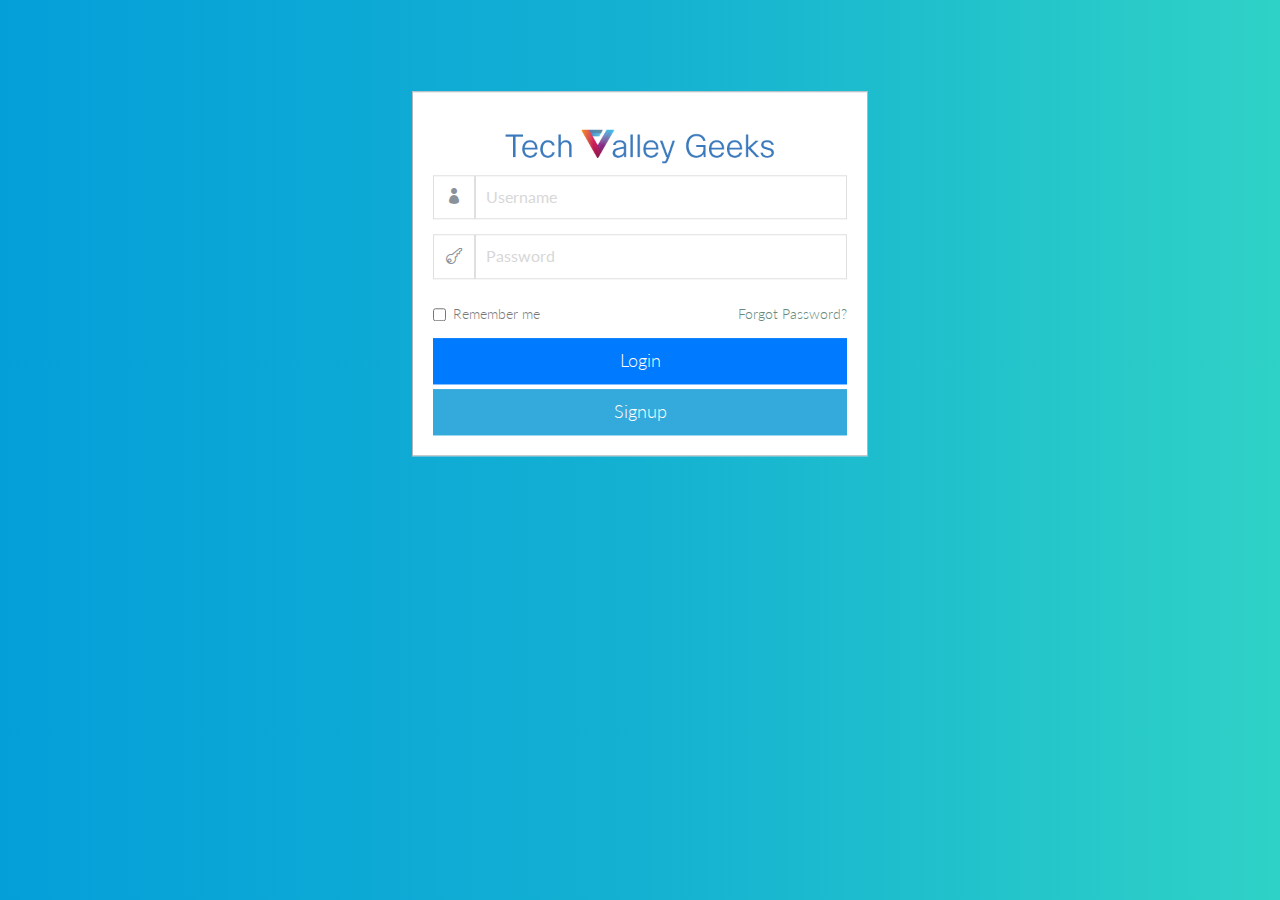
<file: public_html/index.html>
<!DOCTYPE html>
<html>
<head>
<meta http-equiv="refresh" content="0;url=pages/login.html">
<title></title>
<script language="javascript">
    window.location.href = "pages/login.html"
</script>
<noscript>Javascript is disabled in your browser. Kindly enable it.</script>
</head>
</html>
</file>
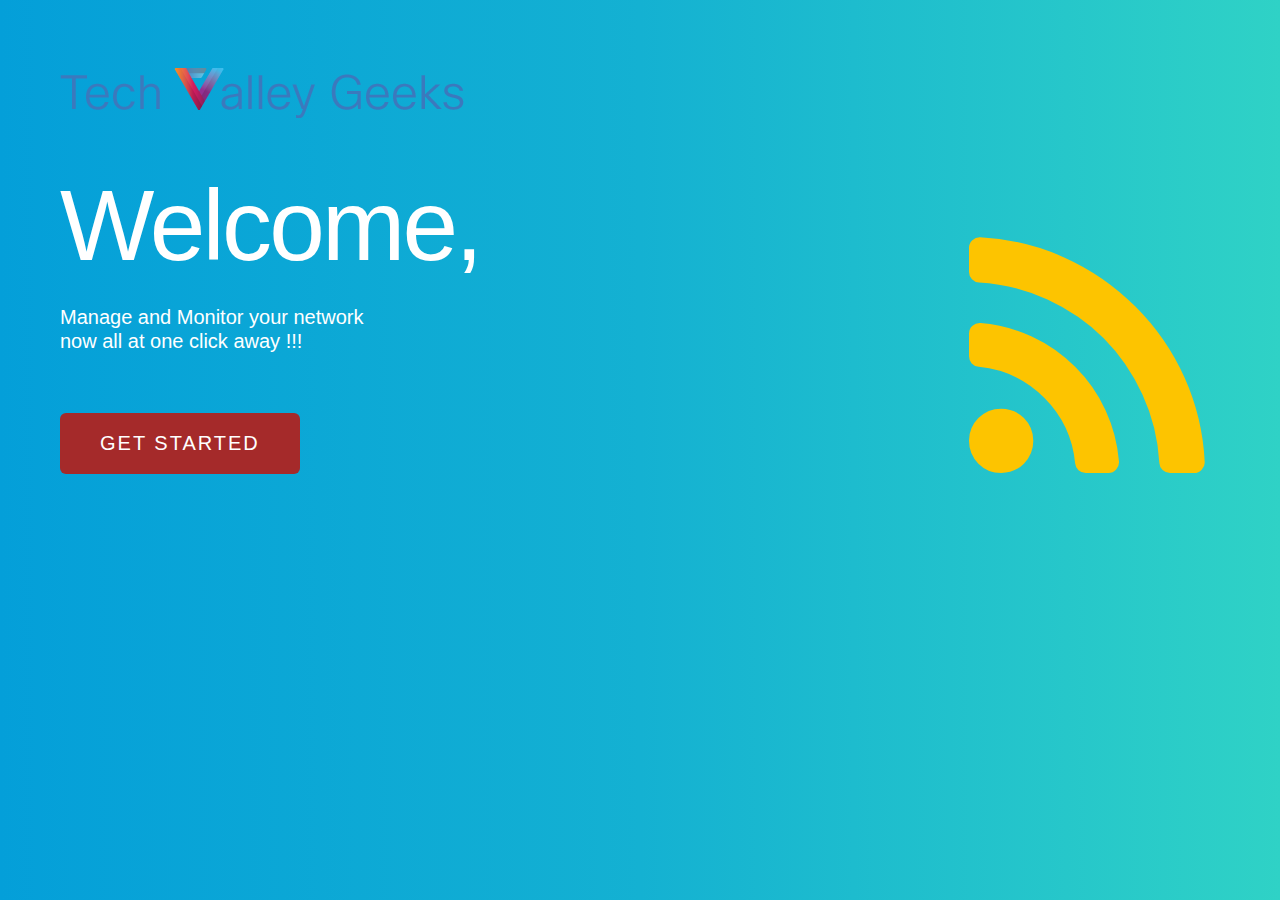
<file: public_html/pages/getting-started.html>
<!DOCTYPE html>

<html lang="en">

<head>

    <meta charset="utf-8">

    <meta http-equiv="X-UA-Compatible" content="IE=edge">

    <meta name="viewport" content="width=device-width, initial-scale=1">

    <title>Getting Started</title>
        <link rel="icon" href="../lib/css/images/fav-icon.png" type="image/png">
    <link href="../lib/css/bootstrap.min.css" rel="stylesheet">
	<link href="../lib/css/bootstrap-theme.css" rel="stylesheet">
	<link href="../lib/css/getting-started.css" rel="stylesheet">
	

    <link href="../lib/css/sb-admin-2.css" rel="stylesheet">

    <link href="../lib/font-awesome/css/font-awesome.min.css" rel="stylesheet" type="text/css">
	
	<script type = "text/javascript">
		window.onload = function() {
                document.getElementById("username").innerHTML = localStorage.getItem("username");
        }
	</script>

</head>



<body>

<!--

    <div class="container container-getstarted">

        <div class="text-color">

            <h3>tech v<i class="fa fa-wifi"></i>lley geeks</h3>

        </div>

        <div class="text-color">

            <div style="font-size: 55px;">Welcome Geeks</div>

        </div>

        <div class="text-color">

            <div style="font-size: 27px;">You are connected through Airtel <br> Modem Name is D-Link</div>

        </div>

        <div>

            <input class="btn btn-block btn-started" onclick="window.location.href='index.html'" type="button" name="get-started" value="Get Started ..." />

        </div>

    </div> -->
	
	
<div class="slide-in" style="height:100%">
   <section class="bg-red pb-0" overlay-popup="" style="min-height: 100%">
      <article mobile-class="pl-20 pr-20">
         <div class="col-sm-9 p-0">
            <div class="title" style = "font-size: 30px;margin-top: 60px;margin-right: 60px;margin-bottom: 60px;">
                    <img src="../lib/css/images/tech-valley-logo.png" class = "techValley" />
            </div>
            <h1 class="hidden-xs">Welcome,<br><span id = "username" class="color-yellow" ></span></h1>
            <div class="row">
               <div class="col-sm-9">
                  <p class="fs-20 pt-30 font-light">Manage and Monitor your network&nbsp;<br class="hidden-xs">now all at one click away !!!</p>
               </div>
            </div>
            <div class="action mt-60"><button class="btn btn-lg btn-black" onclick="window.location.href='index.html'">GET STARTED</button></div>
            <div class="visible-xs">&nbsp;</div>
         </div>
         <div class="col-sm-3 hidden-xs"><br><br><br><br><br><br><br><br><br><i class="fa fa-feed verticle-align-bottom icon-xxxxxlarge color-yellow pull-right"></i></div>
      </article>
   </section>
</div>




    <script src="../lib/jquery.min.js"></script>

    <script src="../lib/bootstrap.min.js"></script>

    <script src="../lib/sb-admin-2.js"></script>



</body>



</html>
</file>
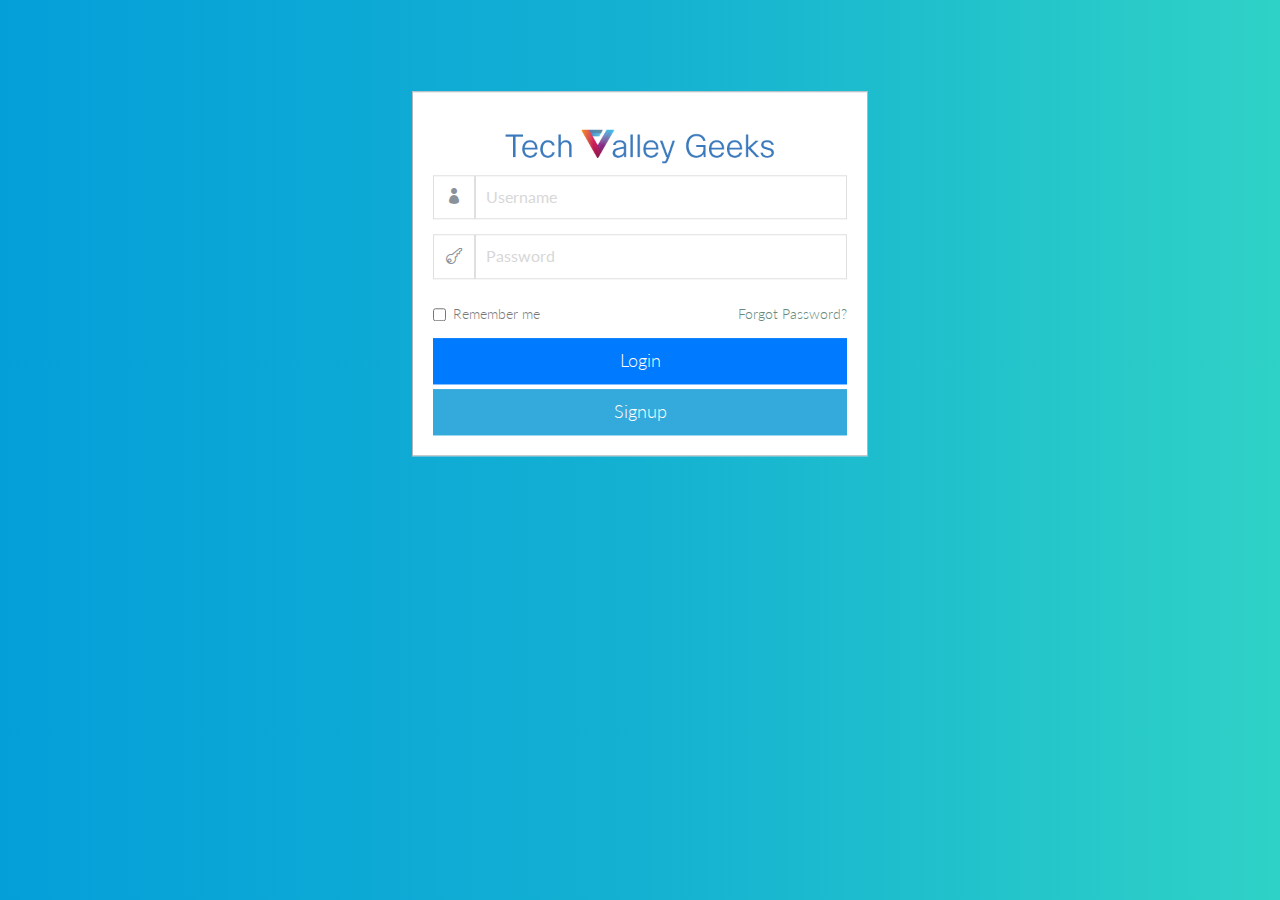
<file: public_html/pages/login.html>
<!DOCTYPE html>
<html lang="en">
<head>
    <meta charset="utf-8">
    <meta http-equiv="X-UA-Compatible" content="IE=edge">
    <meta name="viewport" content="width=device-width, initial-scale=1">

    <title>Tech Valley Geeks</title>
        <link rel="icon" href="../lib/css/images/fav-icon.png" type="image/png">
    <link href="../lib/css/bootstrap.min.css" rel="stylesheet">
	<link href="../lib/css/bootstrap-theme.css" rel="stylesheet">
	<link href="../lib/css/elegant-icons-style.css" rel="stylesheet" />
    <link href="../lib/font-awesome/css/font-awesome.min.css" rel="stylesheet" type="text/css">
	<link href="../lib/css/sb-admin-2.css" rel="stylesheet">
	<link href="../lib/css/style.css" rel="stylesheet">
	<link href="../lib/css/style-responsive.css" rel="stylesheet">
	<script language="javascript">


	function signup(){
			document.getElementsByClassName("signup")[0].classList.remove("hide");
			document.getElementsByClassName("login")[0].classList.add("hide");				
			
	}

        function setUserName(){
		localStorage.setItem('username', document.getElementById("loggedUsername").value);
	}
	
	function createAccount(){
			var isNameValid = document.getElementById("name").checkValidity();
			var isEmailValid = document.getElementById("email").checkValidity();
			var isMobileValid = document.getElementById("mobile").checkValidity();
			var isOtpValid = document.getElementById("otp").checkValidity();
			var ispassValid = document.getElementById("passwordSignUp").checkValidity();
			var isConfPassValid = document.getElementById("confirmpasswordSignUp").checkValidity();
			if(isNameValid && isEmailValid && isMobileValid && isOtpValid && ispassValid && isConfPassValid){
                                document.getElementsByClassName("signup")[0].reset();
				document.getElementsByClassName("signup")[0].classList.add("hide");
				document.getElementsByClassName("alert-success")[0].classList.remove("hide");
				document.getElementsByClassName("login")[0].classList.remove("hide");				
			}
			else{
				document.getElementsByClassName("alert-danger")[0].classList.remove("hide");
			}
			
			
	}
	</script>

</head>

<!--<body>

    <div class="container">
        <div class="row">
            <div class="col-md-4 col-md-offset-4 login-container">
                <div class="title">
                    <h3>tech v<i class="fa fa-wifi"></i>lley geeks</h3>
                </div>
                <div class="login-panel panel panel-default">
                    <div class="panel-body login-body">



                        <form role="form" action="getting-started.html" onsubmit="return setUserName(this)">
                            <fieldset>
                                <div class="form-group">
                                    <input class="form-control" placeholder="E-mail" name="email" type="email" autofocus required>
                                </div>
                                <div class="form-group">
                                    <input class="form-control" placeholder="Password" name="password" type="password" value="" required>
                                </div>
                                <div class="checkbox">
                                    <label>
                                        <input name="remember" type="checkbox" value="Remember Me">Remember Me
                                    </label>
                                </div>
                                <!-- Change this to a button or input when using this as a form
                                <!-- <a href="index.html" class="btn btn-lg btn-success btn-block">Login</a>
                                <input class="btn btn-success btn-block btn-submit" type="submit" value="Login">
                            </fieldset>
                        </form>
                    </div>
                </div>
            </div>
        </div>
    </div>

    <!-- jQuery 
    <script src="../lib/jquery.min.js"></script>

    <!-- Bootstrap Core JavaScript
    <script src="../lib/bootstrap.min.js"></script>

    <!-- Custom Theme JavaScript 
    <script src="../lib/sb-admin-2.js"></script>
	

</body>  -->


<body class="login-img3-body">

    <div class="container" >

      <form class="login-form login" action="getting-started.html" onsubmit="return setUserName(this)">        
        <div class="login-wrap">
		   <div style="text-align:center;padding:12px 0;"><img style="width:65%;" src="../lib/css/images/tech-valley-logo.png" title="Tech valley Geeks"></div>
			<div class="alert alert-success hide">
					<button class="close" data-close="alert"></button>
						Your account creation is successful! please login below.
					</div>
            <div class="input-group">
              <span class="input-group-addon" style="border:1px solid #dfdfdf"><i class="icon_profile"></i></span>
              <input type="text" id = "loggedUsername" class="form-control" placeholder="Username" required style="border:1px solid #dfdfdf">
            </div>
            <div class="input-group">
                <span class="input-group-addon" style="border:1px solid #dfdfdf"><i class="icon_key_alt"></i></span>
                <input type="password" class="form-control" placeholder="Password" required style="border:1px solid #dfdfdf">
            </div>
            <label class="checkbox">
                <input type="checkbox" value="remember-me"> Remember me
                <span class="pull-right"> <a href="#"> Forgot Password?</a></span>
            </label>
            <button class="btn btn-primary btn-lg btn-block" type="submit">Login</button>
            <button class="btn btn-info btn-lg btn-block" onclick = "signup()">Signup</button>
        </div>
		</form>
		
		<form class="login-form signup hide">
		<div class = "login-wrap">
					<div class="alert alert-danger hide margin-top-10 margin-bottom-0">
					<button class="close" data-close="alert"></button>
					  <div id="msg">Please fill out all fields.</div>
				    </div>
					
					
                    <fieldset>
                      <legend>Your Account details</legend>
					  
					  <div class="input-group">
						<span class="input-group-addon"><i class="icon_profile"></i></span>
						<input id = "name" type="text" class="form-control" placeholder="Name" required>
					  </div>
					  
					  <div class="input-group">
						<span class="input-group-addon"><i class="icon_mail"></i></span>
						<input id = "email" type="text" class="form-control" placeholder="Email ID" required>
					  </div>
					  
					  <div class="input-group">
					  <div style = "display : inline-flex; width :140%;">
						<span style = "width: 42px;" class="input-group-addon"><i class="icon_mobile"></i></span>
						<input id = "mobile" type="text" class="form-control" placeholder="Enter 10 digit mobile no." required maxlength="10">
									<button style="margin-right: 0px" type="button" class="btn btn-primary" id="mobileno_otp">
										<i class="fa fa-envelope"></i> Get OTP
									</button>
						</div>
					  </div>
					  
					  <div class="input-group">
						<span class="input-group-addon"><i class="icon_pin_alt"></i></span>
						<input id = "otp" type="text" class="form-control" placeholder="Enter OTP received" required>
					  </div>

				</fieldset>
                    <fieldset>
                      <legend>Your password</legend>
					  <div class="input-group">
						<span class="input-group-addon"><i class="icon_key_alt"></i></span>
						<input id = "passwordSignUp" type="password" class="form-control" placeholder="Password" required maxlength="15">
					  </div>
					  
					  <div class="input-group">
						<span class="input-group-addon"><i class="icon_key_alt"></i></span>
						<input id = "confirmpasswordSignUp" type="password" class="form-control" placeholder="Confirm Password" required maxlength="15">
					  </div>
                    </fieldset>
                   
                    <div class="row">
                      <div class="col-lg-10 col-md-offset-2 padding-left-0 padding-top-20">                        
                        <button type="button" id="create-btn" class="btn btn-primary" onclick = "createAccount()">Create an account</button>
                        <button type="button" class="btn btn-default" id="reset-btn">Reset</button>
                        <a href="login.html">Already have an account ?</a>
                      </div>
                    </div>
		</div>
	
      </form>


  </body>


</html>
</file>
<file: public_html/lib/css/getting-started.css>
html {
    font-size: 10px;
    -webkit-tap-highlight-color: transparent
}
body {
    font-family: Tondo, Helvetica Neue, Helvetica, Arial, sans-serif;
    font-size: 16px;
    line-height: 24px;
    color: #000;
    background-color: #f6f6f6
}
button,
input,
select,
textarea {
    font-family: inherit;
    font-size: inherit;
    line-height: inherit
}
a {
    color: #e40000
}
a,
a:focus,
a:hover {
    text-decoration: none
}
a:focus,
a:hover {
    color: #a30000
}
a:focus {
    outline: 0 none
}
figure {
    margin: 0
}
img {
    vertical-align: middle;
    max-width: 100%
}
.img-responsive {
    display: block;
    max-width: 100%;
    height: auto
}
.img-rounded {
    border-radius: 6px
}
.img-thumbnail {
    padding: 4px;
    line-height: 1.5;
    background-color: #f6f6f6;
    border: 1px solid #ddd;
    border-radius: 0;
    -webkit-transition: all .2s ease-in-out;
    transition: all .2s ease-in-out;
    display: inline-block;
    max-width: 100%;
    height: auto
}
.img-circle {
    border-radius: 50%
}
hr {
    border: 0;
    border-top: 1px solid #e6e6e6
}
hr,
hr.wide {
    margin-top: 24px;
    margin-bottom: 24px
}
hr.wide {
    border: 0;
    border-top: 4px solid #f6f6f6
}
.sr-only {
    position: absolute;
    width: 1px;
    height: 1px;
    margin: -1px;
    padding: 0;
    overflow: hidden;
    clip: rect(0, 0, 0, 0);
    border: 0
}
.sr-only-focusable:active,
.sr-only-focusable:focus {
    position: static;
    width: auto;
    height: auto;
    margin: 0;
    overflow: visible;
    clip: auto
}
[role=button] {
    cursor: pointer
}
.h1,
.h2,
.h3,
.h4,
.h5,
.h6,
h1,
h2,
h3,
h4,
h5,
h6 {
    font-family: inherit;
    font-weight: 100;
    line-height: 1.1;
    color: inherit
}
.h1,
.h2,
.h3,
h1,
h2,
h3 {
    margin-top: 24px;
    margin-bottom: 12px
}
.h4,
.h5,
.h6,
h4,
h5,
h6 {
    margin-top: 12px;
    margin-bottom: 12px
}
.h1,
h1 {
    font-size: 100px;
    line-height: 94px;
    letter-spacing: -2.8px
}
.h2,
h2 {
    font-size: 80px;
    line-height: 80px;
    letter-spacing: -.8px
}
.h3,
h3 {
    font-size: 48px;
    line-height: 50px;
    letter-spacing: -.4px
}
.h4,
h4 {
    font-size: 36px;
    line-height: 40px;
    letter-spacing: -.1px
}
.h5,
h5 {
    font-size: 24px;
    line-height: 28px;
    letter-spacing: 0
}
.h6,
h6 {
    font-size: 20px;
    line-height: 24px;
    letter-spacing: .2px
}

p {
    margin: 0 0 12px
}
.lead {
    margin-bottom: 24px;
    font-size: 18px;
    font-weight: 300;
    line-height: 1.4
}
@media (min-width: 768px) {
    .lead {
        font-size: 24px
    }
}
.small,
small {
    font-size: 12px!important;
    line-height: 1.58;
    letter-spacing: .8px
}
.mark,
mark {
    background-color: #fcf8e3;
    padding: .2em
}
.text-left {
    text-align: left
}
.text-right {
    text-align: right
}
.text-center {
    text-align: center!important
}
.text-justify {
    text-align: justify
}
.text-nowrap {
    white-space: nowrap
}
.text-lowercase {
    text-transform: lowercase!important
}
.initialism,
.text-uppercase {
    text-transform: uppercase!important
}
.text-capitalize {
    text-transform: capitalize!important
}
.text-muted {
    color: #ebebeb
}
.text-primary {
    color: #e40000
}
a.text-primary:focus,
a.text-primary:hover {
    color: #b10000
}
.text-success {
    color: #3c763d
}
a.text-success:focus,
a.text-success:hover {
    color: #2b542c
}
.text-info {
    color: #31708f
}
a.text-info:focus,
a.text-info:hover {
    color: #245269
}
.text-warning {
    color: #8a6d3b
}
a.text-warning:focus,
a.text-warning:hover {
    color: #66512c
}
.text-danger {
    color: #a94442
}
a.text-danger:focus,
a.text-danger:hover {
    color: #843534
}
.bg-primary {
    color: #fff;
    background-color: #e40000
}
a.bg-primary:focus,
a.bg-primary:hover {
    background-color: #b10000
}
.bg-success {
    background-color: #dff0d8
}
a.bg-success:focus,
a.bg-success:hover {
    background-color: #c1e2b3
}
.bg-info {
    background-color: #d9edf7
}
a.bg-info:focus,
a.bg-info:hover {
    background-color: #afd9ee
}
.bg-warning {
    background-color: #fcf8e3
}
a.bg-warning:focus,
a.bg-warning:hover {
    background-color: #f7ecb5
}
.bg-danger {
    background-color: #f2dede
}
a.bg-danger:focus,
a.bg-danger:hover {
    background-color: #e4b9b9
}
.page-header {
    padding-bottom: 11px;
    margin: 48px 0 24px;
    border-bottom: 1px solid #fbfbfb
}
ol,
ul {
    margin-top: 0;
    margin-bottom: 12px
}
ol ol,
ol ul,
ul ol,
ul ul {
    margin-bottom: 0
}
.list-inline,
.list-unstyled {
    padding-left: 0;
    list-style: none
}
.list-inline {
    margin-left: -5px
}
.list-inline>li {
    display: inline-block;
    padding-left: 5px;
    padding-right: 5px
}
dl {
    margin-top: 0;
    margin-bottom: 24px
}
dd,
dt {
    line-height: 1.5
}
dt {
    font-weight: 700
}
dd {
    margin-left: 0
}
.dl-horizontal dd:after,
.dl-horizontal dd:before {
    content: " ";
    display: table
}
.dl-horizontal dd:after {
    clear: both
}
@media (min-width: 768px) {
    .dl-horizontal dt {
        float: left;
        width: 160px;
        clear: left;
        text-align: right;
        overflow: hidden;
        text-overflow: ellipsis;
        white-space: nowrap
    }
    .dl-horizontal dd {
        margin-left: 180px
    }
}
abbr[data-original-title],
abbr[title] {
    cursor: help;
    border-bottom: 1px dotted #ebebeb
}
.initialism {
    font-size: 90%
}
blockquote {
    padding: 12px 24px;
    margin: 0 0 24px;
    font-size: 20px;
    border-left: 5px solid #fbfbfb
}
blockquote ol:last-child,
blockquote p:last-child,
blockquote ul:last-child {
    margin-bottom: 0
}
.blockquote-reverse,
blockquote.pull-right {
    padding-right: 15px;
    padding-left: 0;
    border-right: 5px solid #fbfbfb;
    border-left: 0;
    text-align: right
}
address {
    margin-bottom: 24px;
    font-style: normal;
    line-height: 1.5
}
.font-size-inherit {
    font-size: inherit!important
}
.font-size-9,
.fs-9 {
    font-size: 9px!important
}
.font-size-10,
.fs-10 {
    font-size: 10px!important;
    line-height: 14px
}
.font-size-11,
.fs-11 {
    font-size: 11px!important;
    line-height: 15px
}
.font-size-12,
.fs-12 {
    font-size: 12px!important;
    line-height: 15px;
    letter-spacing: .5px
}
.font-size-14,
.fs-14 {
    font-size: 14px!important;
    line-height: 17px;
    letter-spacing: 1.2px
}
.font-size-15,
.fs-15 {
    font-size: 15px!important
}
.font-size-16,
.fs-16 {
    font-size: 16px!important
}
.font-size-18,
.fs-18 {
    font-size: 18px!important
}
.font-size-20,
.fs-20 {
    font-size: 20px!important;
    line-height: 24px
}
.font-size-24,
.fs-24 {
    font-size: 24px!important
}
.font-size-26,
.fs-26 {
    font-size: 26px!important
}
.font-size-30,
.fs-30 {
    font-size: 30px!important
}
.font-size-36,
.fs-36 {
    font-size: 36px!important;
    line-height: 40px
}
.font-size-40,
.fs-40 {
    font-size: 40px!important
}
.font-size-50,
.fs-50 {
    font-size: 50px!important
}
.font-size-60,
.fs-60 {
    font-size: 60px!important
}
.font-size-70,
.fs-70 {
    font-size: 70px!important;
    line-height: 72px!important
}
.font-light {
    font-weight: 100!important
}
@media (max-width: 767px) {
    p.p-m {
        font-size: 14px!important;
        line-height: 21px!important;
        letter-spacing: .1px
    }
    .fs-xs-20 {
        font-size: 20px!important;
        line-height: 26px
    }
    .fs-xs-16 {
        font-size: 16px!important;
        line-height: 21px
    }
    .fs-xs-14 {
        font-size: 14px!important;
        line-height: 21px
    }
    .fs-xs-12 {
        font-size: 12px!important;
        line-height: 16px
    }
    .fs-xs-10 {
        font-size: 10px!important;
        line-height: 14px
    }
}
code,
kbd,
pre,
samp {
    font-family: Menlo, Monaco, Consolas, Courier New, monospace
}
code {
    color: #c7254e;
    background-color: #f9f2f4;
    border-radius: 0
}
code,
kbd {
    padding: 2px 4px;
    font-size: 90%
}
kbd {
    color: #fff;
    background-color: #333;
    border-radius: 3px;
    box-shadow: inset 0 -1px 0 rgba(0, 0, 0, .25)
}
kbd kbd {
    padding: 0;
    font-size: 100%;
    font-weight: 700;
    box-shadow: none
}
pre {
    display: block;
    padding: 11.5px;
    margin: 0 0 12px;
    font-size: 15px;
    line-height: 1.5;
    word-break: break-all;
    word-wrap: break-word;
    color: #d4d4d4;
    background-color: #f5f5f5;
    border: 1px solid #ccc;
    border-radius: 0
}
pre code {
    padding: 0;
    font-size: inherit;
    color: inherit;
    white-space: pre-wrap;
    background-color: transparent;
    border-radius: 0
}
.pre-scrollable {
    max-height: 340px;
    overflow-y: scroll
}
.container {
    margin-right: auto;
    margin-left: auto;
    padding-left: 15px;
    padding-right: 15px
}
.container:after,
.container:before {
    content: " ";
    display: table
}
.container:after {
    clear: both
}
@media (min-width: 1200px) {
    .container {
        width: 1190px
    }
}
@media (min-width: 768px) {
    .container {
        width: 96%
    }
}
.container-fluid {
    margin-right: auto;
    margin-left: auto;
    padding-left: 15px;
    padding-right: 15px
}
.container-fluid:after,
.container-fluid:before {
    content: " ";
    display: table
}
.container-fluid:after {
    clear: both
}
.row {
    margin-left: -15px;
    margin-right: -15px
}
.row:after,
.row:before {
    content: " ";
    display: table
}
.row:after {
    clear: both
}
.col-lg-1,
.col-lg-2,
.col-lg-3,
.col-lg-4,
.col-lg-5,
.col-lg-6,
.col-lg-7,
.col-lg-8,
.col-lg-9,
.col-lg-10,
.col-lg-11,
.col-lg-12,
.col-md-1,
.col-md-2,
.col-md-3,
.col-md-4,
.col-md-5,
.col-md-6,
.col-md-7,
.col-md-8,
.col-md-9,
.col-md-10,
.col-md-11,
.col-md-12,
.col-sm-1,
.col-sm-2,
.col-sm-3,
.col-sm-4,
.col-sm-5,
.col-sm-6,
.col-sm-7,
.col-sm-8,
.col-sm-9,
.col-sm-10,
.col-sm-11,
.col-sm-12,
.col-xs-1,
.col-xs-2,
.col-xs-3,
.col-xs-4,
.col-xs-5,
.col-xs-6,
.col-xs-7,
.col-xs-8,
.col-xs-9,
.col-xs-10,
.col-xs-11,
.col-xs-12 {
    position: relative;
    min-height: 1px;
    padding-left: 15px;
    padding-right: 15px
}
.col-xs-1,
.col-xs-2,
.col-xs-3,
.col-xs-4,
.col-xs-5,
.col-xs-6,
.col-xs-7,
.col-xs-8,
.col-xs-9,
.col-xs-10,
.col-xs-11,
.col-xs-12 {
    float: left
}
.col-xs-1 {
    width: 8.3333333333%
}
.col-xs-2 {
    width: 16.6666666667%
}
.col-xs-3 {
    width: 25%
}
.col-xs-4 {
    width: 33.3333333333%
}
.col-xs-5 {
    width: 41.6666666667%
}
.col-xs-6 {
    width: 50%
}
.col-xs-7 {
    width: 58.3333333333%
}
.col-xs-8 {
    width: 66.6666666667%
}
.col-xs-9 {
    width: 75%
}
.col-xs-10 {
    width: 83.3333333333%
}
.col-xs-11 {
    width: 91.6666666667%
}
.col-xs-12 {
    width: 100%
}
.col-xs-pull-0 {
    right: auto
}
.col-xs-pull-1 {
    right: 8.3333333333%
}
.col-xs-pull-2 {
    right: 16.6666666667%
}
.col-xs-pull-3 {
    right: 25%
}
.col-xs-pull-4 {
    right: 33.3333333333%
}
.col-xs-pull-5 {
    right: 41.6666666667%
}
.col-xs-pull-6 {
    right: 50%
}
.col-xs-pull-7 {
    right: 58.3333333333%
}
.col-xs-pull-8 {
    right: 66.6666666667%
}
.col-xs-pull-9 {
    right: 75%
}
.col-xs-pull-10 {
    right: 83.3333333333%
}
.col-xs-pull-11 {
    right: 91.6666666667%
}
.col-xs-pull-12 {
    right: 100%
}
.col-xs-push-0 {
    left: auto
}
.col-xs-push-1 {
    left: 8.3333333333%
}
.col-xs-push-2 {
    left: 16.6666666667%
}
.col-xs-push-3 {
    left: 25%
}
.col-xs-push-4 {
    left: 33.3333333333%
}
.col-xs-push-5 {
    left: 41.6666666667%
}
.col-xs-push-6 {
    left: 50%
}
.col-xs-push-7 {
    left: 58.3333333333%
}
.col-xs-push-8 {
    left: 66.6666666667%
}
.col-xs-push-9 {
    left: 75%
}
.col-xs-push-10 {
    left: 83.3333333333%
}
.col-xs-push-11 {
    left: 91.6666666667%
}
.col-xs-push-12 {
    left: 100%
}
.col-xs-offset-0 {
    margin-left: 0
}
.col-xs-offset-1 {
    margin-left: 8.3333333333%
}
.col-xs-offset-2 {
    margin-left: 16.6666666667%
}
.col-xs-offset-3 {
    margin-left: 25%
}
.col-xs-offset-4 {
    margin-left: 33.3333333333%
}
.col-xs-offset-5 {
    margin-left: 41.6666666667%
}
.col-xs-offset-6 {
    margin-left: 50%
}
.col-xs-offset-7 {
    margin-left: 58.3333333333%
}
.col-xs-offset-8 {
    margin-left: 66.6666666667%
}
.col-xs-offset-9 {
    margin-left: 75%
}
.col-xs-offset-10 {
    margin-left: 83.3333333333%
}
.col-xs-offset-11 {
    margin-left: 91.6666666667%
}
.col-xs-offset-12 {
    margin-left: 100%
}
@media (min-width: 768px) {
    .col-sm-1,
    .col-sm-2,
    .col-sm-3,
    .col-sm-4,
    .col-sm-5,
    .col-sm-6,
    .col-sm-7,
    .col-sm-8,
    .col-sm-9,
    .col-sm-10,
    .col-sm-11,
    .col-sm-12 {
        float: left
    }
    .col-sm-1 {
        width: 8.3333333333%
    }
    .col-sm-2 {
        width: 16.6666666667%
    }
    .col-sm-3 {
        width: 25%
    }
    .col-sm-4 {
        width: 33.3333333333%
    }
    .col-sm-5 {
        width: 41.6666666667%
    }
    .col-sm-6 {
        width: 50%
    }
    .col-sm-7 {
        width: 58.3333333333%
    }
    .col-sm-8 {
        width: 66.6666666667%
    }
    .col-sm-9 {
        width: 75%
    }
    .col-sm-10 {
        width: 83.3333333333%
    }
    .col-sm-11 {
        width: 91.6666666667%
    }
    .col-sm-12 {
        width: 100%
    }
    .col-sm-pull-0 {
        right: auto
    }
    .col-sm-pull-1 {
        right: 8.3333333333%
    }
    .col-sm-pull-2 {
        right: 16.6666666667%
    }
    .col-sm-pull-3 {
        right: 25%
    }
    .col-sm-pull-4 {
        right: 33.3333333333%
    }
    .col-sm-pull-5 {
        right: 41.6666666667%
    }
    .col-sm-pull-6 {
        right: 50%
    }
    .col-sm-pull-7 {
        right: 58.3333333333%
    }
    .col-sm-pull-8 {
        right: 66.6666666667%
    }
    .col-sm-pull-9 {
        right: 75%
    }
    .col-sm-pull-10 {
        right: 83.3333333333%
    }
    .col-sm-pull-11 {
        right: 91.6666666667%
    }
    .col-sm-pull-12 {
        right: 100%
    }
    .col-sm-push-0 {
        left: auto
    }
    .col-sm-push-1 {
        left: 8.3333333333%
    }
    .col-sm-push-2 {
        left: 16.6666666667%
    }
    .col-sm-push-3 {
        left: 25%
    }
    .col-sm-push-4 {
        left: 33.3333333333%
    }
    .col-sm-push-5 {
        left: 41.6666666667%
    }
    .col-sm-push-6 {
        left: 50%
    }
    .col-sm-push-7 {
        left: 58.3333333333%
    }
    .col-sm-push-8 {
        left: 66.6666666667%
    }
    .col-sm-push-9 {
        left: 75%
    }
    .col-sm-push-10 {
        left: 83.3333333333%
    }
    .col-sm-push-11 {
        left: 91.6666666667%
    }
    .col-sm-push-12 {
        left: 100%
    }
    .col-sm-offset-0 {
        margin-left: 0
    }
    .col-sm-offset-1 {
        margin-left: 8.3333333333%
    }
    .col-sm-offset-2 {
        margin-left: 16.6666666667%
    }
    .col-sm-offset-3 {
        margin-left: 25%
    }
    .col-sm-offset-4 {
        margin-left: 33.3333333333%
    }
    .col-sm-offset-5 {
        margin-left: 41.6666666667%
    }
    .col-sm-offset-6 {
        margin-left: 50%
    }
    .col-sm-offset-7 {
        margin-left: 58.3333333333%
    }
    .col-sm-offset-8 {
        margin-left: 66.6666666667%
    }
    .col-sm-offset-9 {
        margin-left: 75%
    }
    .col-sm-offset-10 {
        margin-left: 83.3333333333%
    }
    .col-sm-offset-11 {
        margin-left: 91.6666666667%
    }
    .col-sm-offset-12 {
        margin-left: 100%
    }
}
@media (min-width: 992px) {
    .col-md-1,
    .col-md-2,
    .col-md-3,
    .col-md-4,
    .col-md-5,
    .col-md-6,
    .col-md-7,
    .col-md-8,
    .col-md-9,
    .col-md-10,
    .col-md-11,
    .col-md-12 {
        float: left
    }
    .col-md-1 {
        width: 8.3333333333%
    }
    .col-md-2 {
        width: 16.6666666667%
    }
    .col-md-3 {
        width: 25%
    }
    .col-md-4 {
        width: 33.3333333333%
    }
    .col-md-5 {
        width: 41.6666666667%
    }
    .col-md-6 {
        width: 50%
    }
    .col-md-7 {
        width: 58.3333333333%
    }
    .col-md-8 {
        width: 66.6666666667%
    }
    .col-md-9 {
        width: 75%
    }
    .col-md-10 {
        width: 83.3333333333%
    }
    .col-md-11 {
        width: 91.6666666667%
    }
    .col-md-12 {
        width: 100%
    }
    .col-md-pull-0 {
        right: auto
    }
    .col-md-pull-1 {
        right: 8.3333333333%
    }
    .col-md-pull-2 {
        right: 16.6666666667%
    }
    .col-md-pull-3 {
        right: 25%
    }
    .col-md-pull-4 {
        right: 33.3333333333%
    }
    .col-md-pull-5 {
        right: 41.6666666667%
    }
    .col-md-pull-6 {
        right: 50%
    }
    .col-md-pull-7 {
        right: 58.3333333333%
    }
    .col-md-pull-8 {
        right: 66.6666666667%
    }
    .col-md-pull-9 {
        right: 75%
    }
    .col-md-pull-10 {
        right: 83.3333333333%
    }
    .col-md-pull-11 {
        right: 91.6666666667%
    }
    .col-md-pull-12 {
        right: 100%
    }
    .col-md-push-0 {
        left: auto
    }
    .col-md-push-1 {
        left: 8.3333333333%
    }
    .col-md-push-2 {
        left: 16.6666666667%
    }
    .col-md-push-3 {
        left: 25%
    }
    .col-md-push-4 {
        left: 33.3333333333%
    }
    .col-md-push-5 {
        left: 41.6666666667%
    }
    .col-md-push-6 {
        left: 50%
    }
    .col-md-push-7 {
        left: 58.3333333333%
    }
    .col-md-push-8 {
        left: 66.6666666667%
    }
    .col-md-push-9 {
        left: 75%
    }
    .col-md-push-10 {
        left: 83.3333333333%
    }
    .col-md-push-11 {
        left: 91.6666666667%
    }
    .col-md-push-12 {
        left: 100%
    }
    .col-md-offset-0 {
        margin-left: 0
    }
    .col-md-offset-1 {
        margin-left: 8.3333333333%
    }
    .col-md-offset-2 {
        margin-left: 16.6666666667%
    }
    .col-md-offset-3 {
        margin-left: 25%
    }
    .col-md-offset-4 {
        margin-left: 33.3333333333%
    }
    .col-md-offset-5 {
        margin-left: 41.6666666667%
    }
    .col-md-offset-6 {
        margin-left: 50%
    }
    .col-md-offset-7 {
        margin-left: 58.3333333333%
    }
    .col-md-offset-8 {
        margin-left: 66.6666666667%
    }
    .col-md-offset-9 {
        margin-left: 75%
    }
    .col-md-offset-10 {
        margin-left: 83.3333333333%
    }
    .col-md-offset-11 {
        margin-left: 91.6666666667%
    }
    .col-md-offset-12 {
        margin-left: 100%
    }
}
@media (min-width: 1200px) {
    .col-lg-1,
    .col-lg-2,
    .col-lg-3,
    .col-lg-4,
    .col-lg-5,
    .col-lg-6,
    .col-lg-7,
    .col-lg-8,
    .col-lg-9,
    .col-lg-10,
    .col-lg-11,
    .col-lg-12 {
        float: left
    }
    .col-lg-1 {
        width: 8.3333333333%
    }
    .col-lg-2 {
        width: 16.6666666667%
    }
    .col-lg-3 {
        width: 25%
    }
    .col-lg-4 {
        width: 33.3333333333%
    }
    .col-lg-5 {
        width: 41.6666666667%
    }
    .col-lg-6 {
        width: 50%
    }
    .col-lg-7 {
        width: 58.3333333333%
    }
    .col-lg-8 {
        width: 66.6666666667%
    }
    .col-lg-9 {
        width: 75%
    }
    .col-lg-10 {
        width: 83.3333333333%
    }
    .col-lg-11 {
        width: 91.6666666667%
    }
    .col-lg-12 {
        width: 100%
    }
    .col-lg-pull-0 {
        right: auto
    }
    .col-lg-pull-1 {
        right: 8.3333333333%
    }
    .col-lg-pull-2 {
        right: 16.6666666667%
    }
    .col-lg-pull-3 {
        right: 25%
    }
    .col-lg-pull-4 {
        right: 33.3333333333%
    }
    .col-lg-pull-5 {
        right: 41.6666666667%
    }
    .col-lg-pull-6 {
        right: 50%
    }
    .col-lg-pull-7 {
        right: 58.3333333333%
    }
    .col-lg-pull-8 {
        right: 66.6666666667%
    }
    .col-lg-pull-9 {
        right: 75%
    }
    .col-lg-pull-10 {
        right: 83.3333333333%
    }
    .col-lg-pull-11 {
        right: 91.6666666667%
    }
    .col-lg-pull-12 {
        right: 100%
    }
    .col-lg-push-0 {
        left: auto
    }
    .col-lg-push-1 {
        left: 8.3333333333%
    }
    .col-lg-push-2 {
        left: 16.6666666667%
    }
    .col-lg-push-3 {
        left: 25%
    }
    .col-lg-push-4 {
        left: 33.3333333333%
    }
    .col-lg-push-5 {
        left: 41.6666666667%
    }
    .col-lg-push-6 {
        left: 50%
    }
    .col-lg-push-7 {
        left: 58.3333333333%
    }
    .col-lg-push-8 {
        left: 66.6666666667%
    }
    .col-lg-push-9 {
        left: 75%
    }
    .col-lg-push-10 {
        left: 83.3333333333%
    }
    .col-lg-push-11 {
        left: 91.6666666667%
    }
    .col-lg-push-12 {
        left: 100%
    }
    .col-lg-offset-0 {
        margin-left: 0
    }
    .col-lg-offset-1 {
        margin-left: 8.3333333333%
    }
    .col-lg-offset-2 {
        margin-left: 16.6666666667%
    }
    .col-lg-offset-3 {
        margin-left: 25%
    }
    .col-lg-offset-4 {
        margin-left: 33.3333333333%
    }
    .col-lg-offset-5 {
        margin-left: 41.6666666667%
    }
    .col-lg-offset-6 {
        margin-left: 50%
    }
    .col-lg-offset-7 {
        margin-left: 58.3333333333%
    }
    .col-lg-offset-8 {
        margin-left: 66.6666666667%
    }
    .col-lg-offset-9 {
        margin-left: 75%
    }
    .col-lg-offset-10 {
        margin-left: 83.3333333333%
    }
    .col-lg-offset-11 {
        margin-left: 91.6666666667%
    }
    .col-lg-offset-12 {
        margin-left: 100%
    }
}
table {
    background-color: transparent
}
caption {
    padding-top: 8px;
    padding-bottom: 8px;
    color: #ebebeb
}
caption,
th {
    text-align: left
}
.table {
    width: 100%;
    max-width: 100%;
    margin-bottom: 24px
}
.table>tbody>tr>td,
.table>tbody>tr>th,
.table>tfoot>tr>td,
.table>tfoot>tr>th,
.table>thead>tr>td,
.table>thead>tr>th {
    padding: 8px;
    line-height: 1.5;
    vertical-align: top;
    border-top: 1px solid #ddd
}
.table>thead>tr>th {
    vertical-align: bottom;
    border-bottom: 2px solid #ddd
}
.table>caption+thead>tr:first-child>td,
.table>caption+thead>tr:first-child>th,
.table>colgroup+thead>tr:first-child>td,
.table>colgroup+thead>tr:first-child>th,
.table>thead:first-child>tr:first-child>td,
.table>thead:first-child>tr:first-child>th {
    border-top: 0
}
.table>tbody+tbody {
    border-top: 2px solid #ddd
}
.table .table {
    background-color: #f6f6f6
}
.table-condensed>tbody>tr>td,
.table-condensed>tbody>tr>th,
.table-condensed>tfoot>tr>td,
.table-condensed>tfoot>tr>th,
.table-condensed>thead>tr>td,
.table-condensed>thead>tr>th {
    padding: 5px
}
.table-bordered.table,
.table-bordered.table>tbody>tr>td,
.table-bordered.table>tbody>tr>th,
.table-bordered.table>tfoot>tr>td,
.table-bordered.table>tfoot>tr>th,
.table-bordered.table>thead>tr>td,
.table-bordered.table>thead>tr>th {
    border: 1px solid #ddd
}
.table-bordered.table>thead>tr>td,
.table-bordered.table>thead>tr>th {
    border-bottom-width: 2px
}
.table-striped>tbody>tr:nth-of-type(odd) {
    background-color: #f9f9f9
}
.table-hover>tbody>tr:hover {
    background-color: #f5f5f5
}
table col[class*=col-] {
    position: static;
    float: none;
    display: table-column
}
table td[class*=col-],
table th[class*=col-] {
    position: static;
    float: none;
    display: table-cell
}
.table>tbody>tr.active>td,
.table>tbody>tr.active>th,
.table>tbody>tr>td.active,
.table>tbody>tr>th.active,
.table>tfoot>tr.active>td,
.table>tfoot>tr.active>th,
.table>tfoot>tr>td.active,
.table>tfoot>tr>th.active,
.table>thead>tr.active>td,
.table>thead>tr.active>th,
.table>thead>tr>td.active,
.table>thead>tr>th.active {
    background-color: #f5f5f5
}
.table-hover>tbody>tr.active:hover>td,
.table-hover>tbody>tr.active:hover>th,
.table-hover>tbody>tr:hover>.active,
.table-hover>tbody>tr>td.active:hover,
.table-hover>tbody>tr>th.active:hover {
    background-color: #e8e8e8
}
.table>tbody>tr.success>td,
.table>tbody>tr.success>th,
.table>tbody>tr>td.success,
.table>tbody>tr>th.success,
.table>tfoot>tr.success>td,
.table>tfoot>tr.success>th,
.table>tfoot>tr>td.success,
.table>tfoot>tr>th.success,
.table>thead>tr.success>td,
.table>thead>tr.success>th,
.table>thead>tr>td.success,
.table>thead>tr>th.success {
    background-color: #dff0d8
}
.table-hover>tbody>tr.success:hover>td,
.table-hover>tbody>tr.success:hover>th,
.table-hover>tbody>tr:hover>.success,
.table-hover>tbody>tr>td.success:hover,
.table-hover>tbody>tr>th.success:hover {
    background-color: #d0e9c6
}
.table>tbody>tr.info>td,
.table>tbody>tr.info>th,
.table>tbody>tr>td.info,
.table>tbody>tr>th.info,
.table>tfoot>tr.info>td,
.table>tfoot>tr.info>th,
.table>tfoot>tr>td.info,
.table>tfoot>tr>th.info,
.table>thead>tr.info>td,
.table>thead>tr.info>th,
.table>thead>tr>td.info,
.table>thead>tr>th.info {
    background-color: #d9edf7
}
.table-hover>tbody>tr.info:hover>td,
.table-hover>tbody>tr.info:hover>th,
.table-hover>tbody>tr:hover>.info,
.table-hover>tbody>tr>td.info:hover,
.table-hover>tbody>tr>th.info:hover {
    background-color: #c4e3f3
}
.table>tbody>tr.warning>td,
.table>tbody>tr.warning>th,
.table>tbody>tr>td.warning,
.table>tbody>tr>th.warning,
.table>tfoot>tr.warning>td,
.table>tfoot>tr.warning>th,
.table>tfoot>tr>td.warning,
.table>tfoot>tr>th.warning,
.table>thead>tr.warning>td,
.table>thead>tr.warning>th,
.table>thead>tr>td.warning,
.table>thead>tr>th.warning {
    background-color: #fcf8e3
}
.table-hover>tbody>tr.warning:hover>td,
.table-hover>tbody>tr.warning:hover>th,
.table-hover>tbody>tr:hover>.warning,
.table-hover>tbody>tr>td.warning:hover,
.table-hover>tbody>tr>th.warning:hover {
    background-color: #faf2cc
}
.table>tbody>tr.danger>td,
.table>tbody>tr.danger>th,
.table>tbody>tr>td.danger,
.table>tbody>tr>th.danger,
.table>tfoot>tr.danger>td,
.table>tfoot>tr.danger>th,
.table>tfoot>tr>td.danger,
.table>tfoot>tr>th.danger,
.table>thead>tr.danger>td,
.table>thead>tr.danger>th,
.table>thead>tr>td.danger,
.table>thead>tr>th.danger {
    background-color: #f2dede
}
.table-hover>tbody>tr.danger:hover>td,
.table-hover>tbody>tr.danger:hover>th,
.table-hover>tbody>tr:hover>.danger,
.table-hover>tbody>tr>td.danger:hover,
.table-hover>tbody>tr>th.danger:hover {
    background-color: #ebcccc
}
.table-responsive {
    overflow-x: auto;
    min-height: .01%
}
@media screen and (max-width: 767px) {
    .table-responsive {
        width: 100%;
        margin-bottom: 18px;
        overflow-y: hidden;
        -ms-overflow-style: -ms-autohiding-scrollbar;
        border: 1px solid #ddd
    }
    .table-responsive>.table {
        margin-bottom: 0
    }
    .table-responsive>.table>tbody>tr>td,
    .table-responsive>.table>tbody>tr>th,
    .table-responsive>.table>tfoot>tr>td,
    .table-responsive>.table>tfoot>tr>th,
    .table-responsive>.table>thead>tr>td,
    .table-responsive>.table>thead>tr>th {
        white-space: nowrap
    }
    .table-responsive>.table-bordered {
        border: 0
    }
    .table-responsive>.table-bordered>tbody>tr>td:first-child,
    .table-responsive>.table-bordered>tbody>tr>th:first-child,
    .table-responsive>.table-bordered>tfoot>tr>td:first-child,
    .table-responsive>.table-bordered>tfoot>tr>th:first-child,
    .table-responsive>.table-bordered>thead>tr>td:first-child,
    .table-responsive>.table-bordered>thead>tr>th:first-child {
        border-left: 0
    }
    .table-responsive>.table-bordered>tbody>tr>td:last-child,
    .table-responsive>.table-bordered>tbody>tr>th:last-child,
    .table-responsive>.table-bordered>tfoot>tr>td:last-child,
    .table-responsive>.table-bordered>tfoot>tr>th:last-child,
    .table-responsive>.table-bordered>thead>tr>td:last-child,
    .table-responsive>.table-bordered>thead>tr>th:last-child {
        border-right: 0
    }
    .table-responsive>.table-bordered>tbody>tr:last-child>td,
    .table-responsive>.table-bordered>tbody>tr:last-child>th,
    .table-responsive>.table-bordered>tfoot>tr:last-child>td,
    .table-responsive>.table-bordered>tfoot>tr:last-child>th {
        border-bottom: 0
    }
}
@media screen and (max-width: 767px) {
    .btn {
        width: 100%
    }
}
.btn {
    display: inline-block;
    margin-bottom: 0;
    font-weight: 100;
    text-align: center;
    text-transform: uppercase;
    font-smoothing: antialiased;
    -webkit-font-smoothing: antialiased;
    -moz-osx-font-smoothing: grayscale;
    transition: .5s;
    letter-spacing: 2px;
    vertical-align: middle;
    border: none;
    touch-action: manipulation;
    cursor: pointer;
    background-image: none;
    white-space: nowrap;
    padding: 17px 40px;
    font-size: 20px;
    line-height: 1.3333333;
    color: #fff;
    background-color: #e40000;
    border-color: #df0000;
    -webkit-user-select: none;
    -moz-user-select: none;
    -ms-user-select: none;
    user-select: none
}
.btn.focus,
.btn:focus {
    border-color: #5f0000
}
.btn.focus,
.btn:focus,
.btn:hover {
    color: #fff;
    background-color: #b10000
}
.btn:hover {
    border-color: #a20000
}
.btn.active,
.btn:active,
.open>.btn.dropdown-toggle {
    color: #fff;
    background-color: #b10000;
    border-color: #a20000
}
.btn.active.focus,
.btn.active:focus,
.btn.active:hover,
.btn:active.focus,
.btn:active:focus,
.btn:active:hover,
.open>.btn.dropdown-toggle.focus,
.open>.btn.dropdown-toggle:focus,
.open>.btn.dropdown-toggle:hover {
    color: #fff;
    background-color: #8d0000;
    border-color: #5f0000
}
.btn.active,
.btn:active,
.open>.btn.dropdown-toggle {
    background-image: none
}
.btn.disabled.focus,
.btn.disabled:focus,
.btn.disabled:hover,
.btn[disabled].focus,
.btn[disabled]:focus,
.btn[disabled]:hover,
fieldset[disabled] .btn.focus,
fieldset[disabled] .btn:focus,
fieldset[disabled] .btn:hover {
    background-color: #e40000;
    border-color: #df0000
}
.btn .badge {
    color: #e40000;
    background-color: #fff
}
.btn.active.focus,
.btn.active:focus,
.btn.focus,
.btn:active.focus,
.btn:active:focus,
.btn:focus {
    outline: 0 none
}
.btn.focus,
.btn:focus,
.btn:hover {
    color: #333;
    text-decoration: none;
    outline: none
}
.btn.active,
.btn:active {
    outline: 0;
    background-image: none;
    box-shadow: inset 0 3px 5px rgba(0, 0, 0, .125)
}
.btn.disabled,
.btn[disabled],
fieldset[disabled] .btn {
    cursor: not-allowed;
    opacity: .65;
    filter: alpha(opacity=65);
    box-shadow: none
}
a.btn.disabled,
fieldset[disabled] a.btn {
    pointer-events: none
}
.btn-default {
    color: #333;
    background-color: #fff;
    border-color: #ccc
}
.btn-default.focus,
.btn-default:focus {
    color: #333;
    background-color: #e6e6e6;
    border-color: #8c8c8c
}
.btn-default.active,
.btn-default:active,
.btn-default:hover,
.open>.btn-default.dropdown-toggle {
    color: #333;
    background-color: #e6e6e6;
    border-color: #adadad
}
.btn-default.active.focus,
.btn-default.active:focus,
.btn-default.active:hover,
.btn-default:active.focus,
.btn-default:active:focus,
.btn-default:active:hover,
.open>.btn-default.dropdown-toggle.focus,
.open>.btn-default.dropdown-toggle:focus,
.open>.btn-default.dropdown-toggle:hover {
    color: #333;
    background-color: #d4d4d4;
    border-color: #8c8c8c
}
.btn-default.active,
.btn-default:active,
.open>.btn-default.dropdown-toggle {
    background-image: none
}
.btn-default.disabled.focus,
.btn-default.disabled:focus,
.btn-default.disabled:hover,
.btn-default[disabled].focus,
.btn-default[disabled]:focus,
.btn-default[disabled]:hover,
fieldset[disabled] .btn-default.focus,
fieldset[disabled] .btn-default:focus,
fieldset[disabled] .btn-default:hover {
    background-color: #fff;
    border-color: #ccc
}
.btn-default .badge {
    color: #fff;
    background-color: #333
}
.btn-primary {
    color: #fff;
    background-color: #e40000;
    border-color: #df0000
}
.btn-primary.focus,
.btn-primary:focus {
    color: #fff;
    background-color: #b10000;
    border-color: #5f0000
}
.btn-primary.active,
.btn-primary:active,
.btn-primary:hover,
.open>.btn-primary.dropdown-toggle {
    color: #fff;
    background-color: #b10000;
    border-color: #a20000
}
.btn-primary.active.focus,
.btn-primary.active:focus,
.btn-primary.active:hover,
.btn-primary:active.focus,
.btn-primary:active:focus,
.btn-primary:active:hover,
.open>.btn-primary.dropdown-toggle.focus,
.open>.btn-primary.dropdown-toggle:focus,
.open>.btn-primary.dropdown-toggle:hover {
    color: #fff;
    background-color: #8d0000;
    border-color: #5f0000
}
.btn-primary.active,
.btn-primary:active,
.open>.btn-primary.dropdown-toggle {
    background-image: none
}
.btn-primary.disabled.focus,
.btn-primary.disabled:focus,
.btn-primary.disabled:hover,
.btn-primary[disabled].focus,
.btn-primary[disabled]:focus,
.btn-primary[disabled]:hover,
fieldset[disabled] .btn-primary.focus,
fieldset[disabled] .btn-primary:focus,
fieldset[disabled] .btn-primary:hover {
    background-color: #e40000;
    border-color: #df0000
}
.btn-primary .badge {
    color: #e40000;
    background-color: #fff
}
.btn-success {
    color: #fff;
    background-color: #5cb85c;
    border-color: #4cae4c
}
.btn-success.focus,
.btn-success:focus {
    color: #fff;
    background-color: #449d44;
    border-color: #255625
}
.btn-success.active,
.btn-success:active,
.btn-success:hover,
.open>.btn-success.dropdown-toggle {
    color: #fff;
    background-color: #449d44;
    border-color: #398439
}
.btn-success.active.focus,
.btn-success.active:focus,
.btn-success.active:hover,
.btn-success:active.focus,
.btn-success:active:focus,
.btn-success:active:hover,
.open>.btn-success.dropdown-toggle.focus,
.open>.btn-success.dropdown-toggle:focus,
.open>.btn-success.dropdown-toggle:hover {
    color: #fff;
    background-color: #398439;
    border-color: #255625
}
.btn-success.active,
.btn-success:active,
.open>.btn-success.dropdown-toggle {
    background-image: none
}
.btn-success.disabled.focus,
.btn-success.disabled:focus,
.btn-success.disabled:hover,
.btn-success[disabled].focus,
.btn-success[disabled]:focus,
.btn-success[disabled]:hover,
fieldset[disabled] .btn-success.focus,
fieldset[disabled] .btn-success:focus,
fieldset[disabled] .btn-success:hover {
    background-color: #5cb85c;
    border-color: #4cae4c
}
.btn-success .badge {
    color: #5cb85c;
    background-color: #fff
}
.btn-info {
    color: #fff;
    background-color: #5bc0de;
    border-color: #46b8da
}
.btn-info.focus,
.btn-info:focus {
    color: #fff;
    background-color: #31b0d5;
    border-color: #1b6d85
}
.btn-info.active,
.btn-info:active,
.btn-info:hover,
.open>.btn-info.dropdown-toggle {
    color: #fff;
    background-color: #31b0d5;
    border-color: #269abc
}
.btn-info.active.focus,
.btn-info.active:focus,
.btn-info.active:hover,
.btn-info:active.focus,
.btn-info:active:focus,
.btn-info:active:hover,
.open>.btn-info.dropdown-toggle.focus,
.open>.btn-info.dropdown-toggle:focus,
.open>.btn-info.dropdown-toggle:hover {
    color: #fff;
    background-color: #269abc;
    border-color: #1b6d85
}
.btn-info.active,
.btn-info:active,
.open>.btn-info.dropdown-toggle {
    background-image: none
}
.btn-info.disabled.focus,
.btn-info.disabled:focus,
.btn-info.disabled:hover,
.btn-info[disabled].focus,
.btn-info[disabled]:focus,
.btn-info[disabled]:hover,
fieldset[disabled] .btn-info.focus,
fieldset[disabled] .btn-info:focus,
fieldset[disabled] .btn-info:hover {
    background-color: #5bc0de;
    border-color: #46b8da
}
.btn-info .badge {
    color: #5bc0de;
    background-color: #fff
}
.btn-warning {
    color: #fff;
    background-color: #f0ad4e;
    border-color: #eea236
}
.btn-warning.focus,
.btn-warning:focus {
    color: #fff;
    background-color: #ec971f;
    border-color: #985f0d
}
.btn-warning.active,
.btn-warning:active,
.btn-warning:hover,
.open>.btn-warning.dropdown-toggle {
    color: #fff;
    background-color: #ec971f;
    border-color: #d58512
}
.btn-warning.active.focus,
.btn-warning.active:focus,
.btn-warning.active:hover,
.btn-warning:active.focus,
.btn-warning:active:focus,
.btn-warning:active:hover,
.open>.btn-warning.dropdown-toggle.focus,
.open>.btn-warning.dropdown-toggle:focus,
.open>.btn-warning.dropdown-toggle:hover {
    color: #fff;
    background-color: #d58512;
    border-color: #985f0d
}
.btn-warning.active,
.btn-warning:active,
.open>.btn-warning.dropdown-toggle {
    background-image: none
}
.btn-warning.disabled.focus,
.btn-warning.disabled:focus,
.btn-warning.disabled:hover,
.btn-warning[disabled].focus,
.btn-warning[disabled]:focus,
.btn-warning[disabled]:hover,
fieldset[disabled] .btn-warning.focus,
fieldset[disabled] .btn-warning:focus,
fieldset[disabled] .btn-warning:hover {
    background-color: #f0ad4e;
    border-color: #eea236
}
.btn-warning .badge {
    color: #f0ad4e;
    background-color: #fff
}
.btn-danger {
    color: #fff;
    background-color: #d9534f;
    border-color: #d43f3a
}
.btn-danger.focus,
.btn-danger:focus {
    color: #fff;
    background-color: #c9302c;
    border-color: #761c19
}
.btn-danger.active,
.btn-danger:active,
.btn-danger:hover,
.open>.btn-danger.dropdown-toggle {
    color: #fff;
    background-color: #c9302c;
    border-color: #ac2925
}
.btn-danger.active.focus,
.btn-danger.active:focus,
.btn-danger.active:hover,
.btn-danger:active.focus,
.btn-danger:active:focus,
.btn-danger:active:hover,
.open>.btn-danger.dropdown-toggle.focus,
.open>.btn-danger.dropdown-toggle:focus,
.open>.btn-danger.dropdown-toggle:hover {
    color: #fff;
    background-color: #ac2925;
    border-color: #761c19
}
.btn-danger.active,
.btn-danger:active,
.open>.btn-danger.dropdown-toggle {
    background-image: none
}
.btn-danger.disabled.focus,
.btn-danger.disabled:focus,
.btn-danger.disabled:hover,
.btn-danger[disabled].focus,
.btn-danger[disabled]:focus,
.btn-danger[disabled]:hover,
fieldset[disabled] .btn-danger.focus,
fieldset[disabled] .btn-danger:focus,
fieldset[disabled] .btn-danger:hover {
    background-color: #d9534f;
    border-color: #d43f3a
}
.btn-danger .badge {
    color: #d9534f;
    background-color: #fff
}
.btn-black {
    background:  brown !important;
}
.btn-link {
    color: #e40000;
    font-weight: 400;
    border-radius: 0;
    cursor: pointer
}
.btn-link,
.btn-link.active,
.btn-link:active,
.btn-link[disabled],
fieldset[disabled] .btn-link {
    background-color: transparent;
    box-shadow: none
}
.btn-link,
.btn-link:active,
.btn-link:focus,
.btn-link:hover {
    border-color: transparent
}
.btn-link:focus,
.btn-link:hover {
    color: #a30000;
    text-decoration: none;
    background-color: transparent
}
.btn-link[disabled]:focus,
.btn-link[disabled]:hover,
fieldset[disabled] .btn-link:focus,
fieldset[disabled] .btn-link:hover {
    color: #ebebeb;
    text-decoration: none
}
.btn-text,
.btn-text:focus,
.btn-text:hover {
    background: transparent;
    color: #e40000
}
.btn-group-lg>.btn-text.btn,
.btn-text.btn-lg {
    margin: 16px 30px!important
}
.btn-group-lg>.btn,
.btn-large,
.btn-lg {
    padding: 17px 40px;
    font-size: 20px;
    line-height: 1.3333333
}
.btn-group-sm>.btn,
.btn-sm,
.btn.small .btn-small {
    padding: 14px 25px;
    font-size: 14px;
    line-height: 16px
}
.btn-group-xs>.btn,
.btn-xs {
    padding: 2px 8px;
    font-size: 12px;
    line-height: 1.58
}
.btn-block {
    display: block;
    width: 100%
}
.btn-block+.btn-block {
    margin-top: 5px
}
input[type=button].btn-block,
input[type=reset].btn-block,
input[type=submit].btn-block {
    width: 100%
}
.btn.ok {
    background: #7c4d9e;
    border-color: #7c4d9e
}
.btn.ok:hover {
    background: #4a2e5e;
    border-color: #4a2e5e
}
.btn:focus,
.btn:hover,
.button:focus,
.button:hover {
    background: #a30000;
    border-color: #a30000;
    color: #fff
}
.button,
.form-group label {
    font-family: Tondo
}
.red-hover:hover {
    color: #e40000!important
}
.btn.xsmall {
    padding: 3px 6px 2px;
    font-size: 11px;
    letter-spacing: .4px;
    min-width: 0;
    width: auto
}
.btn-purple-thin-stroked {
    box-shadow: inset 0 0 0 1px #7c4d9e!important;
    color: #000;
    background: 0 0!important
}
.btn-red-thin-stroked {
    box-shadow: inset 0 0 0 1px #e40000!important;
    color: #000;
    background: 0 0!important
}
.btn-orange-thin-stroked {
    box-shadow: inset 0 0 0 1px orange!important;
    color: #000;
    background: 0 0!important
}
.btn.xsmall:hover {
    color: #000!important
}
.input-group .btn {
    float: none
}
.btn [class^=icon-] {
    vertical-align: middle;
    font-size: 85%;
    margin-top: -4px
}
.input-group+.btn {
    float: none;
    margin-right: 0;
    margin-top: 8px
}
.btn-stroked,
.btn-stroked:focus {
    background: 0 0!important;
    box-shadow: inset 0 0 0 2px #e40000!important;
    color: #e40000
}
.btn-stroked:hover {
    box-shadow: inset 0 0 0 3px #a30000!important;
    color: #a30000
}
.navbar .btn-stroked {
    margin-top: 17px;
    margin-right: 95px
}
.btn-purple-stroked {
    box-shadow: inset 0 0 0 3px #7c4d9e!important;
    color: #7c4d9e;
    background: 0 0!important
}
.btn-purple-stroked:focus,
.btn-purple-stroked:hover {
    box-shadow: inset 0 0 0 4px #662d8f!important;
    color: #662d8f
}
.btn-purple {
    background: #7c4d9e;
    border-color: #7c4d9e;
    color: #fff
}
.btn-purple:focus,
.btn-purple:hover {
    background: #662d8f;
    color: #fff
}
.btn-text,
.btn-text:active:focus,
.btn-text:active:hover,
.btn-text:focus,
.btn-text:hover {
    background: transparent;
    color: #e40000;
    outline: none
}
.btn-text {
    padding: 0;
    margin: 12px 30px;
    box-shadow: none!important
}
.btn-group-lg>.btn-text.btn,
.btn-text.btn-lg {
    margin: 16px 30px
}
.btn-stroked-white,
.btn-stroked-white:focus {
    background: 0 0!important;
    box-shadow: inset 0 0 0 2px #fff!important;
    color: #fff
}
.btn-stroked-white:hover {
    box-shadow: inset 0 0 0 3px #a30000!important;
    color: #a30000
}

.input-group-lg>.input-group-btn>select[multiple].btn,
.input-group-lg>.input-group-btn>textarea.btn,
.input-group-lg>select[multiple].form-control,
.input-group-lg>select[multiple].input-group-addon,
.input-group-lg>textarea.form-control,
.input-group-lg>textarea.input-group-addon,
select[multiple].input-lg,
textarea.input-lg {
    height: auto
}
.form-group-lg .form-control {
    height: 63px;
    padding: 17px 40px;
    font-size: 20px;
    line-height: 1.3333333;
    border-radius: 6px
}
.form-group-lg select.form-control {
    height: 63px;
    line-height: 63px
}
.form-group-lg select[multiple].form-control,
.form-group-lg textarea.form-control {
    height: auto
}
.form-group-lg .form-control-static {
    height: 63px;
    min-height: 44px;
    padding: 18px 40px;
    font-size: 20px;
    line-height: 1.3333333
}
.has-feedback {
    position: relative
}
.has-feedback .form-control {
    padding-right: 62.5px
}
.form-control-feedback {
    position: absolute;
    top: 0;
    right: 0;
    z-index: 2;
    display: block;
    width: 50px;
    height: 50px;
    line-height: 50px;
    text-align: center;
    pointer-events: none
}
.form-group-lg .form-control+.form-control-feedback,
.input-group-lg+.form-control-feedback,
.input-group-lg>.form-control+.form-control-feedback,
.input-group-lg>.input-group-addon+.form-control-feedback,
.input-group-lg>.input-group-btn>.btn+.form-control-feedback,
.input-lg+.form-control-feedback {
    width: 63px;
    height: 63px;
    line-height: 63px
}
.form-group-sm .form-control+.form-control-feedback,
.input-group-sm+.form-control-feedback,
.input-group-sm>.form-control+.form-control-feedback,
.input-group-sm>.input-group-addon+.form-control-feedback,
.input-group-sm>.input-group-btn>.btn+.form-control-feedback,
.input-sm+.form-control-feedback {
    width: 48px;
    height: 48px;
    line-height: 48px
}
.has-success .checkbox,
.has-success .checkbox-inline,
.has-success.checkbox-inline label,
.has-success.checkbox label,
.has-success .control-label,
.has-success .help-block,
.has-success .radio,
.has-success .radio-inline,
.has-success.radio-inline label,
.has-success.radio label {
    color: #3c763d
}
.has-success .form-control {
    border-color: #3c763d;
    box-shadow: inset 0 1px 1px rgba(0, 0, 0, .075)
}
.has-success .form-control:focus {
    border-color: #2b542c;
    box-shadow: inset 0 1px 1px rgba(0, 0, 0, .075), 0 0 6px #67b168
}
.has-success .input-group-addon {
    color: #3c763d;
    border-color: #3c763d;
    background-color: #dff0d8
}
.has-success .form-control-feedback {
    color: #3c763d
}
.has-warning .checkbox,
.has-warning .checkbox-inline,
.has-warning.checkbox-inline label,
.has-warning.checkbox label,
.has-warning .control-label,
.has-warning .help-block,
.has-warning .radio,
.has-warning .radio-inline,
.has-warning.radio-inline label,
.has-warning.radio label {
    color: #8a6d3b
}
.has-warning .form-control {
    border-color: #8a6d3b;
    box-shadow: inset 0 1px 1px rgba(0, 0, 0, .075)
}
.has-warning .form-control:focus {
    border-color: #66512c;
    box-shadow: inset 0 1px 1px rgba(0, 0, 0, .075), 0 0 6px #c0a16b
}
.has-warning .input-group-addon {
    color: #8a6d3b;
    border-color: #8a6d3b;
    background-color: #fcf8e3
}
.has-warning .form-control-feedback {
    color: #8a6d3b
}
.has-error .checkbox,
.has-error .checkbox-inline,
.has-error.checkbox-inline label,
.has-error.checkbox label,
.has-error .control-label,
.has-error .help-block,
.has-error .radio,
.has-error .radio-inline,
.has-error.radio-inline label,
.has-error.radio label {
    color: #a94442
}
.has-error .form-control {
    border-color: #a94442;
    box-shadow: inset 0 1px 1px rgba(0, 0, 0, .075)
}
.has-error .form-control:focus {
    border-color: #843534;
    box-shadow: inset 0 1px 1px rgba(0, 0, 0, .075), 0 0 6px #ce8483
}
.has-error .input-group-addon {
    color: #a94442;
    border-color: #a94442;
    background-color: #f2dede
}
.has-error .form-control-feedback {
    color: #a94442
}
.has-feedback label~.form-control-feedback {
    top: 29px
}
.has-feedback label.sr-only~.form-control-feedback {
    top: 0
}
.help-block {
    display: block;
    margin-top: 5px;
    margin-bottom: 10px;
    color: #404040
}
@media (min-width: 768px) {
    .form-inline .form-group {
        display: inline-block;
        margin-bottom: 0;
        vertical-align: middle
    }
    .form-inline .form-control {
        display: inline-block;
        width: auto;
        vertical-align: middle
    }
    .form-inline .form-control-static {
        display: inline-block
    }
    .form-inline .input-group {
        display: inline-table;
        vertical-align: middle
    }
    .form-inline .input-group .form-control,
    .form-inline .input-group .input-group-addon,
    .form-inline .input-group .input-group-btn {
        width: auto
    }
    .form-inline .input-group>.form-control {
        width: 100%
    }
    .form-inline .control-label {
        margin-bottom: 0;
        vertical-align: middle
    }
    .form-inline .checkbox,
    .form-inline .radio {
        display: inline-block;
        margin-top: 0;
        margin-bottom: 0;
        vertical-align: middle
    }
    .form-inline .checkbox label,
    .form-inline .radio label {
        padding-left: 0
    }
    .form-inline .checkbox input[type=checkbox],
    .form-inline .radio input[type=radio] {
        position: relative;
        margin-left: 0
    }
    .form-inline .has-feedback .form-control-feedback {
        top: 0
    }
}
.form-horizontal .checkbox,
.form-horizontal .checkbox-inline,
.form-horizontal .radio,
.form-horizontal .radio-inline {
    margin-top: 0;
    margin-bottom: 0;
    padding-top: 13px
}
.form-horizontal .checkbox,
.form-horizontal .radio {
    min-height: 37px
}
.form-horizontal .form-group {
    margin-left: -15px;
    margin-right: -15px
}
.form-horizontal .form-group:after,
.form-horizontal .form-group:before {
    content: " ";
    display: table
}
.form-horizontal .form-group:after {
    clear: both
}
@media (min-width: 768px) {
    .form-horizontal .control-label {
        text-align: right;
        margin-bottom: 0;
        padding-top: 13px
    }
}
.form-horizontal .has-feedback .form-control-feedback {
    right: 15px
}
@media (min-width: 768px) {
    .form-horizontal .form-group-lg .control-label {
        padding-top: 18px;
        font-size: 20px
    }
}
@media (min-width: 768px) {
    .form-horizontal .form-group-sm .control-label {
        padding-top: 15px;
        font-size: 12px
    }
}
.switches .switch {
    overflow: visible;
    position: relative;
    width: 45px;
    height: 10px;
    display: block;
    border-radius: 10px;
    background: #ccc
}
.switches input {
    position: absolute;
    opacity: 0;
    z-index: 3
}
.switches .switch:before {
    content: "";
    position: absolute;
    right: 50%;
    top: -8px;
    width: 25px;
    height: 25px;
    border-radius: 50%;
    z-index: 1;
    box-shadow: 0 0 0 2px #fff;
    background: #afafaf;
    -webkit-transition: right .28s cubic-bezier(.4, 0, .2, 1);
    transition: right .28s cubic-bezier(.4, 0, .2, 1);
    padding: 0
}
.switches input:checked~.switch {
    background: #4fc14f
}
.switches input:checked~.switch:before {
    right: 0;
    left: inherit;
    background: green
}
.error label.field-title:after,
.success label.field-title:after,
.warning label.field-title:after,
label.warning:before {
    content: "\F158";
    font-family: airtel-icons;
    font-size: 17px;
    height: 16px;
    width: 16px;
    line-height: 10px;
    color: #ef8d07;
    vertical-align: top;
    margin-left: 10px
}
.message {
    font-size: 12px;
    text-align: left
}
.warning .message {
    color: #b55808
}
.success .message {
    color: #01ab00
}
.error .message {
    color: #e40000
}
input,
input:active,
input:active:focus,
input:focus {
    outline: none;
    box-shadow: none!important
}
input:blur {
    display: none
}
input,
input:active,
input:focus {
    outline: none;
    box-shadow: none!important;
    border-bottom: 0
}


.tooltip-arrow {
    position: absolute;
    width: 0;
    height: 0;
    border-color: transparent;
    border-style: solid
}
.tooltip.top .tooltip-arrow {
    bottom: 0;
    left: 50%;
    margin-left: -5px;
    border-width: 5px 5px 0;
    border-top-color: #000
}
.tooltip.top-left .tooltip-arrow {
    right: 5px
}
.tooltip.top-left .tooltip-arrow,
.tooltip.top-right .tooltip-arrow {
    bottom: 0;
    margin-bottom: -5px;
    border-width: 5px 5px 0;
    border-top-color: #000
}
.tooltip.top-right .tooltip-arrow {
    left: 5px
}
.tooltip.right .tooltip-arrow {
    top: 50%;
    left: 0;
    margin-top: -5px;
    border-width: 5px 5px 5px 0;
    border-right-color: #000
}
.tooltip.left .tooltip-arrow {
    top: 50%;
    right: 0;
    margin-top: -5px;
    border-width: 5px 0 5px 5px;
    border-left-color: #000
}
.tooltip.bottom .tooltip-arrow {
    top: 0;
    left: 50%;
    margin-left: -5px;
    border-width: 0 5px 5px;
    border-bottom-color: #000
}
.tooltip.bottom-left .tooltip-arrow {
    top: 0;
    right: 5px;
    margin-top: -5px;
    border-width: 0 5px 5px;
    border-bottom-color: #000
}
.tooltip.bottom-right .tooltip-arrow {
    top: 0;
    left: 5px;
    margin-top: -5px;
    border-width: 0 5px 5px;
    border-bottom-color: #000
}
.popover {
    position: absolute;
    top: 0;
    left: 0;
    z-index: 1060;
    display: none;
    max-width: 276px;
    padding: 1px;
    font-family: Tondo, Helvetica Neue, Helvetica, Arial, sans-serif;
    font-style: normal;
    font-weight: 400;
    letter-spacing: normal;
    line-break: auto;
    line-height: 1.5;
    text-align: left;
    text-align: start;
    text-decoration: none;
    text-shadow: none;
    text-transform: none;
    white-space: normal;
    word-break: normal;
    word-spacing: normal;
    word-wrap: normal;
    font-size: 16px;
    background-color: #fff;
    background-clip: padding-box;
    border: 1px solid #ccc;
    border: 1px solid rgba(0, 0, 0, .2);
    border-radius: 6px;
    box-shadow: 0 5px 10px rgba(0, 0, 0, .2)
}
.popover.top {
    margin-top: -10px
}
.popover.right {
    margin-left: 10px
}
.popover.bottom {
    margin-top: 10px
}
.popover.left {
    margin-left: -10px
}
.popover-title {
    margin: 0;
    padding: 8px 14px;
    font-size: 16px;
    background-color: #f7f7f7;
    border-bottom: 1px solid #ebebeb;
    border-radius: 5px 5px 0 0
}
.popover-content {
    padding: 9px 14px
}
.popover>.arrow,
.popover>.arrow:after {
    position: absolute;
    display: block;
    width: 0;
    height: 0;
    border-color: transparent;
    border-style: solid
}
.popover>.arrow {
    border-width: 11px
}
.popover>.arrow:after {
    border-width: 10px;
    content: ""
}
.popover.top>.arrow {
    left: 50%;
    margin-left: -11px;
    border-bottom-width: 0;
    border-top-color: #999;
    border-top-color: rgba(0, 0, 0, .25);
    bottom: -11px
}
.popover.top>.arrow:after {
    content: " ";
    bottom: 1px;
    margin-left: -10px;
    border-bottom-width: 0;
    border-top-color: #fff
}
.popover.right>.arrow {
    top: 50%;
    left: -11px;
    margin-top: -11px;
    border-left-width: 0;
    border-right-color: #999;
    border-right-color: rgba(0, 0, 0, .25)
}
.popover.right>.arrow:after {
    content: " ";
    left: 1px;
    bottom: -10px;
    border-left-width: 0;
    border-right-color: #fff
}
.popover.bottom>.arrow {
    left: 50%;
    margin-left: -11px;
    border-top-width: 0;
    border-bottom-color: #999;
    border-bottom-color: rgba(0, 0, 0, .25);
    top: -11px
}
.popover.bottom>.arrow:after {
    content: " ";
    top: 1px;
    margin-left: -10px;
    border-top-width: 0;
    border-bottom-color: #fff
}
.popover.left>.arrow {
    top: 50%;
    right: -11px;
    margin-top: -11px;
    border-right-width: 0;
    border-left-color: #999;
    border-left-color: rgba(0, 0, 0, .25)
}
.popover.left>.arrow:after {
    content: " ";
    right: 1px;
    border-right-width: 0;
    border-left-color: #fff;
    bottom: -10px
}
.carousel,
.carousel-inner {
    position: relative
}
.carousel-inner {
    overflow: hidden;
    width: 100%
}
.carousel-inner>.item {
    display: none;
    position: relative;
    -webkit-transition: left .6s ease-in-out;
    transition: left .6s ease-in-out
}
.carousel-inner>.item>a>img,
.carousel-inner>.item>img {
    display: block;
    max-width: 100%;
    height: auto;
    line-height: 1
}
@media (-webkit-transform-3d),
(transform-3d) {
    .carousel-inner>.item {
        -webkit-transition: -webkit-transform .6s ease-in-out;
        transition: transform .6s ease-in-out;
        -webkit-backface-visibility: hidden;
        backface-visibility: hidden;
        -webkit-perspective: 1000px;
        perspective: 1000px
    }
    .carousel-inner>.item.active.right,
    .carousel-inner>.item.next {
        -webkit-transform: translate3d(100%, 0, 0);
        transform: translate3d(100%, 0, 0);
        left: 0
    }
    .carousel-inner>.item.active.left,
    .carousel-inner>.item.prev {
        -webkit-transform: translate3d(-100%, 0, 0);
        transform: translate3d(-100%, 0, 0);
        left: 0
    }
    .carousel-inner>.item.active,
    .carousel-inner>.item.next.left,
    .carousel-inner>.item.prev.right {
        -webkit-transform: translateZ(0);
        transform: translateZ(0);
        left: 0
    }
}
.carousel-inner>.active,
.carousel-inner>.next,
.carousel-inner>.prev {
    display: block
}
.carousel-inner>.active {
    left: 0
}
.carousel-inner>.next,
.carousel-inner>.prev {
    position: absolute;
    top: 0;
    width: 100%
}
.carousel-inner>.next {
    left: 100%
}
.carousel-inner>.prev {
    left: -100%
}
.carousel-inner>.next.left,
.carousel-inner>.prev.right {
    left: 0
}
.carousel-inner>.active.left {
    left: -100%
}
.carousel-inner>.active.right {
    left: 100%
}
.carousel-control {
    position: absolute;
    top: 0;
    left: 0;
    bottom: 0;
    width: 15%;
    opacity: .5;
    filter: alpha(opacity=50);
    font-size: 20px;
    color: #fff;
    text-align: center;
    text-shadow: 0 1px 2px rgba(0, 0, 0, .6);
    background-color: transparent
}
.carousel-control.left {
    background-image: -webkit-linear-gradient(left, rgba(0, 0, 0, .5), rgba(0, 0, 0, .0001));
    background-image: linear-gradient(90deg, rgba(0, 0, 0, .5) 0, rgba(0, 0, 0, .0001));
    background-repeat: repeat-x;
    filter: progid: DXImageTransform.Microsoft.gradient(startColorstr="#80000000", endColorstr="#00000000", GradientType=1)
}
.carousel-control.right {
    left: auto;
    right: 0;
    background-image: -webkit-linear-gradient(left, rgba(0, 0, 0, .0001), rgba(0, 0, 0, .5));
    background-image: linear-gradient(90deg, rgba(0, 0, 0, .0001) 0, rgba(0, 0, 0, .5));
    background-repeat: repeat-x;
    filter: progid: DXImageTransform.Microsoft.gradient(startColorstr="#00000000", endColorstr="#80000000", GradientType=1)
}
.carousel-control:focus,
.carousel-control:hover {
    outline: 0;
    color: #fff;
    text-decoration: none;
    opacity: .9;
    filter: alpha(opacity=90)
}
.carousel-control .glyphicon-chevron-left,
.carousel-control .glyphicon-chevron-right,
.carousel-control .icon-next,
.carousel-control .icon-prev {
    position: absolute;
    top: 50%;
    margin-top: -10px;
    z-index: 5;
    display: inline-block
}
.carousel-control .glyphicon-chevron-left,
.carousel-control .icon-prev {
    left: 50%;
    margin-left: -10px
}
.carousel-control .glyphicon-chevron-right,
.carousel-control .icon-next {
    right: 50%;
    margin-right: -10px
}
.carousel-control .icon-next,
.carousel-control .icon-prev {
    width: 20px;
    height: 20px;
    line-height: 1;
    font-family: serif
}
.carousel-control .icon-prev:before {
    content: "\2039"
}
.carousel-control .icon-next:before {
    content: "\203a"
}
.carousel-indicators {
    position: absolute;
    bottom: 10px;
    left: 50%;
    z-index: 15;
    width: 60%;
    margin-left: -30%;
    padding-left: 0;
    list-style: none;
    text-align: center
}
.carousel-indicators li {
    display: inline-block;
    width: 10px;
    height: 10px;
    margin: 1px;
    text-indent: -999px;
    border: 1px solid #fff;
    border-radius: 10px;
    cursor: pointer;
    background-color: #000\9;
    background-color: transparent
}
.carousel-indicators .active {
    margin: 0;
    width: 12px;
    height: 12px;
    background-color: #fff
}
.carousel-caption {
    position: absolute;
    left: 15%;
    right: 15%;
    bottom: 20px;
    z-index: 10;
    padding-top: 20px;
    padding-bottom: 20px;
    color: #fff;
    text-align: center;
    text-shadow: 0 1px 2px rgba(0, 0, 0, .6)
}
.carousel-caption .btn {
    text-shadow: none
}
@media screen and (min-width: 768px) {
    .carousel-control .glyphicon-chevron-left,
    .carousel-control .glyphicon-chevron-right,
    .carousel-control .icon-next,
    .carousel-control .icon-prev {
        width: 30px;
        height: 30px;
        margin-top: -10px;
        font-size: 30px
    }
    .carousel-control .glyphicon-chevron-left,
    .carousel-control .icon-prev {
        margin-left: -10px
    }
    .carousel-control .glyphicon-chevron-right,
    .carousel-control .icon-next {
        margin-right: -10px
    }
    .carousel-caption {
        left: 20%;
        right: 20%;
        padding-bottom: 30px
    }
    .carousel-indicators {
        bottom: 20px
    }
}
.clearfix:after,
.clearfix:before {
    content: " ";
    display: table
}
.clearfix:after {
    clear: both
}
.center-block {
    display: block;
    margin-left: auto;
    margin-right: auto
}
.pull-right {
    float: right!important
}
.pull-left {
    float: left!important
}
.clear {
    clear: both
}
.clear:after,
.clear:before {
    content: "";
    display: block;
    clear: both
}
@media (max-width: 767px) {
    .clear-xs {
        clear: both
    }
    .clear-xs:after,
    .clear-xs:before {
        content: "";
        display: block;
        clear: both
    }
}
.hide {
    display: none!important
}
.show {
    display: block!important
}
.invisible {
    visibility: hidden
}
.text-hide {
    font: 0/0 a;
    color: transparent;
    text-shadow: none;
    background-color: transparent;
    border: 0
}
.hidden {
    display: none!important
}
.affix {
    position: fixed
}
.icon-xxxxxlarge,
.icon-xxxxxlarge [class*=icon-] {
    font-size: 200px
}
.icon-xxxxlarge,
.icon-xxxxlarge [class*=icon-] {
    font-size: 170px
}
.icon-xxxlarge,
.icon-xxxlarge [class*=icon-] {
    font-size: 150px
}
.icon-xxlarge,
.icon-xxlarge [class*=icon-] {
    font-size: 120px
}
.icon-100,
.icon-100 [class*=icon-] {
    font-size: 100px
}
.icon-xlarge,
.icon-xlarge [class*=icon-] {
    font-size: 80px
}
@media (max-width: 768px) {
    .icon-xlarge,
    .icon-xlarge [class*=icon-] {
        font-size: 40px
    }
}
.icon-large,
.icon-large [class*=icon-] {
    font-size: 68px
}
.icon-medium,
.icon-medium [class*=icon-] {
    font-size: 50px
}
.icon-size-240,
.icon-size-240 [class*=icon-] {
    font-size: 240px!important
}
.icon-size-40,
.icon-size-40 [class*=icon-] {
    font-size: 40px!important
}
.icon-size-20,
.icon-size-20 [class*=icon-] {
    font-size: 20px!important
}
.icnfontsmall,
.icnfontsmall [class*=icon-] {
    font-size: 30px!important;
    margin-bottom: 10px
}
.icnfontxsmall,
.icnfontxsmall [class*=icon-] {
    font-size: 20px!important
}
.icnfontxxsmall,
.icnfontxxsmall [class*=icon-] {
    font-size: 15px!important
}
.icncolorpurple [class*=icon-] {
    color: #7c4d9e
}
.icncolorskyblue [class*=icon-] {
    color: #a8d4ee
}
.icncolorgreen [class*=icon-] {
    color: #96ba3a
}
.icncolorwarning [class*=icon-] {
    color: #ef8d07
}
.col-margin-20 [class^=col-] {
    margin-top: 20px;
    margin-bottom: 20px
}
.col-margin-10 [class^=col-] {
    margin-top: 10px;
    margin-bottom: 10px
}
.opacity-0 {
    opacity: 0!important
}
.opacity-4 {
    opacity: .4!important
}
.opacity-6 {
    opacity: .6!important
}
.opacity-7 {
    opacity: .7!important
}
.opacity-8 {
    opacity: .8!important
}
.opacity-9 {
    opacity: .9!important
}
.text-none {
    text-transform: none
}
.bg-white:after {
    content: ""
}
.width-100 {
    width: 100px!important
}
.width-full {
    width: 100%!important
}
.cursor-pointer {
    cursor: pointer
}
.display-inline-block {
    display: inline-block
}
.valign-middle,
.verticle-align-middle {
    vertical-align: middle
}
.valign-top,
.verticle-align-top {
    vertical-align: top!important
}
.display-table {
    display: table
}
.display-table-cell {
    display: table-cell
}
.display-none {
    display: none
}
.color-purple {
    color: #7c4d9e!important
}
.color-warning {
    color: #b55808!important
}
.color-grey {
    color: #707070!important
}
.color-md-grey {
    color: #9f9f9f!important
}
.color-light-purple {
    color: #a096c8!important
}
.color-dark-purple {
    color: #4a2e5e!important
}
.color-red {
    color: #e40000!important
}
.color-dark-red {
    color: #a30000!important
}
.color-dark-orange {
    color: #b55808
}
.color-orange {
    color: #ef8d00
}
.color-lime {
    color: #d3d000
}
a.color-red:hover {
    color: #a30000!important
}
.color-white,
a.color-white:hover {
    color: #fff!important
}
.color-yellow {
    color: #fdc400!important
}
.color-black {
    color: #000!important
}
.color-maroon {
    color: #a30000!important
}
.color-dark-gray {
    color: #555!important
}
.color-xdark-gray {
    color: #343434!important
}
.color-green {
    color: #008300!important
}
.color-yellow-dark {
    color: #ef8d07!important
}
.color-yellow-lighter {
    color: #faf6e9
}
.h-center {
    margin-left: auto;
    margin-right: auto;
    float: none
}
@-ms-viewport {
    width: device-width
}
.visible-lg,
.visible-lg-block,
.visible-lg-inline,
.visible-lg-inline-block,
.visible-md,
.visible-md-block,
.visible-md-inline,
.visible-md-inline-block,
.visible-sm,
.visible-sm-block,
.visible-sm-inline,
.visible-sm-inline-block,
.visible-xs,
.visible-xs-block,
.visible-xs-inline,
.visible-xs-inline-block {
    display: none!important
}
@media (max-width: 767px) {
    .visible-xs {
        display: block!important
    }
    table.visible-xs {
        display: table!important
    }
    tr.visible-xs {
        display: table-row!important
    }
    td.visible-xs,
    th.visible-xs {
        display: table-cell!important
    }
}
@media (max-width: 767px) {
    .visible-xs-block {
        display: block!important
    }
}
@media (max-width: 767px) {
    .visible-xs-inline {
        display: inline!important
    }
}
@media (max-width: 767px) {
    .visible-xs-inline-block {
        display: inline-block!important
    }
}
@media (min-width: 768px) and (max-width: 991px) {
    .visible-sm {
        display: block!important
    }
    table.visible-sm {
        display: table!important
    }
    tr.visible-sm {
        display: table-row!important
    }
    td.visible-sm,
    th.visible-sm {
        display: table-cell!important
    }
}
@media (min-width: 768px) and (max-width: 991px) {
    .visible-sm-block {
        display: block!important
    }
}
@media (min-width: 768px) and (max-width: 991px) {
    .visible-sm-inline {
        display: inline!important
    }
}
@media (min-width: 768px) and (max-width: 991px) {
    .visible-sm-inline-block {
        display: inline-block!important
    }
}
@media (min-width: 992px) and (max-width: 1199px) {
    .visible-md {
        display: block!important
    }
    table.visible-md {
        display: table!important
    }
    tr.visible-md {
        display: table-row!important
    }
    td.visible-md,
    th.visible-md {
        display: table-cell!important
    }
}
@media (min-width: 992px) and (max-width: 1199px) {
    .visible-md-block {
        display: block!important
    }
}
@media (min-width: 992px) and (max-width: 1199px) {
    .visible-md-inline {
        display: inline!important
    }
}
@media (min-width: 992px) and (max-width: 1199px) {
    .visible-md-inline-block {
        display: inline-block!important
    }
}
@media (min-width: 1200px) {
    .visible-lg {
        display: block!important
    }
    table.visible-lg {
        display: table!important
    }
    tr.visible-lg {
        display: table-row!important
    }
    td.visible-lg,
    th.visible-lg {
        display: table-cell!important
    }
}
@media (min-width: 1200px) {
    .visible-lg-block {
        display: block!important
    }
}
@media (min-width: 1200px) {
    .visible-lg-inline {
        display: inline!important
    }
}
@media (min-width: 1200px) {
    .visible-lg-inline-block {
        display: inline-block!important
    }
}
@media (max-width: 767px) {
    .hidden-xs {
        display: none!important
    }
}
@media (min-width: 768px) and (max-width: 991px) {
    .hidden-sm {
        display: none!important
    }
}
@media (min-width: 992px) and (max-width: 1199px) {
    .hidden-md {
        display: none!important
    }
}
@media (min-width: 1200px) {
    .hidden-lg {
        display: none!important
    }
}
.visible-print {
    display: none!important
}
@media print {
    .visible-print {
        display: block!important
    }
    table.visible-print {
        display: table!important
    }
    tr.visible-print {
        display: table-row!important
    }
    td.visible-print,
    th.visible-print {
        display: table-cell!important
    }
}
.visible-print-block {
    display: none!important
}
@media print {
    .visible-print-block {
        display: block!important
    }
}
.visible-print-inline {
    display: none!important
}
@media print {
    .visible-print-inline {
        display: inline!important
    }
}
.visible-print-inline-block {
    display: none!important
}
@media print {
    .visible-print-inline-block {
        display: inline-block!important
    }
}
@media print {
    .hidden-print {
        display: none!important
    }
}
header,
header .large-menu,
header .navbar-default,
header .top-smal-menu {
    transition: .7s
}
header .navbar-default {
    height: 110px;
    background: #fff;
    font-weight: 100;
    font-size: 14px;
    box-sizing: border-box;
    position: fixed;
    text-align: center;
    top: 0;
    width: 100%;
    z-index: 100;
    border-radius: 0;
    box-shadow: none
}
header .navbar-default .container-fluid {
    max-width: 1190px
}
header .navbar-default .container-fluid>.btn,
header .navbar-default .container-fluid>.navbar-header {
    z-index: 2;
    position: relative
}
header .navbar-brand {
    height: auto;
    padding: 0;
    margin: 0!important
}
.navbar-header {
    float: left
}
.top-smal-menu {
    font-size: 10px;
    height: 38px;
    line-height: 38px;
    opacity: 1
}
.top-smal-menu a {
    color: #707070;
    padding: 3px;
    margin-left: 10px
}
.top-smal-menu a:focus,
.top-smal-menu a:hover {
    color: #000
}
.top-smal-menu a:first-child {
    color: #000;
    font-weight: 400;
    pointer-events: none
}
.large-menu {
    padding-top: 15px;
    margin-bottom: 24px
}
.main-nav-center {
    position: absolute
}
header .navbar-brand>img {
    height: 29px
}
header .navbar-nav {
    float: none;
    display: inline-block
}
header .navbar-nav.main-nav {
    margin-left: auto;
    margin-right: auto;
    margin-top: 9px
}
.number-portability header .navbar-nav.main-nav {
    margin-top: 9px
}
header .navbar-nav.main-nav a {
    background: none;
    text-transform: uppercase;
    letter-spacing: 1.2px;
    padding: 0;
    margin: 0 28px;
    cursor: pointer;
    line-height: 17px;
    color: #707070;
    padding-bottom: 20px
}
@media (min-width: 1199px) {
    header .navbar-nav.main-nav a {
        margin: 0 35px
    }
}
header.header-small .navbar-nav.main-nav a {
    padding-bottom: 11px
}
header .navbar-default .navbar-nav.main-nav a.menu-active {
    border-bottom: 7px solid #eee;
    color: #e40000
}
header .navbar-default .navbar-nav.main-nav a:hover {
    color: #e40000
}
header .navbar-nav.main-nav a.active {
    color: #e40000;
    border-bottom: 1px solid #e40000
}
header {
    position: relative;
    height: 109px;
    width: 100%;
    background: #fff
}
@media (-ms-high-contrast: none),
screen and (-ms-high-contrast: active) {
    header.header-small-fx {
        position: static
    }
}
.header-small header,
header.header-small {
    height: 60px
}
.header-small-fx,
.header-small-fx .navbar-default {
    height: 60px!important
}
header.header-small .navbar-default {
    border-bottom: 1px solid #eee
}
.header-small .navbar-default,
header.header-small .navbar-default {
    height: 60px
}
header.header-small .top-smal-menu {
    overflow: hidden;
    height: 0;
    opacity: 0;
    padding: 0 15px;
    margin: 0 auto
}
header.header-small .large-menu {
    padding-top: 0;
    margin-bottom: 15px;
    margin-top: 15px
}
.navbar-right {
    float: right!important;
    margin: 0;
    position: fixed;
    right: 15px;
    margin-right: -15px
}
header .navbar-nav.navbar-right li.extra-4g-mobile {
    margin-right: 20px
}
header .navbar-nav.navbar-right li.extra-4g-mobile a {
    margin-top: 10px
}
header .navbar-nav.navbar-right li.extra-4g-mobile a i:before {
    font-size: 20px
}
header .mobile-nav-trigger {
    position: relative;
    z-index: 99;
    top: -2px
}
.navbar-nav>li {
    float: left
}
header .dropdown .mobile-nav-trigger.icon-outlined-cross:before {
    content: "\F191";
    font-family: airtel-icons;
    font-weight: 100;
    font-size: 25px;
    color: #e40000;
    vertical-align: inherit
}
header .dropdown.open-mobilemenu .icon-outlined-cross.mobile-nav-trigger:before {
    content: "\f127";
    font-family: airtel-icons;
    color: #333
}
.nav-icon-navbaar {
    top: -4px
}
.profile-icon-sm {
    background: #eee;
    width: 33px;
    height: 33px;
    padding: 7px;
    border-radius: 100px;
    vertical-align: middle;
    font-size: 16px;
    color: #707070
}
header>nav {
    animation: sectionflipdownNav .5s linear
}
@keyframes sectionflipdownNav {
    0% {
        transform: translateY(30px);
        opacity: .5
    }
    to {
        transform: translateY(0);
        opacity: 1
    }
}
.animate-first,
.animate-five,
.animate-four,
.animate-second,
.animate-third {
    transform: translateY(120px);
    opacity: 0;
    transition: .6s
}
.animated .animate-first {
    transform: translateY(0);
    opacity: 1;
    transition-delay: .3s
}
.animated .animate-second {
    transform: translateY(0);
    opacity: 1;
    transition-delay: .7s
}
.animated .animate-third {
    transition-delay: 1s
}
.animated .animate-five,
.animated .animate-four,
.animated .animate-third {
    transform: translateY(0);
    opacity: 1
}
.bggray_hover:hover,
.box-link:hover {
    background: #eee;
    transition-delay: 0s;
    cursor: pointer
}
.bggray_hover.bg-red:hover,
.box-link.bg-red:hover {
    background: #e40000
}
.bggray_hover.bg-maroon:hover,
.box-link.bg-maroon:hover {
    background: #a30000
}
.bggray_hover:hover .link .icon-outlined-link-right-arrow,
.box-link:hover .link .icon-outlined-link-right-arrow {
    animation: linkanimation .7s linear
}
.animated .animate-second.banner-content {
    animation: sectionflipdownbanner 1s linear
}
@keyframes sectionflipdownbanner {
    0% {
        transform: translateY(-40px);
        opacity: 0
    }
    to {
        transform: translateY(-50%);
        opacity: 1
    }
}
.animated .home-banner-img.animate-third {
    animation: sectionflipdownbannerImg 3s linear
}
@keyframes sectionflipdownbannerImg {
    0% {
        transform: scale(.9);
        opacity: 0
    }
    to {
        transform: scale(1);
        opacity: 1
    }
}
.mega-menu-container {
    display: none;
    padding: 0!important;
    background: #eee;
    pointer-events: none;
    transform: translateY(50px);
    overflow: auto;
    position: fixed!important;
    width: 100%;
    left: 0;
    height: 90%
}
.large-menu {
    position: relative
}
.mega-menu-container.mega-menu-open {
    display: block;
    pointer-events: inherit;
    transform: translateY(0);
    opacity: 1
}
.mega-dropdown-menu {
    margin: 60px 10px;
    width: 100%;
    position: relative;
    box-shadow: none;
    -webkit-box-shadow: none;
    text-align: left
}
.mega-dropdown-menu ul {
    list-style: none;
    margin: 0;
    padding: 0;
    position: absolute;
    left: 100%;
    top: 0
}
.mega-dropdown-menu>ul {
    left: 0;
    width: 33%
}
.mega-dropdown-menu>ul>li>ul,
.mega-dropdown-menu>ul>li>ul>li>ul {
    width: 100%
}
.mega-dropdown-menu ul li {
    margin: 0;
    padding: 0
}
.mega-dropdown-menu>ul>li>a {
    font-size: 36px;
    line-height: 40px;
    color: #707070;
    margin-bottom: 35px
}
.mega-dropdown-menu>ul>li>ul>li>a {
    font-size: 20px;
    line-height: 25px;
    color: #707070;
    padding-bottom: 18px
}
.mega-dropdown-menu>ul>li>ul,
.mega-dropdown-menu>ul>li>ul>li>ul {
    transition: .2s;
    opacity: 0;
    visibility: hidden
}
.mega-dropdown-menu>ul>li>ul>li>ul>li>a {
    font-size: 16px;
    line-height: 25px;
    color: #707070;
    padding-bottom: 14px
}
.mega-dropdown-menu ul li a {
    display: inline-block
}
.mega-menu-header {
    font-size: 11px;
    line-height: 14px;
    margin-bottom: 30px;
    text-transform: uppercase
}
.mega-menu-close {
    position: absolute;
    top: 40px;
    right: 40px;
    z-index: 999;
    font-size: 20px;
    color: #000
}
.mega-menu-close.back {
    float: left;
    margin-left: 20px;
    top: 20px;
    font-size: 31px;
    transform: rotate(180deg);
    -webkit-transform: rotate(180deg);
    left: 0;
    margin-bottom: 50px;
    position: relative;
    z-index: 9
}
.mega-dropdown-menu>ul li.link-active>ul {
    opacity: 1;
    visibility: visible;
    z-index: 1
}
.mega-dropdown-menu>ul li.link-active>a,
.mega-dropdown-menu>ul li a:hover {
    color: #e40000
}
.mega-dropdown-menu>ul li a[href^=http]:after,
.mega-dropdown-menu>ul li a[ui-sref]:after {
    content: "\F16E";
    font-family: airtel-icons;
    opacity: 0;
    visibility: hidden;
    font-size: 22px;
    vertical-align: middle;
    margin-left: 0;
    transition: .3s
}
.mega-dropdown-menu>ul li a[href^=http]:not(.no-arrow):hover:after,
.mega-dropdown-menu>ul li a[ui-sref]:not(.no-arrow):hover:after {
    margin-left: 20px;
    opacity: 1;
    visibility: visible
}
.margin-top-15 {
    margin-top: 15px
}
footer {
    background: #fff;
    height: auto;
    padding-bottom: 30px;
    padding-top: 30px;
    width: 100%
}
footer p {
    margin: 0
}
footer img {
    max-width: 100%
}
footer h3 {
    color: #9f9f9f;
    font-size: 16px;
    font-weight: 100;
    line-height: 27px;
    padding: 15px 0 0
}
footer ul {
    font-size: 12px;
    list-style-type: none;
    margin-left: 0;
    padding-left: 0;
    margin-top: 15px;
    color: #7f8c8d
}
footer .footer-menu ul {
    font-size: 16px;
    line-height: 34px
}
footer ul li a {
    padding: 0 0 5px;
    display: block
}
footer a {
    color: #000
}
footer .scroll-to-top {
    text-transform: uppercase;
    cursor: pointer;
    letter-spacing: 2.5px
}
footer a:hover {
    color: #e40000
}
footer.Simplified {
    background: #333;
    color: #fff!important
}
footer.Simplified [class^=icon-] {
    font-size: 40px;
    margin-right: 20px
}
.bottom-link a {
    padding: 5px 0;
    margin-right: 17px;
    display: inline-block;
    margin-top: 10px;
    color: #707070
}
.bottom-link p.small {
    color: #9f9f9f
}
.supportLi h4 {
    font-size: 20px;
    font-weight: lighter;
    line-height: normal;
    margin-bottom: 0!important;
    padding-bottom: 0
}
.social {
    margin-top: 133px
}
.social a {
    color: #666;
    line-height: 32px;
    font-size: 26px
}
.footer-bottom p.pull-left {
    padding-top: 6px
}
footer .social .facebook:hover {
    color: #3b5998
}
footer .social .twitter:hover {
    color: #00aced
}
footer .social .linkedin:hover {
    color: #007bb6
}
footer .social .youtube:hover {
    color: #b00
}
.link-arrow:after {
    font-family: airtel-icons;
    content: "\F16E";
    font-size: 130%;
    vertical-align: sub;
    margin-left: 15px;
    display: inline-block
}
.link .icon-outlined-link-right-arrow {
    font-size: 130%;
    vertical-align: text-bottom;
    margin-left: 8px
}
.link-arrow:hover:after,
.link:hover .icon-outlined-link-right-arrow,
.tiles-block:hover .link-arrow:after {
    animation: linkanimation .7s linear
}
footer hr {
    border-color: #343434;
    opacity: .1;
    -khtml-opacity: .1;
    -moz-opacity: .1
}
@keyframes linkanimation {
    0% {
        transform: translateX(0)
    }
    50% {
        transform: translateX(20px)
    }
    to {
        transform: translateX(0)
    }
}
@media (min-width: 1024px) {
    .social {
        float: right
    }
    .social a {
        margin-left: 20px
    }
}
@media (min-width: 768px) and (max-width: 1024px) {
    .social,
    footer .container [class^=col-]:last-child {
        text-align: left
    }
    .social a {
        margin-right: 20px
    }
}
@media (min-width: 768px) {
    footer input {
        display: none
    }
}
@media (min-width: 992px) {
    header .dropdown .mobile-nav-trigger {
        display: none
    }
    .main-nav-center {
        left: 120px;
        right: 120px
    }
}
@media (max-width: 992px) {
    .navbar-header {
        z-index: 2;
        position: relative
    }
    header {
        height: 60px
    }
    header .navbar-default {
        height: 62px
    }
    .large-menu {
        padding-top: 20px
    }
    header .navbar-brand>img {
        height: 21px
    }
    header.header-small .large-menu {
        padding-top: 20px;
        margin-top: 0
    }
    .container-fluid>.navbar-header,
    header .large-menu>.row {
        margin: 0!important
    }
    .dropdown.visible-xs {
        display: inline-block!important
    }
    header .top-smal-menu {
        position: fixed;
        z-index: 9;
        display: none;
        bottom: 20px;
        width: 100%;
        text-align: center
    }
    header .open-mobilemenu .top-smal-menu {
        display: block;
        overflow: visible;
        height: auto;
        opacity: 1
    }
    header .top-smal-menu .row {
        display: flex;
        margin: 0
    }
    header .top-smal-menu a {
        margin: 0;
        width: 100%;
        color: #707070
    }
    header .main-nav-center li {
        float: none
    }
    header .main-nav-center .navbar-nav.main-nav li a {
        font-size: 24px;
        text-transform: inherit;
        color: #000;
        padding: 10px 0;
        line-height: normal;
        margin: 0
    }
    header .main-nav-center .navbar-nav.main-nav a.menu-active {
        border-bottom: none;
        color: #e40000
    }
    body.modal-open .main-nav-center,
    header .main-nav-center {
        padding: 80px 15px 40px;
        text-align: left;
        top: -650px;
        opacity: 0;
        transition: .8s;
        visibility: hidden;
        left: 0;
        z-index: 1;
        display: block;
        right: 0;
        position: fixed;
        bottom: 0;
        border: none;
        background: #eee;
        border-radius: 0;
        margin: 0;
        overflow: auto
    }
    header .open-mobilemenu .main-nav-center {
        opacity: 1;
        top: 0;
        visibility: visible
    }
    body.modal-open nav.navbar {
        padding-right: 0!important
    }
    .mega-menu-container {
        z-index: 9;
        top: 0;
        background: #ebebeb;
        opacity: 1;
        transition: .8s;
        height: 100%;
        overflow-y: auto
    }
    .mega-menu-container>article {
        padding-left: 30px;
        padding-right: 30px
    }
    .mega-dropdown-menu ul {
        position: relative;
        left: 0
    }
    .mega-dropdown-menu {
        margin: 0;
        overflow: hidden
    }
    .mega-menu-container {
        transform: translateY(0);
        transform: translateX(100%);
        transition: .7s;
        display: block
    }
    .mega-menu-container.mega-menu-open {
        transform: translateY(0);
        transform: translateX(0)
    }
    .mega-dropdown-menu>ul>li>ul,
    .mega-dropdown-menu>ul>li>ul>li>ul {
        transform: scaley(0);
        transform-origin: top;
        max-height: 0
    }
    .mega-dropdown-menu>ul>li.link-active>ul {
        transform: scaley(1)
    }
    .mega-dropdown-menu>ul>li.link-active>ul,
    .mega-dropdown-menu>ul>li>ul>li:hover>ul {
        transform: scaley(1);
        max-height: 1000px
    }
    .mega-dropdown-menu>ul>li>ul>li .mega-menu-header {
        margin-bottom: 15px
    }
    .mega-dropdown-menu>ul>li>a {
        font-size: 24px;
        margin-bottom: 12px
    }
    .mega-dropdown-menu>ul>li>ul>li>a {
        font-size: 16px
    }
    .mega-dropdown-menu>ul>li>ul>li>ul>li>a {
        font-size: 12px;
        padding-bottom: 5px
    }
    .top-smal-menu a {
        border-left: 1px solid #d4d4d4;
        padding: 0;
        line-height: 14px;
        font-size: 11px;
        padding: 1px 10px
    }
    .top-smal-menu a:first-child {
        border: 0 none
    }
    .mega-dropdown-menu ul li a {
        display: block
    }
    .mega-dropdown-menu>ul {
        width: 100%
    }
}
@media (max-width: 767px) {
    .footer-menu ul {
        display: flex;
        display: -webkit-flex
    }
    .footer-menu ul li {
        width: 100%
    }
    .footer-menu ul li:last-child {
        text-align: center
    }
    .footer-menu ul li a {
        white-space: nowrap
    }
    footer input~ul {
        margin: 0;
        max-height: 300px;
        transition: all .5s ease-in-out
    }
    footer input+h3:after,
    footer input+h3:before {
        transition: all .25s ease-in-out
    }
    footer input+h3 {
        padding: 15px 0;
        color: #000;
        margin-left: 0;
        font-size: 12px;
        border-bottom: 1px solid #eee;
        text-transform: uppercase
    }
    footer input+h3:after,
    footer input+h3:before {
        content: "";
        top: 30px;
        position: absolute;
        right: 17px;
        width: 15px;
        height: 1px;
        background: #000
    }
    footer input[type=checkbox]:checked+h3:before {
        transform: rotate(90deg)
    }
    footer input[type=checkbox] {
        position: absolute;
        cursor: pointer;
        width: 90%;
        height: 54px;
        z-index: 1;
        opacity: 0
    }
    footer input~ul li a {
        font-size: 18px;
        color: #e40000;
        padding-bottom: 4px;
        padding-top: 4px
    }
    footer input[type=checkbox]:checked~ul {
        margin-top: 0;
        max-height: 0;
        opacity: 0
    }
    footer input[type=checkbox]:not(:checked)~ul {
        margin-bottom: 20px
    }
    footer .social {
        margin-top: 40px;
        float: none;
        text-align: center
    }
    .mega-dropdown-menu ul li a {
        display: block
    }
    .mega-dropdown-menu>ul {
        width: 100%
    }
    .mega-dropdown-menu>ul li.link-active>a {
        color: #707070
    }
}
.selectize-control.plugin-drag_drop.multi>.selectize-input>div.ui-sortable-placeholder {
    visibility: visible!important;
    background: #f2f2f2!important;
    background: rgba(0, 0, 0, .06)!important;
    border: 0 none!important;
    box-shadow: inset 0 0 12px 4px #fff
}
.selectize-control.plugin-drag_drop .ui-sortable-placeholder:after {
    content: "!";
    visibility: hidden
}
.selectize-control.plugin-drag_drop .ui-sortable-helper {
    box-shadow: 0 2px 5px rgba(0, 0, 0, .2)
}
.selectize-dropdown-header {
    position: relative;
    padding: 5px 8px;
    border-bottom: 1px solid #d0d0d0;
    background: #f8f8f8;
    border-radius: 3px 3px 0 0
}
.selectize-dropdown-header-close {
    position: absolute;
    right: 8px;
    top: 50%;
    color: #303030;
    opacity: .4;
    margin-top: -12px;
    line-height: 20px;
    font-size: 20px!important
}
.selectize-dropdown-header-close:hover {
    color: #000
}
.selectize-dropdown.plugin-optgroup_columns .optgroup {
    border-right: 1px solid #f2f2f2;
    border-top: 0 none;
    float: left;
    box-sizing: border-box
}
.selectize-dropdown.plugin-optgroup_columns .optgroup:last-child {
    border-right: 0 none
}
.selectize-dropdown.plugin-optgroup_columns .optgroup:before {
    display: none
}
.selectize-dropdown.plugin-optgroup_columns .optgroup-header {
    border-top: 0 none
}
.selectize-control.plugin-remove_button [data-value] {
    position: relative;
    padding-right: 24px!important
}
.selectize-control.plugin-remove_button [data-value] .remove {
    z-index: 1;
    position: absolute;
    top: 0;
    right: 0;
    bottom: 0;
    width: 17px;
    text-align: center;
    color: inherit;
    text-decoration: none;
    vertical-align: middle;
    display: inline-block;
    padding: 2px 0 0;
    border-left: 1px solid #0073bb;
    border-radius: 0 2px 2px 0;
    box-sizing: border-box
}
.selectize-control {
    text-align: left
}
.selectize-control.plugin-remove_button [data-value] .remove:hover {
    background: rgba(0, 0, 0, .05)
}
.selectize-control.plugin-remove_button [data-value].active .remove {
    border-left-color: #00578d
}
.selectize-control.plugin-remove_button .disabled [data-value] .remove:hover {
    background: none
}
.selectize-control.plugin-remove_button .disabled [data-value] .remove {
    border-left-color: #aaa
}
.selectize-control {
    position: relative;
    width: 200px
}
.selectize-full-width .selectize-control {
    width: 100%
}
.member-plan-row .selectize-control {
    width: 80px
}
.selectize-dropdown,
.selectize-input,
.selectize-input input {
    line-height: 18px
}
.selectize-control.single .selectize-input.input-active,
.selectize-input {
    cursor: text;
    display: inline-block
}
.selectize-input {
    border-bottom: 1px solid #000;
    padding: 8px;
    display: inline-block;
    width: 100%;
    overflow: hidden;
    position: relative;
    z-index: 1;
    box-sizing: border-box;
    box-shadow: inset 0 1px 1px rgba(0, 0, 0, .1);
    border-radius: 3px
}
.selectize-input .item {
    margin: 0
}
.selectize-control.multi .selectize-input.has-items {
    padding: 5px 8px 2px
}
.selectize-input.disabled,
.selectize-input.disabled * {
    cursor: default!important
}
.selectize-input.dropdown-active {
    border-radius: 3px 3px 0 0
}
.selectize-input>* {
    vertical-align: baseline;
    display: -moz-inline-stack;
    display: inline-block;
    zoom: 1;
    *display: inline
}
.selectize-control.multi .selectize-input>div {
    cursor: pointer;
    margin: 0 3px 3px 0;
    padding: 2px 6px;
    background: #1da7ee;
    color: #fff;
    border: 1px solid #0073bb
}
.selectize-control.multi .selectize-input>div.active {
    background: #92c836;
    color: #fff;
    border: 1px solid #00578d
}
.selectize-control.multi .selectize-input.disabled>div,
.selectize-control.multi .selectize-input.disabled>div.active {
    color: #fff;
    background: #d2d2d2;
    border: 1px solid #aaa
}
.selectize-input>input {
    display: inline-block!important;
    padding: 0!important;
    min-height: 0!important;
    max-height: none!important;
    height: auto;
    margin-top: -2px!important;
    max-width: 100%!important;
    margin: 0 1px!important;
    text-indent: 0!important;
    border: 0 none!important;
    background: none!important;
    line-height: inherit!important;
    -webkit-user-select: auto!important;
    box-shadow: none!important
}
.selectize-control .selectize-input>input {
    height: 50px
}
.selectize-input>input::-ms-clear {
    display: none
}
.selectize-input>input:focus {
    outline: none!important
}
.selectize-input:after {
    content: " ";
    display: block;
    clear: left
}
.selectize-dropdown {
    position: absolute;
    z-index: 10;
    border: 1px solid #d0d0d0;
    background: #fff;
    margin: -1px 0 0;
    box-sizing: border-box
}
.selectize-dropdown [data-selectable] {
    cursor: pointer;
    font-size: 16px;
    overflow: hidden
}
.selectize-dropdown .optgroup-header,
.selectize-dropdown [data-selectable] {
    padding: 9px 8px
}
.selectize-dropdown .optgroup:first-child .optgroup-header {
    border-top: 0 none
}
.selectize-dropdown .optgroup-header {
    color: #303030;
    background: #fff;
    cursor: default
}
.selectize-dropdown .active {
    background: #e40000;
    color: #fff
}
.selectize-dropdown [data-selectable] .highlight {
    font-weight: 400;
    color: #e40000
}
.selectize-dropdown .active .highlight {
    font-weight: 500;
    color: #fff
}
.selectize-dropdown .active.create {
    color: #495c68
}
.selectize-dropdown .create {
    color: rgba(48, 48, 48, .5)
}
.selectize-dropdown-content {
    overflow-y: auto;
    overflow-x: hidden;
    max-height: 200px
}
.selectize-control.single .selectize-input,
.selectize-control.single .selectize-input input {
    cursor: pointer
}
.selectize-control.single .selectize-input.input-active,
.selectize-control.single .selectize-input.input-active input {
    cursor: text
}
.selectize-control.single .selectize-input:after {
    display: block;
    position: absolute;
    top: 50%;
    right: 33px;
    margin-top: -21px;
    width: 0;
    height: 0;
    content: "\f120";
    font-family: airtel-icons;
    font-size: 20px
}
.selectize-control.single .selectize-input.dropdown-active:after {
    transform: rotate(180deg);
    display: block;
    position: absolute;
    top: 50%;
    right: 15px;
    margin-top: 18px;
    width: 0;
    height: 0;
    content: "\f120";
    font-family: airtel-icons;
    font-size: 20px
}
.selectize-control.rtl.single .selectize-input:after {
    left: 15px;
    right: auto
}
.selectize-control.rtl .selectize-input>input {
    margin: 0 4px 0 -2px!important
}
.selectize-control .selectize-input.disabled {
    opacity: .5;
    background-color: #fafafa
}
.selectize-control.multi .selectize-input.has-items {
    padding-left: 5px;
    padding-right: 5px
}
.selectize-control.multi .selectize-input.disabled [data-value] {
    color: #999;
    text-shadow: none;
    background: none;
    box-shadow: none
}
.selectize-control.multi .selectize-input.disabled [data-value],
.selectize-control.multi .selectize-input.disabled [data-value] .remove {
    border-color: #e6e6e6
}
.selectize-control.multi .selectize-input.disabled [data-value] .remove {
    background: none
}
.selectize-control.multi .selectize-input [data-value] {
    text-shadow: 0 1px 0 rgba(0, 51, 83, .3);
    border-radius: 3px;
    background-color: #1b9dec;
    background-image: -webkit-gradient(linear, 0 0, 0 100%, from(#1da7ee), to(#178ee9));
    background-image: -webkit-linear-gradient(top, #1da7ee, #178ee9);
    background-image: linear-gradient(180deg, #1da7ee, #178ee9);
    background-repeat: repeat-x;
    filter: progid: DXImageTransform.Microsoft.gradient(startColorstr="#ff1da7ee", endColorstr="#ff178ee9", GradientType=0);
    box-shadow: 0 1px 0 rgba(0, 0, 0, .2), inset 0 1px hsla(0, 0%, 100%, .03)
}
.selectize-control.multi .selectize-input [data-value].active {
    background-color: #0085d4;
    background-image: -webkit-gradient(linear, 0 0, 0 100%, from(#008fd8), to(#0075cf));
    background-image: -webkit-linear-gradient(top, #008fd8, #0075cf);
    background-image: linear-gradient(180deg, #008fd8, #0075cf);
    background-repeat: repeat-x;
    filter: progid: DXImageTransform.Microsoft.gradient(startColorstr="#ff008fd8", endColorstr="#ff0075cf", GradientType=0)
}
.selectize-control.single .selectize-input {
    width: 100%;
    border-radius: 0;
    box-shadow: inset 0 0 0 2px transparent;
    display: inline-block;
    padding: 2px 0;
    position: relative;
    vertical-align: middle;
    z-index: 1;
    line-height: 40px;
    height: 45px
}
.selectize-dropdown.single {
    text-align: left;
    color: #000;
    box-shadow: none!important;
    border-radius: none!important
}
.selectize-dropdown .optgroup-header {
    padding-top: 7px;
    font-weight: 700;
    font-size: .85em
}
.selectize-dropdown .optgroup {
    border-top: 1px solid #f0f0f0
}
.selectize-dropdown .optgroup:first-child {
    border-top: 0 none
}
.searchDisabled .selectize-input.input-active,
.searchDisabled .selectize-input.input-active input {
    cursor: pointer!important
}
.searchDisabled .selectize-input input {
    color: transparent!important;
    position: absolute!important;
    top: -9999px;
    left: -9999px;
    cursor: pointer!important
}

@media screen and (min-width: 768px) {
    section.banner article .banner-content {
        top: 50%;
        position: absolute;
        transform: translateY(-50%);
        max-width: 100%
    }
    section.banner article .btn {
        margin-top: 40px
    }
}
@media screen and (max-width: 767px) {
    section.banner article .banner-content {
        padding-bottom: 20px;
        padding-top: 20px
    }
}
section.banner article .home-banner-img {
    float: right
}
section.banner article .h-center {
    left: 50%;
    transform: translate(-50%, -50%)
}
section.banner article hr {
    border-color: #d4d4d4
}
section.banner article:after,
section.banner article:before {
    clear: both;
    content: "";
    display: block
}
section.banner article h1 {
    margin: 13px auto 3px
}
section.banner article h4,
section.banner article h5,
section.banner article h6 {
    margin: 3px auto 15px
}
.banner.banner-sm article {
    min-height: 480px
}
.banner.banner-xs article {
    min-height: 400px
}
@media (max-width: 992px) {
    .banner.only-text article {
        min-height: 260px
    }
}

.bg-image {
    background-repeat: no-repeat;
    background-position: 100% 100%;
    background-size: 75%
}
.flex-container {
    width: 100%
}
.flex-height.flex-block div {
    min-height: 100%
}
.flex-sub-container {
    display: flex;
    width: 100%
}
.flex-sub-container .flex-block {
    width: 50%
}
.flex-top {
    top: 0;
    position: absolute
}
.flex-block .flex-img,
.flex-bottom {
    bottom: 0;
    position: absolute
}
.flex-block .flex-img {
    transition: 1.3s;
    right: 0;
    max-height: 100%;
    max-width: 67%
}
.flex-block:hover .flex-img {
    transform: scale(1.04)
}
.page-complete #topElement,
.page-complete .content-wrap,
.page-complete .flex-container,
.page-complete .flex-container>div,
.page-complete div[ui-view=content] {
    height: 100%
}
.page-complete .content-wrap>div[ui-view=content] {
    height: calc(100% - 60px)
}
.page-complete .flex-container>section:last-of-type>section {
    height: 50%
}
.services-for-you-offers .container-half h2 {
    font-size: 70px;
    line-height: 72px
}
@media (max-width: 1199px) {
    .services-for-you-offers .container-half h2 {
        font-size: 48px;
        line-height: 50px;
        letter-spacing: -.4px
    }
}
@media (min-width: 768px) and (max-width: 991px) {
    .services-for-you-offers .container-half h2 {
        font-size: 36px;
        line-height: 40px;
        letter-spacing: -.1px
    }
}
@media screen and (max-width: 767px) {
    .services-for-you-offers .container-half h2 {
        font-size: 36px;
        line-height: 40px;
        letter-spacing: -.1px
    }
}
@media screen and (min-width: 768px) {
    .img-center.tiles-container {
        display: flex
    }
    .img-center .flex-icon {
        min-height: 390px
    }
    .img-center .flex-icon i,
    .img-center .flex-icon img {
        position: absolute;
        right: inherit;
        left: 0
    }
    .img-center .flex-icon img {
        cursor: pointer;
        margin-right: 0!important;
        transition: .3s;
        transform-origin: 100% 80%
    }
    .img-center .flex-icon img:hover {
        transform: scale(1.07)
    }
    .img-center .tiles-block:last-child .flex-icon {
        min-height: 240px
    }
    .img-center .tiles-block:last-child .flex-icon img {
        transform-origin: 0 80%
    }
}
@media screen and (max-width: 768px) {
    .img-center .flex-icon img {
        margin-bottom: -40px;
        margin-top: -60px
    }
}
@media screen and (min-width: 992px) {
    .img-center .tiles-block .flex-icon {
        min-height: 290px!important
    }
}
.img-center .tiles-block:first-child .flex-icon img {
    right: 0;
    left: inherit
}
.link-nofixed .link {
    position: relative!important
}
.devices .device {
    min-height: 380px
}
@media screen and (min-width: 1200px) {
    .devices .device img {
        transition: .4s;
        height: 160px
    }
    .devices .device:hover img {
        height: 120px
    }
    .devices .device .btn {
        opacity: 0;
        visibility: hidden;
        display: inherit
    }
    .devices .device:hover .btn {
        opacity: 1;
        visibility: visible
    }
}
.hd-mypack-man {
    background-image: url(../images/digitaltv-hdchannels.png);
    background-size: 63%
}
@media screen and (max-width: 768px) {
    .hd-mypack-man {
        background-size: 50%
    }
}
.nav-icon-navbaar {
    font-size: 25px;
    position: relative
}
.nav-icon-navbaar a {
    margin-left: 15px
}
.content-wrap section {
    padding: 50px 0
}
.content-wrap section.banner {
    padding: 0
}
section:after,
section:before {
    clear: both;
    content: "";
    display: block
}
.container,
.loading-inner .container,
section article {
    position: relative;
    width: auto;
    max-width: 1190px;
    margin: 0 auto;
    padding-left: 15px;
    padding-right: 15px
}
@media (min-width: 768px) {
    .container,
    .loading-inner .container,
    header .navbar-default .container-fluid,
    section article {
        width: 96%
    }
}
.container-col-6 {
    position: relative;
    width: 570px;
    max-width: 99%
}
section .small-width {
    max-width: 1100px
}
section article fieldset {
    width: auto;
    max-width: 700px;
    margin: 0 auto
}
section article hr {
    border-color: #d4d4d4
}
.hr-black {
    border-color: #000
}
section article h1 {
    margin: 13px auto 3px
}
section article h4,
section article h5,
section article h6 {
    margin: 3px auto 15px
}
.overlay {
    position: fixed;
    top: 109px;
    right: 0;
    left: 0;
    min-height: 270px;
    width: 100%;
    z-index: 99
}
.overlay .overlay-inner {
    background: #eff0f4;
    padding: 20px;
    position: absolute;
    left: 0;
    top: 0;
    width: 100%;
    height: 100%
}
.overlay:before {
    background: hsla(0, 0%, 83%, .9);
    content: "";
    top: 0;
    height: 100%;
    width: 100%;
    left: 0;
    position: fixed
}
select-city.overlay {
    animation: selectcity .3s linear
}
@keyframes selectcity {
    0% {
        opacity: 0;
        transform-origin: top center;
        transform: translateY(-50%)
    }
    to {
        transform-origin: top center;
        transform: translateY(0)
    }
}
.appointmentcalender .btn {
    width: 100%;
    border-radius: 100%;
    min-width: inherit;
    padding: 10px;
    box-shadow: none;
    background: transparent;
    color: #5f5f5f;
    font-weight: 400
}
.appointmentcalender .uib-weeks .btn {
    width: 44px
}
.appointmentcalender .btn:hover>span {
    border-bottom: 1px solid #5f5f5f!important
}
.appointmentcalender .btn.active {
    background: #e40000!important;
    color: #fff;
    box-shadow: none
}
.appointmentcalender .btn.active .text-info {
    color: #fff
}
.appointmentcalender .btn.disabled,
.appointmentcalender .btn[disabled] {
    background: transparent
}
.appointmentcalender .btn[disabled]>span {
    color: #d4d4d4
}
.appointmentcalender .btn .glyphicon {
    font-style: normal;
    line-height: 1
}
.appointmentcalender * {
    outline: navy!important
}
.appointmentcalender .btn .glyphicon-chevron-left:before {
    content: "\F161";
    font-family: airtel-icons;
    font-size: 20px
}
.appointmentcalender .btn .glyphicon-chevron-right:before {
    content: "\F162";
    font-family: airtel-icons;
    font-size: 20px
}
.appointmentcalender .btn.uib-left,
.appointmentcalender .btn.uib-right {
    width: 44px;
    height: 44px;
    position: absolute
}
.appointmentcalender .btn.uib-left {
    left: 50%;
    top: 50%;
    margin-top: -22px;
    z-index: 99999
}
.appointmentcalender .btn.uib-right {
    right: 50%;
    top: 50%;
    margin-top: -22px;
    z-index: 1;
    margin-right: 0
}
.appointmentcalender .bottom {
    background: #fff;
    border: 1px solid #d4d4d4;
    border-top: none
}
.appointmentcalender .top {
    background: #e40000;
    color: #fff!important
}
.appointmentcalender .top select {
    color: #fff!important
}
.appointmentcalender .top>[class^=col-] {
    height: 129px;
    margin: 0
}
.appointmentcalender .top>[class^=col-]:nth-child(2) {
    background: #a30000
}
.appointmentcalender .top:after,
.appointmentcalender .top:before {
    content: "";
    clear: both;
    display: block
}
.appointmentcalender .well-sm {
    margin: 0;
    background: #fff;
    border-radius: 0;
    border: none;
    padding: 9px 30px;
    box-shadow: none
}
.appointmentcalender table.uib-daypicker {
    width: 100%;
    outline: none
}
.appointmentcalender {
    max-width: 100%
}
.appointmentcalender .appointmentinner {
    background: #eff0f4
}
.appointmentcalender .appointmentinner select {
    background: transparent
}
.appointmentinner:after,
.appointmentinner:before {
    content: "";
    clear: both;
    display: block
}
.appointmentcalender thead tr:first-child th {
    padding: 20px 0;
    position: relative
}
.appointmentcalender thead tr:first-child th strong:first-letter {
    color: #fff!important
}
.appointmentcalender.calender-sm .uib-datepicker-popup.dropdown-menu {
    margin-top: -1px
}
.appointmentcalender.calender-sm .uib-weeks .btn {
    width: 37px
}
.appointmentcalender.calender-sm thead tr:first-child th {
    padding: 10px 20px
}
.alert-top-msg {
    border-radius: 0;
    font-size: 24px;
    color: #999!important;
    background: #4a2e5e;
    color: #fff;
    height: 100px;
    position: fixed;
    top: 0;
    z-index: 9999;
    width: 100%;
    padding-top: 33px;
    text-shadow: none!important
}
.alert-top-msg span {
    color: #fff
}
.alert-top-msg i {
    vertical-align: top
}
.member-plan-row .head-memberplan,
.member-plan-row fieldset {
    padding: 15px 0;
    position: relative;
    border-bottom: 1px solid #ccc
}
.member-plan-row fieldset [class^=col-] {
    padding: 0
}
.member-plan-row fieldset .action {
    margin: 17px 0
}
.member-plan-row fieldset.selected {
    background: #e40000;
    color: #fff
}
.member-plan-row fieldset.selected .btn {
    box-shadow: inset 0 0 0 2px #fff!important;
    color: #fff
}
.member-plan-row fieldset.selected * {
    color: #fff;
    border-color: #fff
}
.member-plan-row fieldset.selected .text-select:after {
    color: #fff
}
.member-plan-row fieldset.selected:after,
.member-plan-row fieldset.selected:before {
    content: "";
    background: #e40000;
    position: absolute;
    width: 20px;
    left: -20px;
    height: 100%;
    top: 0
}
.member-plan-row fieldset.selected:after {
    right: -20px;
    left: inherit
}
.btn-circle-wrap {
    min-width: 118px
}
.btn-circle {
    border: 1px solid #d4d4d4;
    border-radius: 20px;
    cursor: pointer;
    padding: 7px 0;
    color: #000;
    display: inline-block;
    text-align: center;
    min-width: 100px
}
.btn-circle.selected {
    border-color: #e40000;
    background: #e40000;
    color: #fff!important
}
.aside-steps .step {
    height: 1px;
    width: 30px;
    display: inline-block;
    vertical-align: middle;
    background: #e40000;
    margin: 5px 6px 12px
}
.aside-steps a {
    color: #333
}
.aside-steps .step+span {
    color: #000;
    opacity: .5
}
.aside-steps .bottom {
    margin-top: 70px
}
.aside-steps .icon-outlined-mobile-hand {
    font-size: 150px!important
}
.number-cost {
    margin-left: 47px;
    text-align: left
}
.number-cost.free {
    color: #008300
}
.number-cost del {
    margin-right: 10px
}
.transfer-number input {
    width: 138px;
    margin-right: 20px;
    font-size: 20px
}
.row-eq-height {
    display: -webkit-box;
    display: -ms-flexbox;
    display: flex
}
.absolute-bottom {
    position: absolute;
    left: 0;
    bottom: 0
}
.height-100 {
    height: 100%
}
.height-auto {
    height: auto!important
}
.position-relative {
    position: relative
}
.home-thumb-link-section a {
    display: inline-block;
    color: #e40000;
    margin-left: 40px;
    margin-right: 40px
}
.home-thumb-link-section a i {
    margin-bottom: 20px;
    transition: .5s
}
.home-thumb-link-section a:hover i {
    transform: scale(1.08)
}
.home-thumb-link-section a i+p {
    font-size: 14px
}
.open-net .custom-size {
    font-size: 79%
}
.open-net>strong,
.open-net>strong .o-single-letter {
    position: relative
}
.open-net>strong .o-single-letter:before {
    content: "_";
    position: absolute;
    left: 10%;
    width: 65%;
    margin: auto;
    bottom: 0;
    font-weight: 300;
    font-size: 75%;
    top: 20%;
    right: 10%
}
.custom-underline:before {
    content: "";
    position: absolute;
    height: 2px;
    bottom: 10px;
    background: #e40000;
    width: 96%;
    left: 2%
}
.mobile-landing-plan-page {
    background: #f9f9f9
}
.mobile-landing-plan-page .carousel-inner {
    margin-top: 50px
}
.mobile-landing-plan-page .carousel-indicators {
    top: -25px;
    bottom: inherit;
    left: 0;
    margin-left: 15px;
    text-align: left
}
.mobile-landing-plan-page .carousel-indicators li {
    border: 1px solid #000;
    margin: 3px
}
.mobile-landing-plan-page .carousel-indicators .active {
    background: #000;
    width: 10px;
    height: 10px;
    margin: 3px
}
.mobile-landing-plan-page .carousel .carousel-control {
    display: none
}
.custom-underline {
    position: relative
}
.custom-underline:after {
    content: "";
    position: absolute;
    height: 2px;
    bottom: 10px;
    background: #e40000;
    width: 96%;
    left: 2%
}
.banner-img img {
    margin-top: 60px
}
.full-banner-img {
    position: absolute;
    top: 0;
    width: 100%
}
.banner-img i {
    font-size: 350px;
    margin-top: 70px
}
.banner h1 {
    letter-spacing: -2.8px
}
.banner .link {
    letter-spacing: 2px;
    font-size: 20px
}
[class^=animate-] {
    animation: flipdown .6s ease both
}
.animate-circle {
    animation-delay: 0s
}
.animate-circle2 {
    animation-delay: .1s
}
.animate-circle3 {
    animation-delay: .2s
}
.animate-circle4 {
    animation-delay: .3s
}
.animate-circle5 {
    animation-delay: .4s
}
@keyframes flipdown {
    0% {
        transform: scale(0)
    }
    to {
        transform: scale(1)
    }
}
@media (min-width: 1366px) {
    .bg-white-gray:after {
        left: 39.5%!important
    }
}
@media (min-width: 1281px) {
    .bg-white-gray:after {
        left: 36%!important
    }
}
@media (min-width: 1024px) {
    .nowrap {
        white-space: nowrap
    }
    .flex-block .flex-icon.flex-r-p {
        padding-right: 50px
    }
    .flex-block .flex-icon {
        float: right;
        margin-right: -20px;
        margin-top: -80px
    }
}
@media (min-width: 768px) {
    h1 {
        margin-left: -8px
    }
    h2 {
        margin-left: -5px
    }
    .mr-sm-20 {
        margin-right: 20px
    }
    .padding-sm-0 {
        padding: 0
    }
    .banner article .banner-content {
        top: 50%;
        position: absolute;
        transform: translateY(-50%);
        -webkit-transform: translateY(-50%);
        -ms-transform: translateY(-50%)
    }
    .bg-white-gray:after {
        content: "";
        background: #fff;
        position: fixed;
        left: 33.3%;
        right: 0;
        height: 100%;
        top: 0;
        z-index: -1
    }
    .bg-white-gray .bg-white {
        min-height: 578px
    }
    .modal-footer .btn {
        float: right
    }
    .text-right-sm {
        text-align: right
    }
    .myPlan-select-number .text-right-sm,
    .text-left-sm {
        text-align: left
    }
    .pull-right-sm {
        float: right
    }
    .pull-left-sm {
        float: left
    }
    .text-left-sm {
        text-align: left!important
    }
    .transfer-number .text-right-sm .input-group {
        float: right
    }
    .flex-container {
        display: flex;
        width: 100%
    }
    .flex-block {
        width: 50%
    }
    .flex-block:not(:first-child) .container-col-6 {
        padding-left: 50px
    }
    .flex-block .flex-icon.flex-r-p {
        margin-top: -21px
    }
    .flex-block .flex-icon.flex-fixed.flex-r-p {
        margin-right: 0
    }
    .flex-container-height-lg .flex-block {
        min-height: 580px
    }
    .text-right-sm .number-cost {
        width: 247px;
        float: right
    }
    .myPlan-select-number .text-right-sm .number-cost {
        float: left
    }
    .member-plan-row fieldset .select-large-wrap {
        width: 100px
    }
    table.checkout-order thead th {
        font-size: 11px;
        text-transform: uppercase;
        color: #707070;
        font-weight: 100;
        padding: 20px 0
    }
    .verticle-center-icon {
        min-height: auto!important;
        transform: translateY(-50%);
        position: absolute;
        right: 0;
        top: 50%;
        margin-top: 0!important
    }
}
@media (max-width: 767px) {
    .text-right-xs {
        text-align: right
    }
    .text-left-xs {
        text-align: left
    }
    .flex-block .container-col-6 {
        padding-left: 15px;
        padding-right: 15px
    }
    .container-col-6 {
        width: 100%
    }
    h5 {
        font-size: 20px;
        letter-spacing: .2px
    }
    h5,
    h6 {
        line-height: 24px
    }
    h6 {
        font-size: 16px;
        letter-spacing: .1px
    }
    .margin-top-100,
    .margin-top-140 {
        margin-top: 20px!important
    }
    .banner article img {
        height: 230px
    }
    .modal-footer {
        padding: 10px 0 0
    }
    .margin-top-110 {
        margin-top: 50px!important
    }
    .btn-group-lg>.btn-text.btn,
    .btn-text.btn-lg {
        margin: 16px 0!important
    }
    .modal-footer .btn+.btn {
        margin-left: 0!important
    }
    .padding-right-xs-0 {
        padding-right: 0!important
    }
    table.checkout-order .color-dark-gray.small {
        text-transform: uppercase
    }
    table.checkout-order {
        margin-left: -15px;
        margin-right: -15px;
        max-width: inherit;
        width: inherit
    }
    table.checkout-order thead {
        display: none
    }
    table.checkout-order.checkout-order-list tbody td {
        display: block;
        width: 50%;
        padding: 10px 15px;
        float: left;
        min-height: 63px
    }
    table.checkout-order.checkout-order-list tbody tr {
        border-bottom: 1px solid #f6f6f6
    }
    table.checkout-order.checkout-order-list tbody td:before {
        content: attr(data-th);
        font-weight: 700;
        width: 8rem
    }
    table.checkout-order tfoot tr {
        width: 100%;
        display: block
    }
    table.checkout-order tfoot td {
        width: 50%;
        display: block;
        float: left;
        padding-left: 15px;
        padding-right: 15px
    }
    table.checkout-order tbody.visible-xs tr {
        width: 100%;
        display: block;
        float: left
    }
    table.checkout-order tbody.visible-xs td {
        width: 50%;
        display: block;
        float: left;
        padding-left: 15px;
        padding-right: 15px
    }
    .banner .link {
        letter-spacing: 1.2px;
        font-size: 14px
    }
    #infinityPlanSection h3 br {
        display: none
    }
    .banner-mobile-icon {
        font-size: 96vw
    }
    .full-banner-img {
        position: relative
    }
    .font-size-11 {
        font-size: 11px!important
    }
    .font-size-12 {
        font-size: 12px!important
    }
    .font-size-20,
    .font-size-24 {
        font-size: 16px!important
    }
    .icnfontsmall,
    .icnfontsmall [class*=icon-] {
        font-size: 30px!important;
        margin-bottom: 10px
    }
    .aside-steps .icon-outlined-mobile-hand {
        font-size: 75px!important
    }
    .icnfontxsmall [class*=icon-] {
        font-size: 20px!important
    }
    .banner article {
        min-height: auto
    }
    .custom-underline:after {
        bottom: 7px
    }
    .home-thumb-link-section article {
        display: flex
    }
    .home-thumb-link-section a {
        width: 100%;
        margin-left: 0!important;
        margin-right: 0!important
    }
    .home-thumb-link-section a i+p {
        font-size: 10px;
        line-height: 18px;
        width: 65px;
        margin: 0 auto
    }
    .home-thumb-link-section a .icon-xlarge {
        font-size: 40px
    }
    .banner article .banner-content {
        padding-top: 20px
    }
    .content-wrap section {
        padding: 20px 0
    }
    .bottom-link a {
        display: block
    }
    .social a {
        margin-left: 15px;
        margin-right: 15px
    }
    .btn {
        width: 100%
    }
    .faq .panel-default>.panel-heading h5 {
        font-size: 16px;
        width: 100%
    }
    .bg-blue .link,
    .bg-green .link,
    .bg-maroon .link,
    .bg-red .link {
        color: #fff;
        font-size: 14px
    }
    .alert-top-msg {
        font-size: 16px;
        height: auto;
        line-height: 16px;
        padding-top: 16px;
        padding-bottom: 16px
    }
    .text-right-sm .number-cost {
        margin-left: 46px
    }
    .btn-text.btn {
        margin-left: 0;
        margin-right: 0
    }
    .btn {
        padding-left: 0;
        padding-right: 0
    }
    .btn.btn-14 {
        font-size: 14px
    }
    .aside-steps .bottom {
        margin-top: 10px
    }
    select-city .overlay-inner {
        min-height: 190px;
        overflow: auto
    }
    .fileupload .upload [class^=icon-] {
        float: left;
        margin-right: 30px;
        height: 80px
    }
    .fileupload .upload {
        height: auto
    }
    .fileupload .upload .bottom {
        display: none
    }
    .panel-default>.panel-heading+.panel-collapse>.panel-body {
        margin-left: 0
    }
    .save-choice {
        text-align: left!important
    }
    .aside-steps .font-size-20.margin-top-20.color-red,
    .aside-steps .font-size-20.mt-20.color-red {
        position: absolute;
        top: 10px;
        right: 0
    }
    .aside-steps h3.margin-top-20 {
        margin-top: 40px!important
    }
    .member-plan-row fieldset .set-plan {
        position: absolute;
        top: 0;
        right: 0
    }
    .member-plan-row fieldset .set-plan .btn {
        box-shadow: none!important;
        min-width: 10px
    }
    .btn-circle-wrap {
        display: inline
    }
    .appointmentcalender .btn {
        padding: 0
    }
    .appointmentcalender .btn>span {
        font-size: 12px!important
    }
    .appointmentcalender .uib-weeks .btn {
        width: 30px;
        height: 30px
    }
    .appointmentcalender .well-sm {
        padding: 0 10px
    }
    .animate-circle-mobile ul li {
        animation: flipdown .6s ease both
    }
    .animate-circle-mobile ul li:first-child {
        animation-delay: 0s
    }
    .animate-circle-mobile ul li:nth-child(2) {
        animation-delay: .1s
    }
    .animate-circle-mobile ul li:nth-child(3) {
        animation-delay: .2s
    }
    .animate-circle-mobile ul li:nth-child(4) {
        animation-delay: .3s
    }
    .animate-circle-mobile ul li:nth-child(5) {
        animation-delay: .4s
    }
    .animate-circle-mobile ul li:nth-child(6) {
        animation-delay: .5s
    }
    .animate-circle-mobile ul li:nth-child(7) {
        animation-delay: .6s
    }
    .animate-circle-mobile ul li:nth-child(8) {
        animation-delay: .7s
    }
    .animate-circle-mobile ul li:nth-child(9) {
        animation-delay: .8s
    }
    .animate-circle-mobile ul li:nth-child(10) {
        animation-delay: .9s
    }
    .animate-circle-mobile ul li:nth-child(11) {
        animation-delay: .1s
    }
    .animate-circle-mobile ul li:nth-child(12) {
        animation-delay: .11s
    }
    .animate-circle-mobile ul li:nth-child(13) {
        animation-delay: .12s
    }
    .animate-circle-mobile ul li:nth-child(14) {
        animation-delay: .13s
    }
    .animate-circle-mobile ul li:nth-child(15) {
        animation-delay: .14s
    }
    .animate-circle-mobile ul li:nth-child(16) {
        animation-delay: .15s
    }
    .display-block {
        display: block!important
    }
}
body,
html {
    height: 100%;
    font-weight: 100
}
body,
h1,
h2,
h3,
h4,
h5,
h6,
p {
    margin: 0
}
p.p {
    margin: 20px 0
}
input[type=password]::-ms-clear,
input[type=password]::-ms-reveal {
    display: none
}
select::-ms-expand {
    display: none
}
.nowrap {
    white-space: nowrap
}
.content-wrap section {
    padding-top: 60px;
    padding-bottom: 60px;
    position: relative
}
@media screen and (max-width: 992px) {
    .content-wrap section {
        padding-top: 30px;
        padding-bottom: 30px
    }
}
.content-wrap section:after,
.content-wrap section:before {
    clear: both;
    content: "";
    display: block
}
.content-wrap section article {
    position: relative;
    max-width: 1190px;
    margin-left: auto;
    margin-right: auto
}
@media (min-width: 768px) and (max-width: 1200px) {
    .content-wrap section article {
        width: 96%
    }
}
@media screen and (max-width: 767px) {
    .content-wrap section {
        padding-top: 30px;
        padding-bottom: 30px
    }
}
@media (min-width: 768px) {
    .container,
    .loading-inner .container,
    header .navbar-default .container-fluid,
    section article {
        width: 96%
    }
    .nowrap-sm {
        white-space: nowrap
    }
}
.bg-purple {
    background: #eff0f4
}
.bg-dark-purple {
    background: #4a2e5e;
    color: #fff
}
.bg-green {
    background: #96ba3a;
    color: #fff
}
.bg-dark-green {
    background: #008300
}
.bg-white {
    background: #fff!important
}
.bg-lime {
    background: #d3d000
}
.bg-red {
    background: linear-gradient(90deg, #049fd9 0, #14b1d2 50%, #2fd2c6 100%);
    color: #fff
}
.bg-red-dark {
    background-color: #b50a02;
    color: #fff
}
.bg-yellow {
    background: #fdc400
}
.bg-yellow-light {
    background: #faf6e9
}
.bg-blue {
    background: rgba(74, 46, 94, .8);
    color: #fff
}
.bg-maroon {
    background: #a30000;
    color: #ebebeb
}
.bg-maroon-dark {
    background-color: #6b050b;
    color: #fff
}
.bg-maroon-light {
    background: #8d0707;
    color: #ebebeb
}
.bg-gray {
    background: #ebebeb
}
.bg-gray-light {
    background: #fbfbfb
}
.bg-body,
.bg-gray-mid-light {
    background: #f6f6f6
}
.bg-gray-darker {
    background: #555
}
.bg-gray-dark {
    background: #d4d4d4
}
.bg-black,
.bg-blck {
    background: #000
}
@media (max-width: 767px) {
    .bg-body-mobile,
    .bg-body-xs,
    .bg-gray-mid-light-mobile,
    .bg-gray-mid-light-xs {
        background: #f6f6f6
    }
    .bg-white-xs {
        background: #fff
    }
}
.m-0,
.margin-0 {
    margin: 0!important
}
.p-0,
.padding-0 {
    padding: 0!important
}
.padding-top-0,
.pt-0 {
    padding-top: 0!important
}
.margin-top-0,
.margin-top-0-,
.mt-0,
.mt-0- {
    margin-top: 0!important
}
.padding-right-0,
.pr-0 {
    padding-right: 0!important
}
.margin-right-0,
.margin-right-0-,
.mr-0,
.mr-0- {
    margin-right: 0!important
}
.padding-bottom-0,
.pb-0 {
    padding-bottom: 0!important
}
.margin-bottom-0,
.margin-bottom-0-,
.mb-0,
.mb-0- {
    margin-bottom: 0!important
}
.padding-left-0,
.pl-0 {
    padding-left: 0!important
}
.margin-left-0,
.margin-left-0-,
.ml-0,
.ml-0- {
    margin-left: 0!important
}
.padding-top-5,
.pt-5 {
    padding-top: 5px!important
}
.margin-top-5,
.mt-5 {
    margin-top: 5px!important
}
.margin-top-5-,
.mt-5- {
    margin-top: -5px!important
}
.padding-right-5,
.pr-5 {
    padding-right: 5px!important
}
.margin-right-5,
.mr-5 {
    margin-right: 5px!important
}
.margin-right-5-,
.mr-5- {
    margin-right: -5px!important
}
.padding-bottom-5,
.pb-5 {
    padding-bottom: 5px!important
}
.margin-bottom-5,
.mb-5 {
    margin-bottom: 5px!important
}
.margin-bottom-5-,
.mb-5- {
    margin-bottom: -5px!important
}
.padding-left-5,
.pl-5 {
    padding-left: 5px!important
}
.margin-left-5,
.ml-5 {
    margin-left: 5px!important
}
.margin-left-5-,
.ml-5- {
    margin-left: -5px!important
}
.padding-top-10,
.pt-10 {
    padding-top: 10px!important
}
.margin-top-10,
.mt-10 {
    margin-top: 10px!important
}
.margin-top-10-,
.mt-10- {
    margin-top: -10px!important
}
.padding-right-10,
.pr-10 {
    padding-right: 10px!important
}
.margin-right-10,
.mr-10 {
    margin-right: 10px!important
}
.margin-right-10-,
.mr-10- {
    margin-right: -10px!important
}
.padding-bottom-10,
.pb-10 {
    padding-bottom: 10px!important
}
.margin-bottom-10,
.mb-10 {
    margin-bottom: 10px!important
}
.margin-bottom-10-,
.mb-10- {
    margin-bottom: -10px!important
}
.padding-left-10,
.pl-10 {
    padding-left: 10px!important
}
.margin-left-10,
.ml-10 {
    margin-left: 10px!important
}
.margin-left-10-,
.ml-10- {
    margin-left: -10px!important
}
.padding-top-15,
.pt-15 {
    padding-top: 15px!important
}
.margin-top-15,
.mt-15 {
    margin-top: 15px!important
}
.margin-top-15-,
.mt-15- {
    margin-top: -15px!important
}
.padding-right-15,
.pr-15 {
    padding-right: 15px!important
}
.margin-right-15,
.mr-15 {
    margin-right: 15px!important
}
.margin-right-15-,
.mr-15- {
    margin-right: -15px!important
}
.padding-bottom-15,
.pb-15 {
    padding-bottom: 15px!important
}
.margin-bottom-15,
.mb-15 {
    margin-bottom: 15px!important
}
.margin-bottom-15-,
.mb-15- {
    margin-bottom: -15px!important
}
.padding-left-15,
.pl-15 {
    padding-left: 15px!important
}
.margin-left-15,
.ml-15 {
    margin-left: 15px!important
}
.margin-left-15-,
.ml-15- {
    margin-left: -15px!important
}
.padding-top-20,
.pt-20 {
    padding-top: 20px!important
}
.margin-top-20,
.mt-20 {
    margin-top: 20px!important
}
.margin-top-20-,
.mt-20- {
    margin-top: -20px!important
}
.padding-right-20,
.pr-20 {
    padding-right: 20px!important
}
.margin-right-20,
.mr-20 {
    margin-right: 20px!important
}
.margin-right-20-,
.mr-20- {
    margin-right: -20px!important
}
.padding-bottom-20,
.pb-20 {
    padding-bottom: 20px!important
}
.margin-bottom-20,
.mb-20 {
    margin-bottom: 20px!important
}
.margin-bottom-20-,
.mb-20- {
    margin-bottom: -20px!important
}
.padding-left-20,
.pl-20 {
    padding-left: 20px!important
}
.margin-left-20,
.ml-20 {
    margin-left: 20px!important
}
.margin-left-20-,
.ml-20- {
    margin-left: -20px!important
}
.padding-top-25,
.pt-25 {
    padding-top: 25px!important
}
.margin-top-25,
.mt-25 {
    margin-top: 25px!important
}
.margin-top-25-,
.mt-25- {
    margin-top: -25px!important
}
.padding-right-25,
.pr-25 {
    padding-right: 25px!important
}
.margin-right-25,
.mr-25 {
    margin-right: 25px!important
}
.margin-right-25-,
.mr-25- {
    margin-right: -25px!important
}
.padding-bottom-25,
.pb-25 {
    padding-bottom: 25px!important
}
.margin-bottom-25,
.mb-25 {
    margin-bottom: 25px!important
}
.margin-bottom-25-,
.mb-25- {
    margin-bottom: -25px!important
}
.padding-left-25,
.pl-25 {
    padding-left: 25px!important
}
.margin-left-25,
.ml-25 {
    margin-left: 25px!important
}
.margin-left-25-,
.ml-25- {
    margin-left: -25px!important
}
.padding-top-30,
.pt-30 {
    padding-top: 30px!important
}
.margin-top-30,
.mt-30 {
    margin-top: 30px!important
}
.margin-top-30-,
.mt-30- {
    margin-top: -30px!important
}
.padding-right-30,
.pr-30 {
    padding-right: 30px!important
}
.margin-right-30,
.mr-30 {
    margin-right: 30px!important
}
.margin-right-30-,
.mr-30- {
    margin-right: -30px!important
}
.padding-bottom-30,
.pb-30 {
    padding-bottom: 30px!important
}
.margin-bottom-30,
.mb-30 {
    margin-bottom: 30px!important
}
.margin-bottom-30-,
.mb-30- {
    margin-bottom: -30px!important
}
.padding-left-30,
.pl-30 {
    padding-left: 30px!important
}
.margin-left-30,
.ml-30 {
    margin-left: 30px!important
}
.margin-left-30-,
.ml-30- {
    margin-left: -30px!important
}
.padding-top-35,
.pt-35 {
    padding-top: 35px!important
}
.margin-top-35,
.mt-35 {
    margin-top: 35px!important
}
.margin-top-35-,
.mt-35- {
    margin-top: -35px!important
}
.padding-right-35,
.pr-35 {
    padding-right: 35px!important
}
.margin-right-35,
.mr-35 {
    margin-right: 35px!important
}
.margin-right-35-,
.mr-35- {
    margin-right: -35px!important
}
.padding-bottom-35,
.pb-35 {
    padding-bottom: 35px!important
}
.margin-bottom-35,
.mb-35 {
    margin-bottom: 35px!important
}
.margin-bottom-35-,
.mb-35- {
    margin-bottom: -35px!important
}
.padding-left-35,
.pl-35 {
    padding-left: 35px!important
}
.margin-left-35,
.ml-35 {
    margin-left: 35px!important
}
.margin-left-35-,
.ml-35- {
    margin-left: -35px!important
}
.padding-top-40,
.pt-40 {
    padding-top: 40px!important
}
.margin-top-40,
.mt-40 {
    margin-top: 40px!important
}
.margin-top-40-,
.mt-40- {
    margin-top: -40px!important
}
.padding-right-40,
.pr-40 {
    padding-right: 40px!important
}
.margin-right-40,
.mr-40 {
    margin-right: 40px!important
}
.margin-right-40-,
.mr-40- {
    margin-right: -40px!important
}
.padding-bottom-40,
.pb-40 {
    padding-bottom: 40px!important
}
.margin-bottom-40,
.mb-40 {
    margin-bottom: 40px!important
}
.margin-bottom-40-,
.mb-40- {
    margin-bottom: -40px!important
}
.padding-left-40,
.pl-40 {
    padding-left: 40px!important
}
.margin-left-40,
.ml-40 {
    margin-left: 40px!important
}
.margin-left-40-,
.ml-40- {
    margin-left: -40px!important
}
.padding-top-50,
.pt-50 {
    padding-top: 50px!important
}
.margin-top-50,
.mt-50 {
    margin-top: 50px!important
}
.margin-top-50-,
.mt-50- {
    margin-top: -50px!important
}
.padding-right-50,
.pr-50 {
    padding-right: 50px!important
}
.margin-right-50,
.mr-50 {
    margin-right: 50px!important
}
.margin-right-50-,
.mr-50- {
    margin-right: -50px!important
}
.padding-bottom-50,
.pb-50 {
    padding-bottom: 50px!important
}
.margin-bottom-50,
.mb-50 {
    margin-bottom: 50px!important
}
.margin-bottom-50-,
.mb-50- {
    margin-bottom: -50px!important
}
.padding-left-50,
.pl-50 {
    padding-left: 50px!important
}
.margin-left-50,
.ml-50 {
    margin-left: 50px!important
}
.margin-left-50-,
.ml-50- {
    margin-left: -50px!important
}
.padding-top-60,
.pt-60 {
    padding-top: 60px!important
}
.margin-top-60,
.mt-60 {
    margin-top: 60px!important
}
.margin-top-60-,
.mt-60- {
    margin-top: -60px!important
}
.padding-right-60,
.pr-60 {
    padding-right: 60px!important
}
.margin-right-60,
.mr-60 {
    margin-right: 60px!important
}
.margin-right-60-,
.mr-60- {
    margin-right: -60px!important
}
.padding-bottom-60,
.pb-60 {
    padding-bottom: 60px!important
}
.margin-bottom-60,
.mb-60 {
    margin-bottom: 60px!important
}
.margin-bottom-60-,
.mb-60- {
    margin-bottom: -60px!important
}
.padding-left-60,
.pl-60 {
    padding-left: 60px!important
}
.margin-left-60,
.ml-60 {
    margin-left: 60px!important
}
.margin-left-60-,
.ml-60- {
    margin-left: -60px!important
}
.padding-top-70,
.pt-70 {
    padding-top: 70px!important
}
.margin-top-70,
.mt-70 {
    margin-top: 70px!important
}
.margin-top-70-,
.mt-70- {
    margin-top: -70px!important
}
.padding-right-70,
.pr-70 {
    padding-right: 70px!important
}
.margin-right-70,
.mr-70 {
    margin-right: 70px!important
}
.margin-right-70-,
.mr-70- {
    margin-right: -70px!important
}
.padding-bottom-70,
.pb-70 {
    padding-bottom: 70px!important
}
.margin-bottom-70,
.mb-70 {
    margin-bottom: 70px!important
}
.margin-bottom-70-,
.mb-70- {
    margin-bottom: -70px!important
}
.padding-left-70,
.pl-70 {
    padding-left: 70px!important
}
.margin-left-70,
.ml-70 {
    margin-left: 70px!important
}
.margin-left-70-,
.ml-70- {
    margin-left: -70px!important
}
.padding-top-80,
.pt-80 {
    padding-top: 80px!important
}
.margin-top-80,
.mt-80 {
    margin-top: 80px!important
}
.margin-top-80-,
.mt-80- {
    margin-top: -80px!important
}
.padding-right-80,
.pr-80 {
    padding-right: 80px!important
}
.margin-right-80,
.mr-80 {
    margin-right: 80px!important
}
.margin-right-80-,
.mr-80- {
    margin-right: -80px!important
}
.padding-bottom-80,
.pb-80 {
    padding-bottom: 80px!important
}
.margin-bottom-80,
.mb-80 {
    margin-bottom: 80px!important
}
.margin-bottom-80-,
.mb-80- {
    margin-bottom: -80px!important
}
.padding-left-80,
.pl-80 {
    padding-left: 80px!important
}
.margin-left-80,
.ml-80 {
    margin-left: 80px!important
}
.margin-left-80-,
.ml-80- {
    margin-left: -80px!important
}
.padding-top-100,
.pt-100 {
    padding-top: 100px!important
}
.margin-top-100,
.mt-100 {
    margin-top: 100px!important
}
.margin-top-100-,
.mt-100- {
    margin-top: -100px!important
}
.padding-right-100,
.pr-100 {
    padding-right: 100px!important
}
.margin-right-100,
.mr-100 {
    margin-right: 100px!important
}
.margin-right-100-,
.mr-100- {
    margin-right: -100px!important
}
.padding-bottom-100,
.pb-100 {
    padding-bottom: 100px!important
}
.margin-bottom-100,
.mb-100 {
    margin-bottom: 100px!important
}
.margin-bottom-100-,
.mb-100- {
    margin-bottom: -100px!important
}
.padding-left-100,
.pl-100 {
    padding-left: 100px!important
}
.margin-left-100,
.ml-100 {
    margin-left: 100px!important
}
.margin-left-100-,
.ml-100- {
    margin-left: -100px!important
}
.padding-top-110,
.pt-110 {
    padding-top: 110px!important
}
.margin-top-110,
.mt-110 {
    margin-top: 110px!important
}
.margin-top-110-,
.mt-110- {
    margin-top: -110px!important
}
.padding-right-110,
.pr-110 {
    padding-right: 110px!important
}
.margin-right-110,
.mr-110 {
    margin-right: 110px!important
}
.margin-right-110-,
.mr-110- {
    margin-right: -110px!important
}
.padding-bottom-110,
.pb-110 {
    padding-bottom: 110px!important
}
.margin-bottom-110,
.mb-110 {
    margin-bottom: 110px!important
}
.margin-bottom-110-,
.mb-110- {
    margin-bottom: -110px!important
}
.padding-left-110,
.pl-110 {
    padding-left: 110px!important
}
.margin-left-110,
.ml-110 {
    margin-left: 110px!important
}
.margin-left-110-,
.ml-110- {
    margin-left: -110px!important
}
.padding-top-140,
.pt-140 {
    padding-top: 140px!important
}
.margin-top-140,
.mt-140 {
    margin-top: 140px!important
}
.margin-top-140-,
.mt-140- {
    margin-top: -140px!important
}
.padding-right-140,
.pr-140 {
    padding-right: 140px!important
}
.margin-right-140,
.mr-140 {
    margin-right: 140px!important
}
.margin-right-140-,
.mr-140- {
    margin-right: -140px!important
}
.padding-bottom-140,
.pb-140 {
    padding-bottom: 140px!important
}
</file>
<file: public_html/lib/css/elegant-icons-style.css>
@font-face {
	font-family: 'ElegantIcons';
	src:url('../fonts/ElegantIcons.eot');
	src:url('../fonts/ElegantIcons.eot?#iefix') format('embedded-opentype'),
		url('../fonts/ElegantIcons.woff') format('woff'),
		url('../fonts/ElegantIcons.ttf') format('truetype'),
		url('../fonts/ElegantIcons.svg#ElegantIcons') format('svg');
	font-weight: normal;
	font-style: normal;
}

/* Use the following CSS code if you want to use data attributes for inserting your icons */
[data-icon]:before {
	font-family: 'ElegantIcons';
	content: attr(data-icon);
	speak: none;
	font-weight: normal;
	font-variant: normal;
	text-transform: none;
	line-height: 1;
	-webkit-font-smoothing: antialiased;
	-moz-osx-font-smoothing: grayscale;
}

/* Use the following CSS code if you want to have a class per icon */
/*
Instead of a list of all class selectors,
you can use the generic selector below, but it's slower:
[class*="your-class-prefix"] {
*/
.arrow_up, .arrow_down, .arrow_left, .arrow_right, .arrow_left-up, .arrow_right-up, .arrow_right-down, .arrow_left-down, .arrow-up-down, .arrow_up-down_alt, .arrow_left-right_alt, .arrow_left-right, .arrow_expand_alt2, .arrow_expand_alt, .arrow_condense, .arrow_expand, .arrow_move, .arrow_carrot-up, .arrow_carrot-down, .arrow_carrot-left, .arrow_carrot-right, .arrow_carrot-2up, .arrow_carrot-2down, .arrow_carrot-2left, .arrow_carrot-2right, .arrow_carrot-up_alt2, .arrow_carrot-down_alt2, .arrow_carrot-left_alt2, .arrow_carrot-right_alt2, .arrow_carrot-2up_alt2, .arrow_carrot-2down_alt2, .arrow_carrot-2left_alt2, .arrow_carrot-2right_alt2, .arrow_triangle-up, .arrow_triangle-down, .arrow_triangle-left, .arrow_triangle-right, .arrow_triangle-up_alt2, .arrow_triangle-down_alt2, .arrow_triangle-left_alt2, .arrow_triangle-right_alt2, .arrow_back, .icon_minus-06, .icon_plus, .icon_close, .icon_check, .icon_minus_alt2, .icon_plus_alt2, .icon_close_alt2, .icon_check_alt2, .icon_zoom-out_alt, .icon_zoom-in_alt, .icon_search, .icon_box-empty, .icon_box-selected, .icon_minus-box, .icon_plus-box, .icon_box-checked, .icon_circle-empty, .icon_circle-slelected, .icon_stop_alt2, .icon_stop, .icon_pause_alt2, .icon_pause, .icon_menu, .icon_menu-square_alt2, .icon_menu-circle_alt2, .icon_ul, .icon_ol, .icon_adjust-horiz, .icon_adjust-vert, .icon_document_alt, .icon_documents_alt, .icon_pencil, .icon_pencil-edit_alt, .icon_pencil-edit, .icon_folder-alt, .icon_folder-open_alt, .icon_folder-add_alt, .icon_info_alt, .icon_error-oct_alt, .icon_error-circle_alt, .icon_error-triangle_alt, .icon_question_alt2, .icon_question, .icon_comment_alt, .icon_chat_alt, .icon_vol-mute_alt, .icon_volume-low_alt, .icon_volume-high_alt, .icon_quotations, .icon_quotations_alt2, .icon_clock_alt, .icon_lock_alt, .icon_lock-open_alt, .icon_key_alt, .icon_cloud_alt, .icon_cloud-upload_alt, .icon_cloud-download_alt, .icon_image, .icon_images, .icon_lightbulb_alt, .icon_gift_alt, .icon_house_alt, .icon_genius, .icon_mobile, .icon_tablet, .icon_laptop, .icon_desktop, .icon_camera_alt, .icon_mail_alt, .icon_cone_alt, .icon_ribbon_alt, .icon_bag_alt, .icon_creditcard, .icon_cart_alt, .icon_paperclip, .icon_tag_alt, .icon_tags_alt, .icon_trash_alt, .icon_cursor_alt, .icon_mic_alt, .icon_compass_alt, .icon_pin_alt, .icon_pushpin_alt, .icon_map_alt, .icon_drawer_alt, .icon_toolbox_alt, .icon_book_alt, .icon_calendar, .icon_film, .icon_table, .icon_contacts_alt, .icon_headphones, .icon_lifesaver, .icon_piechart, .icon_refresh, .icon_link_alt, .icon_link, .icon_loading, .icon_blocked, .icon_archive_alt, .icon_heart_alt, .icon_star_alt, .icon_star-half_alt, .icon_star, .icon_star-half, .icon_tools, .icon_tool, .icon_cog, .icon_cogs, .arrow_up_alt, .arrow_down_alt, .arrow_left_alt, .arrow_right_alt, .arrow_left-up_alt, .arrow_right-up_alt, .arrow_right-down_alt, .arrow_left-down_alt, .arrow_condense_alt, .arrow_expand_alt3, .arrow_carrot_up_alt, .arrow_carrot-down_alt, .arrow_carrot-left_alt, .arrow_carrot-right_alt, .arrow_carrot-2up_alt, .arrow_carrot-2dwnn_alt, .arrow_carrot-2left_alt, .arrow_carrot-2right_alt, .arrow_triangle-up_alt, .arrow_triangle-down_alt, .arrow_triangle-left_alt, .arrow_triangle-right_alt, .icon_minus_alt, .icon_plus_alt, .icon_close_alt, .icon_check_alt, .icon_zoom-out, .icon_zoom-in, .icon_stop_alt, .icon_menu-square_alt, .icon_menu-circle_alt, .icon_document, .icon_documents, .icon_pencil_alt, .icon_folder, .icon_folder-open, .icon_folder-add, .icon_folder_upload, .icon_folder_download, .icon_info, .icon_error-circle, .icon_error-oct, .icon_error-triangle, .icon_question_alt, .icon_comment, .icon_chat, .icon_vol-mute, .icon_volume-low, .icon_volume-high, .icon_quotations_alt, .icon_clock, .icon_lock, .icon_lock-open, .icon_key, .icon_cloud, .icon_cloud-upload, .icon_cloud-download, .icon_lightbulb, .icon_gift, .icon_house, .icon_camera, .icon_mail, .icon_cone, .icon_ribbon, .icon_bag, .icon_cart, .icon_tag, .icon_tags, .icon_trash, .icon_cursor, .icon_mic, .icon_compass, .icon_pin, .icon_pushpin, .icon_map, .icon_drawer, .icon_toolbox, .icon_book, .icon_contacts, .icon_archive, .icon_heart, .icon_profile, .icon_group, .icon_grid-2x2, .icon_grid-3x3, .icon_music, .icon_pause_alt, .icon_phone, .icon_upload, .icon_download, .social_facebook, .social_twitter, .social_pinterest, .social_googleplus, .social_tumblr, .social_tumbleupon, .social_wordpress, .social_instagram, .social_dribbble, .social_vimeo, .social_linkedin, .social_rss, .social_deviantart, .social_share, .social_myspace, .social_skype, .social_youtube, .social_picassa, .social_googledrive, .social_flickr, .social_blogger, .social_spotify, .social_delicious, .social_facebook_circle, .social_twitter_circle, .social_pinterest_circle, .social_googleplus_circle, .social_tumblr_circle, .social_stumbleupon_circle, .social_wordpress_circle, .social_instagram_circle, .social_dribbble_circle, .social_vimeo_circle, .social_linkedin_circle, .social_rss_circle, .social_deviantart_circle, .social_share_circle, .social_myspace_circle, .social_skype_circle, .social_youtube_circle, .social_picassa_circle, .social_googledrive_alt2, .social_flickr_circle, .social_blogger_circle, .social_spotify_circle, .social_delicious_circle, .social_facebook_square, .social_twitter_square, .social_pinterest_square, .social_googleplus_square, .social_tumblr_square, .social_stumbleupon_square, .social_wordpress_square, .social_instagram_square, .social_dribbble_square, .social_vimeo_square, .social_linkedin_square, .social_rss_square, .social_deviantart_square, .social_share_square, .social_myspace_square, .social_skype_square, .social_youtube_square, .social_picassa_square, .social_googledrive_square, .social_flickr_square, .social_blogger_square, .social_spotify_square, .social_delicious_square, .icon_printer, .icon_calulator, .icon_building, .icon_floppy, .icon_drive, .icon_search-2, .icon_id, .icon_id-2, .icon_puzzle, .icon_like, .icon_dislike, .icon_mug, .icon_currency, .icon_wallet, .icon_pens, .icon_easel, .icon_flowchart, .icon_datareport, .icon_briefcase, .icon_shield, .icon_percent, .icon_globe, .icon_globe-2, .icon_target, .icon_hourglass, .icon_balance, .icon_rook, .icon_printer-alt, .icon_calculator_alt, .icon_building_alt, .icon_floppy_alt, .icon_drive_alt, .icon_search_alt, .icon_id_alt, .icon_id-2_alt, .icon_puzzle_alt, .icon_like_alt, .icon_dislike_alt, .icon_mug_alt, .icon_currency_alt, .icon_wallet_alt, .icon_pens_alt, .icon_easel_alt, .icon_flowchart_alt, .icon_datareport_alt, .icon_briefcase_alt, .icon_shield_alt, .icon_percent_alt, .icon_globe_alt, .icon_clipboard {
	font-family: 'ElegantIcons';
	speak: none;
	font-style: normal;
	font-weight: normal;
	font-variant: normal;
	text-transform: none;
	line-height: 1;
	-webkit-font-smoothing: antialiased;
}
.arrow_up:before {
	content: "\21";
}
.arrow_down:before {
	content: "\22";
}
.arrow_left:before {
	content: "\23";
}
.arrow_right:before {
	content: "\24";
}
.arrow_left-up:before {
	content: "\25";
}
.arrow_right-up:before {
	content: "\26";
}
.arrow_right-down:before {
	content: "\27";
}
.arrow_left-down:before {
	content: "\28";
}
.arrow-up-down:before {
	content: "\29";
}
.arrow_up-down_alt:before {
	content: "\2a";
}
.arrow_left-right_alt:before {
	content: "\2b";
}
.arrow_left-right:before {
	content: "\2c";
}
.arrow_expand_alt2:before {
	content: "\2d";
}
.arrow_expand_alt:before {
	content: "\2e";
}
.arrow_condense:before {
	content: "\2f";
}
.arrow_expand:before {
	content: "\30";
}
.arrow_move:before {
	content: "\31";
}
.arrow_carrot-up:before {
	content: "\32";
}
.arrow_carrot-down:before {
	content: "\33";
}
.arrow_carrot-left:before {
	content: "\34";
}
.arrow_carrot-right:before {
	content: "\35";
}
.arrow_carrot-2up:before {
	content: "\36";
}
.arrow_carrot-2down:before {
	content: "\37";
}
.arrow_carrot-2left:before {
	content: "\38";
}
.arrow_carrot-2right:before {
	content: "\39";
}
.arrow_carrot-up_alt2:before {
	content: "\3a";
}
.arrow_carrot-down_alt2:before {
	content: "\3b";
}
.arrow_carrot-left_alt2:before {
	content: "\3c";
}
.arrow_carrot-right_alt2:before {
	content: "\3d";
}
.arrow_carrot-2up_alt2:before {
	content: "\3e";
}
.arrow_carrot-2down_alt2:before {
	content: "\3f";
}
.arrow_carrot-2left_alt2:before {
	content: "\40";
}
.arrow_carrot-2right_alt2:before {
	content: "\41";
}
.arrow_triangle-up:before {
	content: "\42";
}
.arrow_triangle-down:before {
	content: "\43";
}
.arrow_triangle-left:before {
	content: "\44";
}
.arrow_triangle-right:before {
	content: "\45";
}
.arrow_triangle-up_alt2:before {
	content: "\46";
}
.arrow_triangle-down_alt2:before {
	content: "\47";
}
.arrow_triangle-left_alt2:before {
	content: "\48";
}
.arrow_triangle-right_alt2:before {
	content: "\49";
}
.arrow_back:before {
	content: "\4a";
}
.icon_minus-06:before {
	content: "\4b";
}
.icon_plus:before {
	content: "\4c";
}
.icon_close:before {
	content: "\4d";
}
.icon_check:before {
	content: "\4e";
}
.icon_minus_alt2:before {
	content: "\4f";
}
.icon_plus_alt2:before {
	content: "\50";
}
.icon_close_alt2:before {
	content: "\51";
}
.icon_check_alt2:before {
	content: "\52";
}
.icon_zoom-out_alt:before {
	content: "\53";
}
.icon_zoom-in_alt:before {
	content: "\54";
}
.icon_search:before {
	content: "\55";
}
.icon_box-empty:before {
	content: "\56";
}
.icon_box-selected:before {
	content: "\57";
}
.icon_minus-box:before {
	content: "\58";
}
.icon_plus-box:before {
	content: "\59";
}
.icon_box-checked:before {
	content: "\5a";
}
.icon_circle-empty:before {
	content: "\5b";
}
.icon_circle-slelected:before {
	content: "\5c";
}
.icon_stop_alt2:before {
	content: "\5d";
}
.icon_stop:before {
	content: "\5e";
}
.icon_pause_alt2:before {
	content: "\5f";
}
.icon_pause:before {
	content: "\60";
}
.icon_menu:before {
	content: "\61";
}
.icon_menu-square_alt2:before {
	content: "\62";
}
.icon_menu-circle_alt2:before {
	content: "\63";
}
.icon_ul:before {
	content: "\64";
}
.icon_ol:before {
	content: "\65";
}
.icon_adjust-horiz:before {
	content: "\66";
}
.icon_adjust-vert:before {
	content: "\67";
}
.icon_document_alt:before {
	content: "\68";
}
.icon_documents_alt:before {
	content: "\69";
}
.icon_pencil:before {
	content: "\6a";
}
.icon_pencil-edit_alt:before {
	content: "\6b";
}
.icon_pencil-edit:before {
	content: "\6c";
}
.icon_folder-alt:before {
	content: "\6d";
}
.icon_folder-open_alt:before {
	content: "\6e";
}
.icon_folder-add_alt:before {
	content: "\6f";
}
.icon_info_alt:before {
	content: "\70";
}
.icon_error-oct_alt:before {
	content: "\71";
}
.icon_error-circle_alt:before {
	content: "\72";
}
.icon_error-triangle_alt:before {
	content: "\73";
}
.icon_question_alt2:before {
	content: "\74";
}
.icon_question:before {
	content: "\75";
}
.icon_comment_alt:before {
	content: "\76";
}
.icon_chat_alt:before {
	content: "\77";
}
.icon_vol-mute_alt:before {
	content: "\78";
}
.icon_volume-low_alt:before {
	content: "\79";
}
.icon_volume-high_alt:before {
	content: "\7a";
}
.icon_quotations:before {
	content: "\7b";
}
.icon_quotations_alt2:before {
	content: "\7c";
}
.icon_clock_alt:before {
	content: "\7d";
}
.icon_lock_alt:before {
	content: "\7e";
}
.icon_lock-open_alt:before {
	content: "\e000";
}
.icon_key_alt:before {
	content: "\e001";
}
.icon_cloud_alt:before {
	content: "\e002";
}
.icon_cloud-upload_alt:before {
	content: "\e003";
}
.icon_cloud-download_alt:before {
	content: "\e004";
}
.icon_image:before {
	content: "\e005";
}
.icon_images:before {
	content: "\e006";
}
.icon_lightbulb_alt:before {
	content: "\e007";
}
.icon_gift_alt:before {
	content: "\e008";
}
.icon_house_alt:before {
	content: "\e009";
}
.icon_genius:before {
	content: "\e00a";
}
.icon_mobile:before {
	content: "\e00b";
}
.icon_tablet:before {
	content: "\e00c";
}
.icon_laptop:before {
	content: "\e00d";
}
.icon_desktop:before {
	content: "\e00e";
}
.icon_camera_alt:before {
	content: "\e00f";
}
.icon_mail_alt:before {
	content: "\e010";
}
.icon_cone_alt:before {
	content: "\e011";
}
.icon_ribbon_alt:before {
	content: "\e012";
}
.icon_bag_alt:before {
	content: "\e013";
}
.icon_creditcard:before {
	content: "\e014";
}
.icon_cart_alt:before {
	content: "\e015";
}
.icon_paperclip:before {
	content: "\e016";
}
.icon_tag_alt:before {
	content: "\e017";
}
.icon_tags_alt:before {
	content: "\e018";
}
.icon_trash_alt:before {
	content: "\e019";
}
.icon_cursor_alt:before {
	content: "\e01a";
}
.icon_mic_alt:before {
	content: "\e01b";
}
.icon_compass_alt:before {
	content: "\e01c";
}
.icon_pin_alt:before {
	content: "\e01d";
}
.icon_pushpin_alt:before {
	content: "\e01e";
}
.icon_map_alt:before {
	content: "\e01f";
}
.icon_drawer_alt:before {
	content: "\e020";
}
.icon_toolbox_alt:before {
	content: "\e021";
}
.icon_book_alt:before {
	content: "\e022";
}
.icon_calendar:before {
	content: "\e023";
}
.icon_film:before {
	content: "\e024";
}
.icon_table:before {
	content: "\e025";
}
.icon_contacts_alt:before {
	content: "\e026";
}
.icon_headphones:before {
	content: "\e027";
}
.icon_lifesaver:before {
	content: "\e028";
}
.icon_piechart:before {
	content: "\e029";
}
.icon_refresh:before {
	content: "\e02a";
}
.icon_link_alt:before {
	content: "\e02b";
}
.icon_link:before {
	content: "\e02c";
}
.icon_loading:before {
	content: "\e02d";
}
.icon_blocked:before {
	content: "\e02e";
}
.icon_archive_alt:before {
	content: "\e02f";
}
.icon_heart_alt:before {
	content: "\e030";
}
.icon_star_alt:before {
	content: "\e031";
}
.icon_star-half_alt:before {
	content: "\e032";
}
.icon_star:before {
	content: "\e033";
}
.icon_star-half:before {
	content: "\e034";
}
.icon_tools:before {
	content: "\e035";
}
.icon_tool:before {
	content: "\e036";
}
.icon_cog:before {
	content: "\e037";
}
.icon_cogs:before {
	content: "\e038";
}
.arrow_up_alt:before {
	content: "\e039";
}
.arrow_down_alt:before {
	content: "\e03a";
}
.arrow_left_alt:before {
	content: "\e03b";
}
.arrow_right_alt:before {
	content: "\e03c";
}
.arrow_left-up_alt:before {
	content: "\e03d";
}
.arrow_right-up_alt:before {
	content: "\e03e";
}
.arrow_right-down_alt:before {
	content: "\e03f";
}
.arrow_left-down_alt:before {
	content: "\e040";
}
.arrow_condense_alt:before {
	content: "\e041";
}
.arrow_expand_alt3:before {
	content: "\e042";
}
.arrow_carrot_up_alt:before {
	content: "\e043";
}
.arrow_carrot-down_alt:before {
	content: "\e044";
}
.arrow_carrot-left_alt:before {
	content: "\e045";
}
.arrow_carrot-right_alt:before {
	content: "\e046";
}
.arrow_carrot-2up_alt:before {
	content: "\e047";
}
.arrow_carrot-2dwnn_alt:before {
	content: "\e048";
}
.arrow_carrot-2left_alt:before {
	content: "\e049";
}
.arrow_carrot-2right_alt:before {
	content: "\e04a";
}
.arrow_triangle-up_alt:before {
	content: "\e04b";
}
.arrow_triangle-down_alt:before {
	content: "\e04c";
}
.arrow_triangle-left_alt:before {
	content: "\e04d";
}
.arrow_triangle-right_alt:before {
	content: "\e04e";
}
.icon_minus_alt:before {
	content: "\e04f";
}
.icon_plus_alt:before {
	content: "\e050";
}
.icon_close_alt:before {
	content: "\e051";
}
.icon_check_alt:before {
	content: "\e052";
}
.icon_zoom-out:before {
	content: "\e053";
}
.icon_zoom-in:before {
	content: "\e054";
}
.icon_stop_alt:before {
	content: "\e055";
}
.icon_menu-square_alt:before {
	content: "\e056";
}
.icon_menu-circle_alt:before {
	content: "\e057";
}
.icon_document:before {
	content: "\e058";
}
.icon_documents:before {
	content: "\e059";
}
.icon_pencil_alt:before {
	content: "\e05a";
}
.icon_folder:before {
	content: "\e05b";
}
.icon_folder-open:before {
	content: "\e05c";
}
.icon_folder-add:before {
	content: "\e05d";
}
.icon_folder_upload:before {
	content: "\e05e";
}
.icon_folder_download:before {
	content: "\e05f";
}
.icon_info:before {
	content: "\e060";
}
.icon_error-circle:before {
	content: "\e061";
}
.icon_error-oct:before {
	content: "\e062";
}
.icon_error-triangle:before {
	content: "\e063";
}
.icon_question_alt:before {
	content: "\e064";
}
.icon_comment:before {
	content: "\e065";
}
.icon_chat:before {
	content: "\e066";
}
.icon_vol-mute:before {
	content: "\e067";
}
.icon_volume-low:before {
	content: "\e068";
}
.icon_volume-high:before {
	content: "\e069";
}
.icon_quotations_alt:before {
	content: "\e06a";
}
.icon_clock:before {
	content: "\e06b";
}
.icon_lock:before {
	content: "\e06c";
}
.icon_lock-open:before {
	content: "\e06d";
}
.icon_key:before {
	content: "\e06e";
}
.icon_cloud:before {
	content: "\e06f";
}
.icon_cloud-upload:before {
	content: "\e070";
}
.icon_cloud-download:before {
	content: "\e071";
}
.icon_lightbulb:before {
	content: "\e072";
}
.icon_gift:before {
	content: "\e073";
}
.icon_house:before {
	content: "\e074";
}
.icon_camera:before {
	content: "\e075";
}
.icon_mail:before {
	content: "\e076";
}
.icon_cone:before {
	content: "\e077";
}
.icon_ribbon:before {
	content: "\e078";
}
.icon_bag:before {
	content: "\e079";
}
.icon_cart:before {
	content: "\e07a";
}
.icon_tag:before {
	content: "\e07b";
}
.icon_tags:before {
	content: "\e07c";
}
.icon_trash:before {
	content: "\e07d";
}
.icon_cursor:before {
	content: "\e07e";
}
.icon_mic:before {
	content: "\e07f";
}
.icon_compass:before {
	content: "\e080";
}
.icon_pin:before {
	content: "\e081";
}
.icon_pushpin:before {
	content: "\e082";
}
.icon_map:before {
	content: "\e083";
}
.icon_drawer:before {
	content: "\e084";
}
.icon_toolbox:before {
	content: "\e085";
}
.icon_book:before {
	content: "\e086";
}
.icon_contacts:before {
	content: "\e087";
}
.icon_archive:before {
	content: "\e088";
}
.icon_heart:before {
	content: "\e089";
}
.icon_profile:before {
	content: "\e08a";
}
.icon_group:before {
	content: "\e08b";
}
.icon_grid-2x2:before {
	content: "\e08c";
}
.icon_grid-3x3:before {
	content: "\e08d";
}
.icon_music:before {
	content: "\e08e";
}
.icon_pause_alt:before {
	content: "\e08f";
}
.icon_phone:before {
	content: "\e090";
}
.icon_upload:before {
	content: "\e091";
}
.icon_download:before {
	content: "\e092";
}
.social_facebook:before {
	content: "\e093";
}
.social_twitter:before {
	content: "\e094";
}
.social_pinterest:before {
	content: "\e095";
}
.social_googleplus:before {
	content: "\e096";
}
.social_tumblr:before {
	content: "\e097";
}
.social_tumbleupon:before {
	content: "\e098";
}
.social_wordpress:before {
	content: "\e099";
}
.social_instagram:before {
	content: "\e09a";
}
.social_dribbble:before {
	content: "\e09b";
}
.social_vimeo:before {
	content: "\e09c";
}
.social_linkedin:before {
	content: "\e09d";
}
.social_rss:before {
	content: "\e09e";
}
.social_deviantart:before {
	content: "\e09f";
}
.social_share:before {
	content: "\e0a0";
}
.social_myspace:before {
	content: "\e0a1";
}
.social_skype:before {
	content: "\e0a2";
}
.social_youtube:before {
	content: "\e0a3";
}
.social_picassa:before {
	content: "\e0a4";
}
.social_googledrive:before {
	content: "\e0a5";
}
.social_flickr:before {
	content: "\e0a6";
}
.social_blogger:before {
	content: "\e0a7";
}
.social_spotify:before {
	content: "\e0a8";
}
.social_delicious:before {
	content: "\e0a9";
}
.social_facebook_circle:before {
	content: "\e0aa";
}
.social_twitter_circle:before {
	content: "\e0ab";
}
.social_pinterest_circle:before {
	content: "\e0ac";
}
.social_googleplus_circle:before {
	content: "\e0ad";
}
.social_tumblr_circle:before {
	content: "\e0ae";
}
.social_stumbleupon_circle:before {
	content: "\e0af";
}
.social_wordpress_circle:before {
	content: "\e0b0";
}
.social_instagram_circle:before {
	content: "\e0b1";
}
.social_dribbble_circle:before {
	content: "\e0b2";
}
.social_vimeo_circle:before {
	content: "\e0b3";
}
.social_linkedin_circle:before {
	content: "\e0b4";
}
.social_rss_circle:before {
	content: "\e0b5";
}
.social_deviantart_circle:before {
	content: "\e0b6";
}
.social_share_circle:before {
	content: "\e0b7";
}
.social_myspace_circle:before {
	content: "\e0b8";
}
.social_skype_circle:before {
	content: "\e0b9";
}
.social_youtube_circle:before {
	content: "\e0ba";
}
.social_picassa_circle:before {
	content: "\e0bb";
}
.social_googledrive_alt2:before {
	content: "\e0bc";
}
.social_flickr_circle:before {
	content: "\e0bd";
}
.social_blogger_circle:before {
	content: "\e0be";
}
.social_spotify_circle:before {
	content: "\e0bf";
}
.social_delicious_circle:before {
	content: "\e0c0";
}
.social_facebook_square:before {
	content: "\e0c1";
}
.social_twitter_square:before {
	content: "\e0c2";
}
.social_pinterest_square:before {
	content: "\e0c3";
}
.social_googleplus_square:before {
	content: "\e0c4";
}
.social_tumblr_square:before {
	content: "\e0c5";
}
.social_stumbleupon_square:before {
	content: "\e0c6";
}
.social_wordpress_square:before {
	content: "\e0c7";
}
.social_instagram_square:before {
	content: "\e0c8";
}
.social_dribbble_square:before {
	content: "\e0c9";
}
.social_vimeo_square:before {
	content: "\e0ca";
}
.social_linkedin_square:before {
	content: "\e0cb";
}
.social_rss_square:before {
	content: "\e0cc";
}
.social_deviantart_square:before {
	content: "\e0cd";
}
.social_share_square:before {
	content: "\e0ce";
}
.social_myspace_square:before {
	content: "\e0cf";
}
.social_skype_square:before {
	content: "\e0d0";
}
.social_youtube_square:before {
	content: "\e0d1";
}
.social_picassa_square:before {
	content: "\e0d2";
}
.social_googledrive_square:before {
	content: "\e0d3";
}
.social_flickr_square:before {
	content: "\e0d4";
}
.social_blogger_square:before {
	content: "\e0d5";
}
.social_spotify_square:before {
	content: "\e0d6";
}
.social_delicious_square:before {
	content: "\e0d7";
}
.icon_printer:before {
	content: "\e103";
}
.icon_calulator:before {
	content: "\e0ee";
}
.icon_building:before {
	content: "\e0ef";
}
.icon_floppy:before {
	content: "\e0e8";
}
.icon_drive:before {
	content: "\e0ea";
}
.icon_search-2:before {
	content: "\e101";
}
.icon_id:before {
	content: "\e107";
}
.icon_id-2:before {
	content: "\e108";
}
.icon_puzzle:before {
	content: "\e102";
}
.icon_like:before {
	content: "\e106";
}
.icon_dislike:before {
	content: "\e0eb";
}
.icon_mug:before {
	content: "\e105";
}
.icon_currency:before {
	content: "\e0ed";
}
.icon_wallet:before {
	content: "\e100";
}
.icon_pens:before {
	content: "\e104";
}
.icon_easel:before {
	content: "\e0e9";
}
.icon_flowchart:before {
	content: "\e109";
}
.icon_datareport:before {
	content: "\e0ec";
}
.icon_briefcase:before {
	content: "\e0fe";
}
.icon_shield:before {
	content: "\e0f6";
}
.icon_percent:before {
	content: "\e0fb";
}
.icon_globe:before {
	content: "\e0e2";
}
.icon_globe-2:before {
	content: "\e0e3";
}
.icon_target:before {
	content: "\e0f5";
}
.icon_hourglass:before {
	content: "\e0e1";
}
.icon_balance:before {
	content: "\e0ff";
}
.icon_rook:before {
	content: "\e0f8";
}
.icon_printer-alt:before {
	content: "\e0fa";
}
.icon_calculator_alt:before {
	content: "\e0e7";
}
.icon_building_alt:before {
	content: "\e0fd";
}
.icon_floppy_alt:before {
	content: "\e0e4";
}
.icon_drive_alt:before {
	content: "\e0e5";
}
.icon_search_alt:before {
	content: "\e0f7";
}
.icon_id_alt:before {
	content: "\e0e0";
}
.icon_id-2_alt:before {
	content: "\e0fc";
}
.icon_puzzle_alt:before {
	content: "\e0f9";
}
.icon_like_alt:before {
	content: "\e0dd";
}
.icon_dislike_alt:before {
	content: "\e0f1";
}
.icon_mug_alt:before {
	content: "\e0dc";
}
.icon_currency_alt:before {
	content: "\e0f3";
}
.icon_wallet_alt:before {
	content: "\e0d8";
}
.icon_pens_alt:before {
	content: "\e0db";
}
.icon_easel_alt:before {
	content: "\e0f0";
}
.icon_flowchart_alt:before {
	content: "\e0df";
}
.icon_datareport_alt:before {
	content: "\e0f2";
}
.icon_briefcase_alt:before {
	content: "\e0f4";
}
.icon_shield_alt:before {
	content: "\e0d9";
}
.icon_percent_alt:before {
	content: "\e0da";
}
.icon_globe_alt:before {
	content: "\e0de";
}
.icon_clipboard:before {
	content: "\e0e6";
}


	.glyph {
		float: left;
		text-align: center;
		padding: .75em;
		margin: .4em 1.5em .75em 0;
		width: 6em;
text-shadow: none;
	}
        .glyph_big {
        font-size: 128px;
        color: #59c5dc;
        float: left;
        margin-right: 20px;
        }

        .glyph div { padding-bottom: 10px;}

	.glyph input {
		font-family: consolas, monospace;
		font-size: 12px;
		width: 100%;
		text-align: center;
		border: 0;
		box-shadow: 0 0 0 1px #ccc;
		padding: .2em;
                -moz-border-radius: 5px;
                -webkit-border-radius: 5px;
	}
	.centered {
		margin-left: auto;
		margin-right: auto;
	}
	.glyph .fs1 {
		font-size: 2em;
	}
</file>
<file: public_html/lib/css/style-responsive.css>
@media (min-width: 980px) {

}

@media (min-width: 768px) and (max-width: 979px) {

    .inbox-wrapper .inbox-left {
        width: 30%;
    }

    .inbox-wrapper .inbox-right {
        width: 70%;
    }

}

@media (max-width: 768px) {

    .header {
        position: absolute;
    }

    /*sidebar*/

    #sidebar {
        height: auto;
        overflow: hidden;
        position: absolute;
        width: 100%;
        z-index: 1001;
    }


    /* body container */
    #main-content {
        margin: 0px!important;
        position: none !important;
    }

    #sidebar > ul > li > a > span {
        line-height: 35px;
    }

    #sidebar > ul > li {
        margin: 0 10px 5px 10px;
    }
    #sidebar > ul > li > a {
        height:35px;
        line-height:35px;
        padding: 0 10px;
        text-align: left;
    }
    #sidebar > ul > li > a i{
        /*display: none !important;*/
    }

    .mail-info, .mail-info:hover {
        display: none !important;
    }
    #sidebar ul > li > a .arrow, #sidebar > ul > li > a .arrow.open {
        margin-right: 10px;
        margin-top: 15px;
    }

    #sidebar ul > li.active > a .arrow, #sidebar ul > li > a:hover .arrow, #sidebar ul > li > a:focus .arrow,
    #sidebar > ul > li.active > a .arrow.open, #sidebar > ul > li > a:hover .arrow.open, #sidebar > ul > li > a:focus .arrow.open{
        margin-top: 15px;
    }

    #sidebar > ul > li > a, #sidebar > ul > li > ul.sub > li {
        width: 100%;
    }
    #sidebar > ul > li > ul.sub > li > a {
        background: transparent !important ;
    }
    #sidebar > ul > li > ul.sub > li > a:hover {
        /*background: #4A8BC2 !important ;*/
    }


    /* sidebar */
    #sidebar {
        margin: 0px !important;
    }

    /* sidebar collabler */
    #sidebar .btn-navbar.collapsed .arrow {
        display: none;
    }

    #sidebar .btn-navbar .arrow {
        position: absolute;
        right: 35px;
        width: 0;
        height: 0;
        top:48px;
        border-bottom: 15px solid #282e36;
        border-left: 15px solid transparent;
        border-right: 15px solid transparent;
    }


    /*---------*/

    .btn {
        margin-bottom: 5px;
    }


    .inbox-wrapper aside {
        display: block;
    }

    .inbox-wrapper .inbox-left , .inbox-wrapper .inbox-right{
        width: 100% ;
    }

    /* full calendar fix */
    .fc-header-right {
        left:25px;
        position: absolute;
    }

    .fc-header-left .fc-button {
        margin: 0px !important;
        top: -10px !important;
    }

    .fc-header-right .fc-button {
        margin: 0px !important;
        top: -50px !important;
    }

    .fc-state-active, .fc-state-active .fc-button-inner, .fc-state-hover, .fc-state-hover .fc-button-inner {
        background: none !important;
        color: #FFFFFF !important;
    }

    .fc-state-default, .fc-state-default .fc-button-inner {
        background: none !important;
    }

    .fc-button {
        border: none !important;
        margin-right: 2px;
    }

    .fc-view {
        top: 0px !important;
    }

    .fc-button .fc-button-inner {
        margin: 0px !important;
        padding: 2px !important;
        border: none !important;
        margin-right: 2px !important;
        background-color: #fafafa !important;
        background-image: -moz-linear-gradient(top, #fafafa, #efefef) !important;
        background-image: -webkit-gradient(linear, 0 0, 0 100%, from(#fafafa), to(#efefef)) !important;
        background-image: -webkit-linear-gradient(top, #fafafa, #efefef) !important;
        background-image: -o-linear-gradient(top, #fafafa, #efefef) !important;
        background-image: linear-gradient(to bottom, #fafafa, #efefef) !important;
        filter: progid:dximagetransform.microsoft.gradient(startColorstr='#fafafa', endColorstr='#efefef', GradientType=0) !important;
        -webkit-box-shadow: 0 1px 0px rgba(255, 255, 255, .8) !important;
        -moz-box-shadow: 0 1px 0px rgba(255, 255, 255, .8) !important;
        box-shadow: 0 1px 0px rgba(255, 255, 255, .8) !important;
        -webkit-border-radius: 3px !important;
        -moz-border-radius: 3px !important;
        border-radius: 3px !important;
        color: #646464 !important;
        border: 1px solid #ddd !important;
        text-shadow: 0 1px 0px rgba(255, 255, 255, .6) !important;
        text-align: center;
    }

    .fc-button.fc-state-disabled .fc-button-inner {
        color: #bcbbbb !important;
    }

    .fc-button.fc-state-active .fc-button-inner {
        background-color: #e5e4e4 !important;
        background-image: -moz-linear-gradient(top, #e5e4e4, #dddcdc) !important;
        background-image: -webkit-gradient(linear, 0 0, 0 100%, from(#e5e4e4), to(#dddcdc)) !important;
        background-image: -webkit-linear-gradient(top, #e5e4e4, #dddcdc) !important;
        background-image: -o-linear-gradient(top, #e5e4e4, #dddcdc) !important;
        background-image: linear-gradient(to bottom, #e5e4e4, #dddcdc) !important;
        filter: progid:dximagetransform.microsoft.gradient(startColorstr='#e5e4e4', endColorstr='#dddcdc', GradientType=0) !important;
    }

    .fc-content {
        margin-top: 50px;
    }

    .fc-header-title h2 {
        line-height: 40px !important;
        font-size: 12px !important;
    }

    .fc-header {
        margin-bottom:0px !important;
    }

    /*--*/

    /*.chart-position {*/
        /*margin-top: 0px;*/
    /*}*/

    .timeline-desk .album a {
        margin-bottom: 5px;
        margin-right: 4px;
    }

    .stepy-titles li {
        margin: 10px 3px;
    }

    .mail-option .btn {
        margin-bottom: 0;
    }



}


@media (max-width: 740px) {
    #task_notificatoin_bar,#mail_notificatoin_bar,#alert_notificatoin_bar{
        display: none;
    }
}

@media (max-width: 480px) {

    .notification-row,.task_notificatoin_bar, .search-row,.knob-charts, .dont-show , .inbox-head .sr-input, .inbox-head .sr-btn{
        display: none;
    }

    .inbox-wrapper aside {
        display: block;
    }

    .inbox-wrapper .inbox-left , .inbox-wrapper .inbox-right{
        width: 100% ;
    }

    #top_menu .nav > li, ul.top-menu > li {
        float: right;
    }
    .hidden-phone {
        display: none !important;
    }

    .dataTables_filter {
        float: left;
    }

    .dataTables_info {
        margin-bottom: 10px;
    }

    .mail-option .btn {
        margin-bottom: 0;
    }

    .mail-option .inbox-pagination {
        margin-top: 10px;
        float: left;
    }

    .chart-position {
       margin-top: 0px;
     }
}

@media (max-width:320px) {
    .login-social-link a {
        padding: 15px 17px !important;
    }

    .notification-row, .search, .dont-show, .inbox-head .sr-input, .inbox-head .sr-btn {
        display: none;
    }

    .inbox-wrapper aside {
        display: block ;
    }

    .inbox-wrapper .inbox-left , .inbox-wrapper .inbox-right{
        width: 100% ;
    }

    #top_menu .nav > li, ul.top-menu > li {
        float: right;
    }

    .hidden-phone {
        display: none !important;
    }

    .dataTables_filter {
        float: left;
    }

    .dataTables_info {
        margin-bottom: 10px;
    }

    .mail-option .btn {
        margin-bottom: 0;
    }

    .mail-option .inbox-pagination {
        margin-top: 10px;
        float: left;
    }

    .chart-position {
        margin-top: 0px;
    }

}
</file>
<file: public_html/lib/css/sb-admin-2.css>
/*!
 * Start Bootstrap - SB Admin 2 v3.3.7+1 (http://startbootstrap.com/template-overviews/sb-admin-2)
 * Copyright 2013-2016 Start Bootstrap
 * Licensed under MIT (https://github.com/BlackrockDigital/startbootstrap/blob/gh-pages/LICENSE)
 */
body {
  background-color: #274fab;
  font-size:13px;
  color:#464646;
  font-family:"Helvetica Neue",Helvetica,Arial,sans-serif;
}
#wrapper {
  width: 100%;
}
#page-wrapper {
  padding: 0 15px;
  min-height: 568px;
  background-color: rgb(234, 233, 233);
}
@media (min-width: 768px) {
  #page-wrapper {
    position: inherit;
    padding: 0 30px;
    border-left: 1px solid #e7e7e7;
  }
}
.navbar-top-links {
  margin-right: 0;
}
.navbar-top-links li {
  display: inline-block;
}
.navbar-top-links li:last-child {
  margin-right: 15px;
}
.navbar-top-links li a {
  padding: 15px;
  min-height: 50px;
}
.navbar-top-links .dropdown-menu li {
  display: block;
}
.navbar-top-links .dropdown-menu li:last-child {
  margin-right: 0;
}
.navbar-top-links .dropdown-menu li a {
  padding: 3px 20px;
  min-height: 0;
}
.navbar-top-links .dropdown-menu li a div {
  white-space: normal;
}
.navbar-top-links .dropdown-messages,
.navbar-top-links .dropdown-tasks,
.navbar-top-links .dropdown-alerts {
  width: 310px;
  min-width: 0;
}
.navbar-top-links .dropdown-messages {
  margin-left: 5px;
}
.navbar-top-links .dropdown-tasks {
  margin-left: -59px;
}
.navbar-top-links .dropdown-alerts {
  margin-left: -123px;
}
.navbar-top-links .dropdown-user {
  right: 0;
  left: auto;
}
.sidebar .sidebar-nav.navbar-collapse {
  padding-left: 0;
  padding-right: 0;
}
.sidebar .sidebar-search {
  padding: 15px;
}
.sidebar ul li {
  border-bottom: 1px solid #e7e7e7;
}
.sidebar ul li a.active {
  background-color: #eeeeee;
}
.sidebar .arrow {
  float: right;
}
.sidebar .fa.arrow:before {
  content: "\f104";
}
.sidebar .active > a > .fa.arrow:before {
  content: "\f107";
}
.sidebar .nav-second-level li,
.sidebar .nav-third-level li {
  border-bottom: none !important;
}
.sidebar .nav-second-level li a {
  padding-left: 37px;
}
.sidebar .nav-third-level li a {
  padding-left: 52px;
}
@media (min-width: 768px) {
  .sidebar {
    z-index: 1;
    position: absolute;
    width: 250px;
    margin-top: 51px;
  }
  .navbar-top-links .dropdown-messages,
  .navbar-top-links .dropdown-tasks,
  .navbar-top-links .dropdown-alerts {
    margin-left: auto;
  }
}
.btn-outline {
  color: inherit;
  background-color: transparent;
  transition: all .5s;
}
.btn-primary.btn-outline {
  color: #428bca;
}
.btn-success.btn-outline {
  color: #5cb85c;
}
.btn-info.btn-outline {
  color: #5bc0de;
}
.btn-warning.btn-outline {
  color: #f0ad4e;
}
.btn-danger.btn-outline {
  color: #d9534f;
}
.btn-primary.btn-outline:hover,
.btn-success.btn-outline:hover,
.btn-info.btn-outline:hover,
.btn-warning.btn-outline:hover,
.btn-danger.btn-outline:hover {
  color: white;
}
.chat {
  margin: 0;
  padding: 0;
  list-style: none;
}
.chat li {
  margin-bottom: 10px;
  padding-bottom: 5px;
  border-bottom: 1px dotted #999999;
}
.chat li.left .chat-body {
  margin-left: 60px;
}
.chat li.right .chat-body {
  margin-right: 60px;
}
.chat li .chat-body p {
  margin: 0;
}
.panel .slidedown .glyphicon,
.chat .glyphicon {
  margin-right: 5px;
}
.chat-panel .panel-body {
  height: 350px;
  overflow-y: scroll;
}
.flot-chart {
  display: block;
  height: 400px;
}
.flot-chart-content {
  width: 100%;
  height: 100%;
}
table.dataTable thead .sorting,
table.dataTable thead .sorting_asc,
table.dataTable thead .sorting_desc,
table.dataTable thead .sorting_asc_disabled,
table.dataTable thead .sorting_desc_disabled {
  background: transparent;
}
table.dataTable thead .sorting_asc:after {
  content: "\f0de";
  float: right;
  font-family: fontawesome;
}
table.dataTable thead .sorting_desc:after {
  content: "\f0dd";
  float: right;
  font-family: fontawesome;
}
table.dataTable thead .sorting:after {
  content: "\f0dc";
  float: right;
  font-family: fontawesome;
  color: rgba(50, 50, 50, 0.5);
}
.btn-circle {
  width: 30px;
  height: 30px;
  padding: 6px 0;
  border-radius: 15px;
  text-align: center;
  font-size: 12px;
  line-height: 1.428571429;
}
.btn-circle.btn-lg {
  width: 50px;
  height: 50px;
  padding: 10px 16px;
  border-radius: 25px;
  font-size: 18px;
  line-height: 1.33;
}
.btn-circle.btn-xl {
  width: 70px;
  height: 70px;
  padding: 10px 16px;
  border-radius: 35px;
  font-size: 24px;
  line-height: 1.33;
}
.show-grid [class^="col-"] {
  padding-top: 10px;
  padding-bottom: 10px;
  border: 1px solid #ddd;
  background-color: #eee !important;
}
.show-grid {
  margin: 15px 0;
}
.huge {
  font-size: 40px;
}
.panel-green {
  border-color: #5cb85c;
}
.panel-green > .panel-heading {
  border-color: #5cb85c;
  color: white;
  background-color: #5cb85c;
}
.panel-green > a {
  color: #5cb85c;
}
.panel-green > a:hover {
  color: #3d8b3d;
}
.panel-red {
  border-color: #d9534f;
}
.panel-red > .panel-heading {
  border-color: #d9534f;
  color: white;
  background-color: #d9534f;
}
.panel-red > a {
  color: #d9534f;
}
.panel-red > a:hover {
  color: #b52b27;
}
.panel-yellow {
  border-color: #f0ad4e;
}
.panel-yellow > .panel-heading {
  border-color: #f0ad4e;
  color: white;
  background-color: #f0ad4e;
}
.panel-yellow > a {
  color: #f0ad4e;
}
.panel-yellow > a:hover {
  color: #df8a13;
}
.timeline {
  position: relative;
  padding: 20px 0 20px;
  list-style: none;
}
.timeline:before {
  content: " ";
  position: absolute;
  top: 0;
  bottom: 0;
  left: 50%;
  width: 3px;
  margin-left: -1.5px;
  background-color: #eeeeee;
}
.timeline > li {
  position: relative;
  margin-bottom: 20px;
}
.timeline > li:before,
.timeline > li:after {
  content: " ";
  display: table;
}
.timeline > li:after {
  clear: both;
}
.timeline > li:before,
.timeline > li:after {
  content: " ";
  display: table;
}
.timeline > li:after {
  clear: both;
}
.timeline > li > .timeline-panel {
  float: left;
  position: relative;
  width: 46%;
  padding: 20px;
  border: 1px solid #d4d4d4;
  border-radius: 2px;
  -webkit-box-shadow: 0 1px 6px rgba(0, 0, 0, 0.175);
  box-shadow: 0 1px 6px rgba(0, 0, 0, 0.175);
}
.timeline > li > .timeline-panel:before {
  content: " ";
  display: inline-block;
  position: absolute;
  top: 26px;
  right: -15px;
  border-top: 15px solid transparent;
  border-right: 0 solid #ccc;
  border-bottom: 15px solid transparent;
  border-left: 15px solid #ccc;
}
.timeline > li > .timeline-panel:after {
  content: " ";
  display: inline-block;
  position: absolute;
  top: 27px;
  right: -14px;
  border-top: 14px solid transparent;
  border-right: 0 solid #fff;
  border-bottom: 14px solid transparent;
  border-left: 14px solid #fff;
}
.timeline > li > .timeline-badge {
  z-index: 100;
  position: absolute;
  top: 16px;
  left: 50%;
  width: 50px;
  height: 50px;
  margin-left: -25px;
  border-radius: 50% 50% 50% 50%;
  text-align: center;
  font-size: 1.4em;
  line-height: 50px;
  color: #fff;
  background-color: #999999;
}
.timeline > li.timeline-inverted > .timeline-panel {
  float: right;
}
.timeline > li.timeline-inverted > .timeline-panel:before {
  right: auto;
  left: -15px;
  border-right-width: 15px;
  border-left-width: 0;
}
.timeline > li.timeline-inverted > .timeline-panel:after {
  right: auto;
  left: -14px;
  border-right-width: 14px;
  border-left-width: 0;
}
.timeline-badge.primary {
  background-color: #2e6da4 !important;
}
.timeline-badge.success {
  background-color: #3f903f !important;
}
.timeline-badge.warning {
  background-color: #f0ad4e !important;
}
.timeline-badge.danger {
  background-color: #d9534f !important;
}
.timeline-badge.info {
  background-color: #5bc0de !important;
}
.timeline-title {
  margin-top: 0;
  color: inherit;
}
.timeline-body > p,
.timeline-body > ul {
  margin-bottom: 0;
}
.timeline-body > p + p {
  margin-top: 5px;
}
@media (max-width: 767px) {
  ul.timeline:before {
    left: 40px;
  }
  ul.timeline > li > .timeline-panel {
    width: calc(10%);
    width: -moz-calc(10%);
    width: -webkit-calc(10%);
  }
  ul.timeline > li > .timeline-badge {
    top: 16px;
    left: 15px;
    margin-left: 0;
  }
  ul.timeline > li > .timeline-panel {
    float: right;
  }
  ul.timeline > li > .timeline-panel:before {
    right: auto;
    left: -15px;
    border-right-width: 15px;
    border-left-width: 0;
  }
  ul.timeline > li > .timeline-panel:after {
    right: auto;
    left: -14px;
    border-right-width: 14px;
    border-left-width: 0;
  }
}
.login-container {
  margin-top: 10%;
}
.login-container .title {
  text-align: center;
  color: #fff;
}
input[type="submit"].btn-submit {
  width: 40%;
  padding: 2px 16px;
  background-color: #1196e4;
  border-color: #1196e4;
  font-size: 18px;
  line-height: 1.3333333;
  border-radius: 30px;
  margin-top: 15px;
}
.btn-submit:hover {
  background-color: blue !important;
  border-color: blue !important;
}
.login-body {
  padding: 25px !important;
}
.fa-wifi {
  color: #e4e449;
}
.container-getstarted .text-color {
  color: #fff;
  margin: 6% 0px;
}
.container-getstarted .btn-started {
  width: 17% !important;
  padding: 8px 16px;
  font-size: 18px;
  line-height: 1.3333333;
  border-radius: 5px;
  margin-top: 15px;
}
.table .deviceName {
  color: #2b9af3;
  cursor: pointer;
}
.table .fa-wifi {
  color: #aeea1c;
  margin-right: 5px;
}
.table ._normal {
  color: #0b3ae6;
}
.table ._failed {
  color: #FF0000;
}
.table ._failed .fa-info-circle {
  color: #000000;
  margin-left: 5px;
}
.table ._failed .fa-info-circle:hover {
  cursor: pointer;
}
.table ._sentBytes {
  
  color: #464646;
  float: left;
  margin-right: 5px;
  padding: 0 5px;

}
.table ._recvBytes {
  color: #464646;
  float: left;
  margin-right: 5px;
  padding: 0 5px;
}
.table .highlight {
  background-color: #d9ebfb;
  border-left: 5px solid #2b9af3;
}
.deviceExpand {
	text-align: center;
}
.toggle-button { margin: 5px 0; border: 1px solid #9c9c92; height: 26px; cursor: pointer; width: 13rem; position: relative; display: inline-block; user-select: none; -webkit-user-select: none; -ms-user-select: none; -moz-user-select: none; margin-left: 89%;}

.center, table th { text-align:left; }

tr:hover{
  background: #f3f3f3;
}

.toggleSelected{
	background: #2b9af3;
    color: white;
	border : 1px solid #2b9af3;
}

/*my addition //? */
.node {
  cursor: pointer;
}

.node circle {
  fill: #fff;
  stroke: steelblue;
  stroke-width: 3px;
}

.node text {
  font: 10px sans-serif;
}

.link {
  fill: none;
  stroke: #ccc;
  stroke-width: 2px;
}
/*treeview svg style ends*/

.switch {
  position: relative;
  display: inline-block;
  width: 60px;
  height: 27px;
  top: 8px;
}

.switch input {display:none;}

.slider {
  position: absolute;
  cursor: pointer;
  top: 0;
  left: 0;
  right: 0;
  bottom: 0;
  background-color: #ccc;
  -webkit-transition: .4s;
  transition: .4s;
}

.slider:before {
  position: absolute;
  content: "";
  height: 20px;
  width: 20px;
  left: 4px;
  bottom: 4px;
  background-color: white;
  -webkit-transition: .4s;
  transition: .4s;
}

input:checked + .slider {
  background-color: #2196F3;
}

input:focus + .slider {
  box-shadow: 0 0 1px #2196F3;
}

input:checked + .slider:before {
  -webkit-transform: translateX(32px);
  -ms-transform: translateX(32px);
  transform: translateX(32px);
}

.slider.round {
  border-radius: 34px;
}

.slider.round:before {
  border-radius: 50%;
}
#bparent label{
  margin: 0;
}
/* switch button style ends*/

.table{
  border-top: 1px solid;
  border-bottom: 1px solid;
}
table tr{
  border-left:5px solid transparent;
}

.odd {
  background-color:#f3f3f3;
}


.dropdown-menu.dropdown-user li{
 padding: 3px 20px;
}
.dropdown-menu.dropdown-user li:hover{
 background: #f3f3f3;
 cursor: pointer;
}
.dropdown-alerts .fa-remove{
  margin-left:10px;
}

.dropdown-tasks .progress{
  margin-bottom: 6px ;
}

.dropdown-alerts .fa-remove:hover, .dropdown-alerts .fa-arrow-circle-right:hover {
  color: #337ab7;
}

.mar_0{
  margin:0;
}
.mar_10{
  margin-top: 10px;
  margin-bottom: 10px;
}
.view{
  padding: 3px 10px;
  border: 1px solid #ddd;
  color: #fff;
  margin-top: -4px;
}
.panel-heading .selected a{
  background-color:transparent;
  color:#fff;
}
.panel-heading .selected{
  background-color: #337ab7;
  color:#fff;
}
#devicePie{
  text-align: right;
  margin-right: 120px;
   height:270px !important;
  width:100%;
}
#weeklyUsage {
	font-size	: 11px;
  margin-right: 0;
  height:260px !important;
  width:100%;
}	
._cont8{
  height:270px !important;
  width:100%;
  font:11px;
}
#top_apps{
  text-align: center;
}
.tableicons>span{
  margin-right:10px;
}
#_searchFields{
  width: 100%;
  position: absolute;
  left: 0;
  top: 35px;
  border: 1px solid gray;
  z-index: 10;
  background: #f2f2f2;
  padding: 10px 15px;
}

#_searchFields .form-group{
  margin: 10px;
}
#_searchFields .form-group input{
  margin-bottom:10px;
}
.pnt{
  cursor: pointer;
}
.hide{
	display : none;
}
#upspeedSlider .ui-widget-header, #upspeedSlider .ui-state-active{
  background: cadetblue;
  border-color: cadetblue;
}

#downspeedSlider .ui-widget-header, #downspeedSlider .ui-state-active{
  background: yellowgreen;
  border-color: yellowgreen;
}
#uprestrict .ui-widget-header, #uprestrict .ui-state-active{
  background: #337ab7;
}

#downrestrict .ui-widget-header, #downrestrict .ui-state-active{
  background: #337ab7;
}
#_profileContainer table tr td:first-child {
    text-align: right;
}
#_profileContainer table tr td:nth-child(2){
    text-align: center;
    width:30px;
}
#_profileContainer table tr td{
  padding:3px 15px;
}

.navbar-default {
    background: linear-gradient(90deg, #049fd9 0, #14b1d2 50%, #2fd2c6 100%);
    border-color: #e7e7e7;
}
.navbar-default .navbar-brand, .navbar-static-top .navbar-right .dropdown-toggle{
    color:#f7f7f7;
    text-decoration:none;
}
.navbar-default .navbar-brand:hover{
  color:#fff;
  text-shadow: 1px 0px 20px yellow;
}
.dropdown-toggle.active[aria-expanded="true"] i, .navbar-static-top .navbar-right .dropdown > a:hover{
	color:#222;
}
.cnter{
  margin-left: auto;
  margin-right: auto;
}
.ui-slider-handle.ui-corner-all.ui-state-default {
	border-radius: 50%;
	width: 20px;
	height: 20px;
	border: 3px solid dimgrey;
}
#deviceDetail{
  width: 39%;
  height:calc( 100vh - 50px);
  position:fixed;
  right: -40%;
  top:50px;
  z-index: 1000000;
  padding:5px 10px;
  transition: all .9s;
}
#deviceDetail .device-container{
  margin:10px;
  padding: 10px;
  border: 1px solid #e2e1dd;
  height:95%;
  background: #f5f5f5;
}
.app-summary-group{
  margin: 5px;
  padding:2px 4px;
}
.summary-percentage{
  display: flex;
  border: 2px solid #84B761;
}
.app-summary-group:nth-child(2) .summary-percentage{
  width:100%;
}
.app-summary-group:nth-child(3) .summary-percentage{
  width:60%;
}
.app-summary-group:nth-child(4) .summary-percentage{
  width:30%;
}
.app-summary-group:nth-child(5) .summary-percentage{
  width:10%;
}
.app-summary-group div{
 background:#999;
}
.summary-appname .navbar-right{
  margin-right: 0;
}
.closeicon-device {
	font-size: 20px;
	display: inline-block;
	position: relative;
	right: -18px;
	top: 8px;
	cursor:pointer;
}
.current_status{
  padding:10px 20px;
}
.fa.pull-right{
	font-size:300px;
}
.amcharts-chart-div > a{
    display:none !important;
}
.current_status h5{
  display: inline-block;
}
._separate {
	vertical-align: text-bottom;
	padding: 0 20px;
}
#tableDevice th{
    padding-left: 0 !important;
}
#_profileContainer table td:first-child {
	font-weight: 600;
}
.panel.panel-default {
	border-bottom: transparent;
}
.login-form.signup{
     width:50%;
     transform: translate(-50%,5%);
}

.blink:after {
  content: '';
  display: block;
  position: absolute;
  left: 50%;
  top: 50%;
  width: 64px;
  height: 64px;
  margin-left: -32px;
  margin-top: -32px;
  background: #FDD400;
  border-radius: 100%;
  opacity: 1;
  
  transform: scale(0);
}

@keyframes ripple {
  0% {   transform: scale(0);  }
  20% {  transform: scale(1);  }
  100% {  opacity: 0;   transform: scale(1);  }
}
.blink:not(:active):after, .blink:not(:hover):after {
  animation: ripple 1.5s ease-out;
  animation-iteration-count: infinite;
}
.blink:after {
  visibility: hidden;
}
.blink:focus:after {
  visibility: visible;
}

@keyframes ringbell{
0% {
	transform: rotate(0deg);
}
25%{
  	transform: rotate(-40deg);
}
75%{
  	transform: rotate(40deg);
}
100%{
  	transform: rotate(0deg);
}
}

.isabell{
  animation: ringbell 2.5s ease-in-out infinite;
  animation-direction: alternate-reverse;
}
.mini{
  background: #000 !important;
  color:#fff;
  margin: 0 !important;
  border-radius:0 !important;
  opacity: .3;
}
.mini1{
  position:fixed;
  opacity:.8;
  top: 0;
  left:0;
  margin:0;
  z-index: 100;
  width:100%;
}

.device-container label {
  font-weight: normal;
}
#deviceDetail .device-name{
	padding: 5px 0px 0px 12px;
	font-size: 14px;
	color: #4079bd;
}
._stat .current_status{
  margin: 17px 0px 20px 16px;
    background-color: #fff;
    display:inline-block; 
    border: 1px solid transparent;
    border-radius: 4px;
    -webkit-box-shadow: 0 1px 1px rgba(0,0,0,.05);
    box-shadow: 0 1px 1px rgba(0,0,0,.05);
    transform: all 1s;
}

._stat{
  transition: opacity 1s;
  width: 100%;
}
</file>
<file: public_html/lib/css/style.css>
/*
    Theme Name: NiceAdmin
    Theme URL: https://bootstrapmade.com/nice-admin-bootstrap-admin-html-template/
    Author: BootstrapMade
    Author URL: https://bootstrapmade.com
*/
/* Import fonts */

@import url(https://fonts.googleapis.com/css?family=Lato:400,300,300italic,400italic,600,600italic,700,700italic,800,800italic);

@import url(line-icons.css);



body {

    color: #797979;

    background: #eeeeee;

    font-family: 'Lato', sans-serif;

    padding: 0px !important;

    margin: 0px !important;

    font-size:14px !important;    

}

h1,h2,h3,h4,h5{

    font-weight: 300;

}

label{

    font-weight: 300;   

}

ul li {

    list-style: none;

}



a, a:hover, a:focus {

    text-decoration: none;

    outline: none;

    outline: 0;

}

input:focus, textarea:focus { outline: none; }

table tr th { color: #688a7e;}

*:focus {outline: none;}

::selection {

    background: #688a7e;

    color: #fff;

}

::-moz-selection {

    background: #688a7e;

    color: #fff;

}



#container {

    width: 100%;

    height: 100%;

}



.Creative-pro, .Creative-pro h3{

    display: block;

    position: fixed;

    bottom:0;

    z-index: 100000;

    width: 100%;

    overflow: hidden;

    height: 50px;

    margin:0px;

}

.Creative-pro h3{

    padding-bottom: 10px;

    padding-top: 10px;

}

.lite{

    color: #00a0df !important;

}



/*login page*/



.login-body {

    background-color: #f1f2f7;

}

.login-img-body{

  background: linear-gradient(90deg, #049fd9 0, #14b1d2 50%, #2fd2c6 100%); 

  -webkit-background-size: cover;

  -moz-background-size: cover;

  -o-background-size: cover;

  background-size: cover;

}

.login-img2-body{

   background: linear-gradient(90deg, #049fd9 0, #14b1d2 50%, #2fd2c6 100%); 

  -webkit-background-size: cover;

  -moz-background-size: cover;

  -o-background-size: cover;

  background-size: cover;

}

.login-img3-body{

   background: linear-gradient(90deg, #049fd9 0, #14b1d2 50%, #2fd2c6 100%);  
    background-size: 100%;   
    
  -webkit-background-size: cover;
  -moz-background-size: cover;
  -o-background-size: cover;
  background-size: cover;

}



.login-form {
    max-width: 500px;
    background: #d5d7de;
}

.login-img-body .login-form{

    max-width: 350px;

    margin: 200px auto 0;

    background: rgba(213,215,222,0.4);

    border: 1px solid #B0B6BE;

}

.login-img2-body .login-form{

    border: 1px solid #B0B6BE;

    background: rgba(213,215,222,0.7);

}

.login-img3-body .login-form{

    border: 1px solid #B0B6BE;

    background: #ffffff;

}

.login-form a{

    color: #688a7e !important;

}

.login-form h2.login-form-heading {

    margin: 0;

    padding:20px 15px;

    text-align: center;

    background: #34aadc;

    border-radius: 5px 5px 0 0;

    -webkit-border-radius: 5px 5px 0 0;

    color: #fff;

    font-size: 18px;

    text-transform: uppercase;

    font-weight: 300;

    font-family: 'Lato', sans-serif;

}



.login-form .checkbox {

    margin-bottom: 14px;

}

.login-form .checkbox {

    font-weight: normal;    

    font-weight: 300;

    font-family: 'Lato', sans-serif;

}

.login-form .form-control {

    position: relative;

    font-size: 16px;

    height: auto;

    padding: 10px;

    -webkit-box-sizing: border-box;

    -moz-box-sizing: border-box;

    box-sizing: border-box;

}

.login-form .form-control:focus {

    z-index: 2;

}

.login-form .login-img{

    font-size: 50px;

    font-weight: 300;    

}

.login-form .input-group{

    padding-bottom: 15px;

}

.login-form .input-group-addon{

    padding: 6px 12px;

    font-size: 16px;

    color: #8b9199;

    font-weight: normal;

    line-height: 1;

    text-align: center;

    background-color: #ffffff;

    border: none;

    border-radius: 0;

}

.login-form input[type="text"], .login-form input[type="password"] {    

    border: none;

    box-shadow: none;

    font-size: 16px;

    border-radius: 0; 

}

.login-form .btn{

    border-radius: 0;

}

.login-form .btn-login {

    background: #f67a6e;

    color: #fff;

    text-transform: uppercase;

    font-weight: 300;

    font-family: 'Lato', sans-serif;

    box-shadow: 0 4px #e56b60;

    margin-bottom: 20px;

}



.login-form p {

    text-align: center;

    color: #b6b6b6;

    font-size: 16px;

    font-weight: 300;

}

.login-img3-body .login-form p,.login-img2-body .login-form p {

    color: #34aadc;

}

.login-form a {

    color: #b6b6b6;

}



.login-form a:hover {

    color: #34aadc;

}

.form .required{

    font-size: 16px;

    color: #00a0df;

}



.login-wrap {

    padding: 20px;

}



.login-social-link  {

    display: inline-block;

    margin-top: 20px;

    margin-bottom: 15px;

}



.login-social-link a {

    color: #fff;

    padding: 15px 28px;

    border-radius: 4px;

}



.login-social-link a:hover {

    color: #fff;

}



.login-social-link a i {

    font-size: 20px;

    padding-right: 10px;

}



.login-social-link a.facebook {

    background: #5193ea;

    margin-right: 22px;

    box-shadow: 0 4px #2775e2;

	float:left;

}



.login-social-link a.twitter {

    background: #44ccfe;

    box-shadow: 0 4px #2bb4e8;

	float:left;

}

/*Modal Content*/

.modal-content{

    border-radius:0px;

    background:rgba(255,255,255,0.9);

}

.modal-header .close{

    font-weight: 300;

    font-size: 30px;

}



/*sidebar navigation*/



#sidebar {

    width: 180px;

    height: 100%;

    position: fixed;

    background: #394a59;

}



.nav-collapse.collapse {

    display: inline;

}



ul.sidebar-menu , ul.sidebar-menu li ul.sub{

    margin: -2px 0 0;

    padding: 0;

}



ul.sidebar-menu {

    margin-top: 60px;

}



#sidebar > ul > li > ul.sub {

    display: none;

}



#sidebar > ul > li.active > ul.sub, #sidebar > ul > li > ul.sub > li > a {

    display: block;

}



ul.sidebar-menu li ul.sub li{

    background: #394a59;

    margin-bottom: 0;

    margin-left: 0;

    margin-right: 0;

}



ul.sidebar-menu li ul.sub li:last-child{

    border-radius: 0 0 4px 4px;

    -webkit-border-radius: 0 0 4px 4px;

}



ul.sidebar-menu li ul.sub li a {

    font-size: 12px;

    padding: 0 0 0 32px;

    line-height: 35px;

    height: 35px;

    -webkit-transition: all 0.3s ease;

    -moz-transition: all 0.3s ease;

    -o-transition: all 0.3s ease;

    -ms-transition: all 0.3s ease;

    transition: all 0.3s ease;

    color: #d0d8df;

    font-size: 14px;

}



ul.sidebar-menu li ul.sub li a:hover, ul.sidebar-menu li ul.sub li.active a {

    color: #fff;

    -webkit-transition: all 0.3s ease;

    -moz-transition: all 0.3s ease;

    -o-transition: all 0.3s ease;

    -ms-transition: all 0.3s ease;

    transition: all 0.3s ease;

    display: block;

}



ul.sidebar-menu li{

    line-height: 20px !important;

    /*margin-bottom: 5px;

    margin-left:10px;

    margin-right:10px;*/

    

}

/*ul.sidebar-menu li:hover{

    border-bottom: 1px solid #688a7e;

}*/

ul.sidebar-menu li.sub-menu{

    line-height: 15px;

    font-size: 16px;

}



ul.sidebar-menu li a span{

    display: inline-block;

}



ul.sidebar-menu li a{

    color: #d0d8df;

    text-decoration: none;

    display: block;

    padding: 15px 0 15px 10px;

    font-size: 16px;

    font-weight: 300;

    outline: none;

    -webkit-transition: all 0.3s ease;

    -moz-transition: all 0.3s ease;

    -o-transition: all 0.3s ease;

    -ms-transition: all 0.3s ease;

    transition: all 0.3s ease;

    border-right: 1px solid #D7D7D7;

    border-bottom: 1px solid #D7D7D7;

}

/*ul.sidebar-menu li a i{

    position: relative;

    top: 2px;

}*/

ul.sidebar-menu li.active a, ul.sidebar-menu li a:hover, ul.sidebar-menu li a:focus {

    background: #2e3b46;

    color: #fff;

    display: block;

    /*border-radius: 4px;

    -webkit-border-radius: 4px;*/

    -webkit-transition: all 0.3s ease;

    -moz-transition: all 0.3s ease;

    -o-transition: all 0.3s ease;

    -ms-transition: all 0.3s ease;

    transition: all 0.3s ease;        

}

ul.sidebar-menu li a:hover, ul.sidebar-menu li a:focus {

    border-bottom: 1px solid #d0d8df;

}

/*ul.sidebar-menu li.active a,*/ ul.sidebar-menu .sub-menu li.active a{

    border-bottom: 1px solid #d0d8df;   

}



ul.sidebar-menu li a i {

    font-size: 18px;

    padding-right: 6px;

    /*color: #688a7e;*/

}



ul.sidebar-menu li a:hover i, ul.sidebar-menu li a:focus i {

    color: #fff;

}



ul.sidebar-menu li.active a i {

    color: #fff;

}





#sidebar ul > li > a .arrow {

    border-bottom: 4px solid transparent;

    border-left: 4px solid #A0A0A0;

    border-top: 4px solid transparent;

    float: right;

    height: 0;

    margin-right: 10px;

    margin-top: 6px;

    width: 0;

}

#sidebar ul > li > a .menu-arrow { 

    float: right;    

    margin-right: 8px;

    margin-top: 6px;    

}

#sidebar > ul > li > a .arrow.open {

    border-left: 4px solid transparent;

    border-right: 4px solid transparent;

    border-top: 5px solid #A0A0A0;

    float: right;

    height: 0;

    margin-right: 10px;

    margin-top: 8px;

    width: 0;

}



#sidebar ul > li.active > a .arrow, #sidebar ul > li > a:hover .arrow, #sidebar ul > li > a:focus .arrow {

    float: right;

    margin-top: 6px;

    margin-right: 10px;

    width: 0;

    height: 0;

    border-left: 4px solid #d0d8df;

    border-top: 4px solid transparent;

    border-bottom: 4px solid transparent;

}



#sidebar > ul > li.active > a .arrow.open, #sidebar > ul > li > a:hover .arrow.open, #sidebar > ul > li > a:focus .arrow.open {

    float: right;

    margin-top: 8px;

    margin-right: 10px;

    width: 0;

    height: 0;

    border-top: 5px solid #d0d8df;

    border-left: 4px solid transparent;

    border-right: 4px solid transparent;

}



.mail-info, .mail-info:hover {

    margin: 3px 6px 0 0;

    font-size: 11px;

}

/*profile status bubbly*/

.online-profile li a i {

    position: relative;

    left: -12px;

    top: -10px;

}

.online-profile li a span i {

    position: relative;    

    top: 10px;

}

/*chat-*/



.chat-online-profile li a i {

    position: relative;

    left: -12px;

    top: -10px;

}

.chat-online-profile li a span i {

    position: relative;    

    top: 10px;

}

.chat-online-profile li a{

    border-bottom: 1px solid #D7D7D7;

}

.chat-online-profile li a:hover, .chat-online-profile li a:focus, .chat-online-profile li a:active{

    background: #eeeeee !important;

    border-bottom: 1px solid #688a7e !important;

}

.chat-online-profile li a:hover span i,.chat-online-profile li a:focus span i,.chat-online-profile li a:active span i{

    color: #688a7e;

}

.right-chat-panel{

    max-height: 600px;

}

.compose-mail{

    width: 95%;

    font-size: 16px;

    border-radius: 0;

}

/*main content*/



#main-content {

    margin-left: 180px;

}



.header, .footer {

    min-height: 60px;

    padding: 0 15px;

}

.box1 {

    font-size: 16px;

    display: inline-block;

    width: 25%;

    padding: .25em .5em;

    margin: 20px 10px 0 0;

}

.header {

    position: fixed;

    left: 0;

    right: 0;

    z-index: 1002;

}



.white-bg {    

    background: rgba(255,255,255,0.9);

    border-bottom: 1px solid #f1f2f7;

}

.dark-bg {    

    background: rgba(54,66,74,1);

    border-bottom: 1px solid #f1f2f7;

}

.panel-content{

    padding: 10px;

}

.wrapper {

    display: inline-block;

    margin-top: 60px;

    padding: 15px;

    width: 100%;

}



a.logo {

    font-size: 22px;

    font-weight: 300;

    color: #fed189;

    float: left;

    margin-top: 15px;

    text-transform: uppercase;

}



a.logo:hover, a.logo:focus {

    text-decoration: none;

    outline: none;

}



a.logo span {

    color: #688a7e;

}





/*notification*/



#top_menu .nav > li, ul.top-menu > li {

    float: left;

}

.search-row {

    float: left;

    margin-top: 15px;

    margin-left: 16px;

}

.notification-row {

    float: right;

    margin-top: 15px;

    margin-left: 65px;

}

#task_notificatoin_bar, #mail_notificatoin_bar, #alert_notificatoin_bar{

    margin-top: 7px;

}



ul.top-menu > li > a {

    color: #fed189;

    font-size: 18px;    

    padding: 2px 6px;

    margin-right: 15px;

}



ul.top-menu > li > a:hover, ul.top-menu > li > a:focus {    

    background: transparent !important;

    color: #D7D7D7 !important;

}



.notification-row .badge {

    position: absolute;

    right: -4px;

    top: 0px;

    z-index: 100;

    border-radius: 9px;

    min-width: 18px;

    height: 18px;

    text-align: center;

    padding: 3px 5px;

    background: #00a0df;

    font-weight: 400;

}

.badge {    

    border-radius: 9px;

    min-width: 18px;

    height: 18px;

    text-align: center;

    padding: 3px 5px;

    background: #00a0df;

}



.dropdown-menu.extended {

    max-width: 300px !important;

    min-width: 160px !important;

    top: 42px;

    width: 235px !important;

    padding: 0;

    box-shadow: 0 2px 5px rgba(0, 0, 0, 0.176) !important;

    border: none !important;

    border-radius: 4px;

    -webkit-border-radius: 4px;

}

.navbar-form{

    padding: 0px;

    margin: 0 0 0 10px;    

}



.navbar-form .form-control{

    width: 200px;

    height: 30px;

    background: white url('../img/icons/search-line-icon.png') no-repeat 3px;

    padding-left: 24px;

    margin-top: 1px;    

}



@media screen and (-webkit-min-device-pixel-ratio:0) {

    /* Safari and Chrome */

    .dropdown-menu.extended  {

        box-shadow: 0 2px 8px rgba(0, 0, 0, 0.176) !important;

    };

}

/* bootstrape editor*/

 #editor {

    max-height: 250px;

    height: 250px;

    background-color: white;

    border-collapse: separate; 

    border: 1px solid rgb(204, 204, 204); 

    padding: 4px; 

    box-sizing: content-box; 

    -webkit-box-shadow: rgba(0, 0, 0, 0.0745098) 0px 1px 1px 0px inset; 

    box-shadow: rgba(0, 0, 0, 0.0745098) 0px 1px 1px 0px inset;

    border-top-right-radius: 3px; border-bottom-right-radius: 3px;

    border-bottom-left-radius: 3px; border-top-left-radius: 3px;

    overflow: scroll;

    outline: none;

}

#voiceBtn {

  width: 20px;

  color: transparent;

  background-color: transparent;

  transform: scale(2.0, 2.0);

  -webkit-transform: scale(2.0, 2.0);

  -moz-transform: scale(2.0, 2.0);

  border: transparent;

  cursor: pointer;

  box-shadow: none;

  -webkit-box-shadow: none;

}



div[data-role="editor-toolbar"] {

  -webkit-user-select: none;

  -moz-user-select: none;

  -ms-user-select: none;

  user-select: none;

}

.dropdown-menu.extended li p {

    background-color: #F1F2F7;

    color: #666666;

    margin: 0;

    padding: 10px;    

}



.dropdown-menu.extended li p.green {

    background-color: #4cd964;

    color: #fff;

}



.dropdown-menu.extended li p.red {

    background-color: #00a0df;

    color: #fff;

}

.dropdown-menu.extended li p.blue {

    background-color: #688a7e;

    color: #fff;

}



.dropdown-menu.extended li p.yellow {

    background-color: #fcb322;

    color: #fff;

}



.dropdown-menu.extended li a {

    border-bottom: 1px solid #EBEBEB !important;

    font-size: 12px;

    list-style: none;

}



.dropdown-menu.extended li a {

    padding: 15px 10px !important;

    width: 100%;

    display: inline-block;

}



.dropdown-menu.extended li a:hover {

    background-color: #F7F8F9 !important;

    color: #2E2E2E;

    border-bottom: 1px solid #688a7e !important;

}



.dropdown-menu.tasks-bar .task-info .desc {

    font-size: 13px;

    font-weight: normal;

}



.dropdown-menu.tasks-bar .task-info .percent {

    display: inline-block;

    float: right;

    font-size: 13px;

    font-weight: 600;

    padding-left: 10px;

    margin-top: -4px;

}



.dropdown-menu.extended .progress {

    margin-bottom: 0 !important;

    height: 10px;

}



.dropdown-menu.inbox li a .photo img {

    border-radius: 2px 2px 2px 2px;

    float: left;

    height: 40px;

    margin-right: 4px;

    width: 40px;

}



.dropdown-menu.inbox li a .subject {

    display: block;

}



.dropdown-menu.inbox li a .subject .from {

    font-size: 12px;

    font-weight: 600;

}



.dropdown-menu.inbox li a .subject .time {

    font-size: 11px;

    font-style: italic;

    font-weight: bold;

    position: absolute;

    right: 5px;

}



.dropdown-menu.inbox li a .message {

    display: block !important;

    font-size: 11px;

	

}



.top-nav  {

    margin-top: 7px;

}



.top-nav ul.top-menu > li .dropdown-menu.logout {

    width: 200px !important;



}



.top-nav li.dropdown .dropdown-menu {

    float: right;

    right: 0;

    left: auto;

}



.dropdown-menu.extended.logout > li {

    float: left;

    text-align: left;

    width: 100%;

}

.dropdown-menu.extended.logout > li.eborder-top {

    border-top: 2px solid #688a7e !important;    

}

.dropdown-menu.extended.logout > li:last-child {

    float: left;

    text-align: left;

    width: 100%;

    background: #688a7e;    

}



.dropdown-menu.extended.logout > li:last-child > a, .dropdown-menu.extended.logout > li:last-child > a:hover {

    color: #fff;

    border-bottom: none !important;

    text-transform: uppercase;

    background-color:#688a7e !important;

}



.dropdown-menu.extended.logout > li:last-child > a:hover > i{

    color: #fff;

}

.dropdown-menu > li > a{

    color: #797979;

}

.dropdown-menu.extended.logout > li > a {

    border-bottom: 1px solid #EBEBEB !important;

    font-size: 14px;

    list-style: none;

    padding: 15px 10px !important;

    width: 100%;

    display: inline-block;

}



.dropdown-menu.extended.logout > li > a:hover {

    background-color: #F7F8F9 !important;

    color: #2E2E2E;

    border-bottom: 1px solid #688a7e !important;

}



.dropdown-menu.extended.logout > li > a:hover i {

    color: #688a7e;

}



.dropdown-menu.extended.logout > li > a i {

    font-size: 17px;

}



.dropdown-menu.extended.logout > li > a > i {

    display: inline-block;

    padding-right: 10px

}



.top-nav .username {

    font-size: 13px;

    color: #bdbdbd;

}



.top-nav ul.top-menu > li > a {

    padding: 8px;

    background: none;

    margin-right: 0;

}

.top-nav ul.top-menu > li {

    margin-left: 10px;

}



.top-nav ul.top-menu > li > a:hover, .top-nav ul.top-menu > li > a:focus {    

    background: #F1F2F7;



}



.top-nav .dropdown-menu.extended.logout {

    top: 50px;

}



.top-nav .nav .caret {

    border-bottom-color: #A4AABA;

    border-top-color: #A4AABA;

}

.top-nav ul.top-menu > li > a:hover .caret {

    border-bottom-color: #7498f1;

    border-top-color: #7498f1;

}



.log-arrow-up {

    background: url("../img/arrow-up.png") no-repeat;

    width: 20px;

    height: 11px;

    position: absolute;

    right: 20px;

    top: -10px;

}

/*----*/

.page-header {

  margin: 12px 0 20px;

  border-bottom: none;

  opacity: 0.7;

  text-transform: uppercase;

}

.page-header i {

  color: #acb1b8;

  margin-right: 10px;

  float: left;

  font-size: 30px;

  line-height: 22px;

  opacity: 0.8;  

}

.breadcrumb {

  -webkit-border-radius: 0px;

  -moz-border-radius: 0px;

  border-radius: 0px;

  height: 34px;

  position: relative;  

  margin: 0 0 19px 0;

  overflow: hidden;

}

.breadcrumb li {

  position: relative;

  margin-right: 0;

}

.breadcrumb li i {

  Font-size: 15px;

  margin-right: 5px;

}

.breadcrumb > .active {

  color: #d4d4d4;

}

/* .info-box

=================================================================== */

.info-box {

  min-height: 140px;

  margin-bottom: 30px;

  padding: 20px;

  color: white;

  -webkit-box-shadow: inset 0 0 1px 1px rgba(255, 255, 255, 0.35), 0 3px 1px -1px rgba(0, 0, 0, 0.1);

  -moz-box-shadow: inset 0 0 1px 1px rgba(255, 255, 255, 0.35), 0 3px 1px -1px rgba(0, 0, 0, 0.1);

  box-shadow: inset 0 0 1px 1px rgba(255, 255, 255, 0.35), 0 3px 1px -1px rgba(0, 0, 0, 0.1);

}

.info-box i {

  display: block;

  height: 100px;

  font-size: 60px;

  line-height: 100px;

  width: 100px;

  float: left;

  text-align: center;

  margin-right: 20px;

  padding-right: 20px;

  color: rgba(255, 255, 255, 0.75);

}

.info-box .count {

  margin-top: 20px;

  font-size: 34px;

  font-weight: 700;

}

.info-box .title {

  font-size: 12px;

  text-transform: uppercase;

  font-weight: 600;

}

.info-box .desc {

  margin-top: 10px;

  font-size: 12px;

}

.info-box.danger {

  background: #ff5454;

  border: 1px solid #ff2121;

}

.info-box.warning {

  background: #fabb3d;

  border: 1px solid #f9aa0b;

}

.info-box.primary {

  background: #20a8d8;

  border: 1px solid #1985ac;

}

.info-box.info {

  background: #67c2ef;

  border: 1px solid #39afea;

}

.info-box.success {

  background: #79c447;

  border: 1px solid #61a434;

}

/*----------------	color------------------------*/

.dark-heading-bg {

  background: #4c4f53;

  border: 1px solid #4c4f53;

}

.main-bg {

  background: #e6e8ea;

}

.white-bg {

  color : #768399;

  background : #fff;

  background-color : #fff;

}

.red-bg {

  color : #fff;

  background : #d95043;

  background-color : #d95043;

}

.blue-bg {

  color : #fff;

  background : #57889c;

  background-color : #57889c;

}

.green-bg {

  color : #fff;

  background : #26c281;

  background-color : #26c281;

}

.greenLight-bg {

  color: #71843f;

  background: #71843f;

  background-color: #71843f;

}

.yellow-bg {

  color : #fff;

  background : #fc6;

  background-color : #fc6;

}

.orange-bg {

  color : #fff;

  background : #f4b162;

  background-color : #f4b162;

}

.purple-bg {

  color : #fff;

  background : #af91e1;

  background-color : #af91e1;

}

.pink-bg {

  color : #fff;

  background : #f78db8;

  background-color : #f78db8;

}

.lime-bg {

  color : #fff;

  background : #a8db43;

  background-color : #a8db43;

}

.magenta-bg {

  color : #fff;

  background : #e65097;

  background-color : #e65097;

}

.teal-bg {

  color : #fff;

  background : #97d3c5;

  background-color : #97d3c5;

}

.brown-bg {

  color : #fff;

  background : #d1b993;

  background-color : #d1b993;

}

.gray-bg {

  color : #768399;

  background : #e4e9eb;

  background-color : #e4e9eb;

}

.dark-bg {

  color : #fff;

  background : #1a2732;

  background-color : #1a2732;

}

.facebook-bg {

  color: #fff;

  background: #3b5998;

  background-color : #3b5998;

}

.twitter-bg {

  color: #fff;

  background: #00aced;

  background-color : #00aced; 

}

.linkedin-bg {

  color: #fff;

  background: #4875b4;

  background-color : #4875b4;  

}

/*----------------------	panel-----------------*/

.panel {

  border:none;

  -webkit-border-radius: 0px;

  -moz-border-radius: 0px;

  border-radius: 0px;

  -webkit-box-shadow: none;

  -moz-box-shadow: none;

  box-shadow: none;

  margin-bottom: 30px;

}

.panel .panel-heading {

  line-height: 34px;

  padding: 0 15px;

  min-height: 34px;

  border-left: 1px solid #ccc;

  border-right: 1px solid #ccc;

  -webkit-border-radius: 0px;

  -moz-border-radius: 0px;

  border-radius: 0px;  

  position: relative;

  box-shadow: inset 0 -2px 0 rgba(0,0,0,.05);

  -moz-box-shadow: inset 0 -2px 0 rgba(0,0,0,.05);

  -webkit-box-shadow: inset 0 -2px 0 rgba(0,0,0,.05);  

}

.panel .panel-heading .panel-title {

  line-height: 40px;

}

.panel .panel-heading i {

  width: 30px;

  display: inline-block;

  font-size: 14px;

  border-right:1px solid #e6e6e6 ;

}

.panel .panel-heading ul li {

  border-top:1px solid #e6e6e6 ;

  border-left:1px solid #e6e6e6 ;

  border-right:1px solid #e6e6e6 ;

}

.panel .panel-heading h2 {

  height: 100%;

  width: auto;

  display: inline-block;

  font-size: 14px;

  position: relative;

  margin: 0;

  line-height: 34px;

  font-weight: 400;

  letter-spacing: 0;

}

.panel .panel-heading .panel-actions {

  float: right;

  margin-right: -15px;

  height: 40px;

  font-size: 0;

}

.panel .panel-heading .panel-actions i {

  display: inline-block;

  text-align: center;

  width: 34px;

  -webkit-transition: all 0.1s ease-in-out;

  -moz-transition: all 0.1s ease-in-out;

  -ms-transition: all 0.1s ease-in-out;

  -o-transition: all 0.1s ease-in-out;

  transition: all 0.1s ease-in-out;

  text-decoration: none;

  font-size: 14px;

}

.panel .panel-heading .panel-actions a {

  text-decoration: none;

  font-size: 14px;

  text-align: center;

  display: inline-block;

  line-height: 32px;

  padding: 0;

  margin: 0;

  color: #333;

  border-left: 1px solid rgba(0,0,0,.09);

}

.panel-actions .btn-setting:hover,

.panel-actions .btn-minimize:hover,

.panel-actions .btn-close:hover {

  background-color: rgba(0,0,0,.05);

}

.panel .panel-heading .switch {

  margin: 10px;

}

.panel .panel-body {

  border-width: 1px 1px 2px;

  border-style: solid;

  border-top: none;

  border-right-color: #ccc!important;

  border-bottom-color: #ccc!important;

  border-left-color: #ccc!important;

}

.panel .panel-body-map {

  border-width: 1px 1px 2px;

  border-style: solid;

  background:#eef3f7;

  height:380px;

  border-top: none;

  border-right-color: #ccc!important;

  border-bottom-color: #ccc!important;

  border-left-color: #ccc!important;

}

.panel .panel-body.no-padding {

  padding: 0;

}

.panel .panel-body.padding-horizontal {

  padding: 0 15px;

}

.panel .panel-body.no-padding-bottom {

  padding-bottom: 0;

}

.panel-footer {

  padding: 10px 15px;

  background-color: #f5f5f5;

  border-top: 1px solid #ddd;

  border-bottom-right-radius: 0;

  border-bottom-left-radius: 0;

}

.panel .panel-footer {

  border-width: 0 1px 2px 1px;

  border-style: solid;

  border-top: none;

  border-right-color: #ccc!important;

  border-bottom-color: #ccc!important;

  border-left-color: #ccc!important;    

  position: relative;  

}

.panel.panel-default {  

  border-radius: 0px;

  

  border-top: 1px solid #d4d4d4;

  -webkit-box-shadow: 0 2px 1px -1px rgba(0, 0, 0, 0.1);

  -moz-box-shadow: 0 2px 1px -1px rgba(0, 0, 0, 0.1);

  box-shadow: 0 2px 1px -1px rgba(0, 0, 0, 0.1);

  

}

}

.panel.panel-default.panel-heading {

  background: #97d3c5;   

}

.panel.panel-default .panel-footer {

  background: #f5f5f5;

}

.panel.panel-primary {

  border-color: #20a8d8;

}

.panel.panel-primary .panel-heading,

.panel.panel-primary .panel-footer {

  background: #5dc3e7;

  color: #092f3d;

  border-color: #20a8d8;

}

.panel.panel-success {

  border-color: #79c447;

}

.panel.panel-success .panel-heading,

.panel.panel-success .panel-footer {

  background: #a3d781;

  color: #284315;

  border-color: #79c447;

}

.panel.panel-info {

  border-color: #67c2ef;

}

.panel.panel-info .panel-heading,

.panel.panel-info .panel-footer {

  background: #acdef6;

  color: #106894;

  border-color: #67c2ef;

}

.panel.panel-warning {

  border-color: #fabb3d;

}

.panel.panel-warning .panel-heading,

.panel.panel-warning .panel-footer {

  background: #fcd588;

  color: #815703;

  border-color: #fabb3d;

}

.panel.panel-danger {

  border-color: #ff5454;

}

.panel.panel-danger .panel-heading,

.panel.panel-danger .panel-footer {

  background: #ffa1a1;

  color: #a10000;

  border-color: #ff5454;

}

/* Chat Widget starts */



.chats{

	list-style-type: none;

	margin: 0px;

}



.chats li{

	margin-bottom: 8px;

	padding-bottom: 8px;

}



.chats .by-me img{

	margin-top: 5px;

	margin-right:10px;

	padding: 1px;

	background:#fff;

	border: 1px solid #ccc;

}



.chats .by-me .chat-meta{

	font-size: 11px;

	color: #999;

}



.chats .by-me .chat-content{

	margin-left: 60px;

	position: relative; 

	background: #fff; 

	border: 1px solid #ddd;

	padding: 7px 10px;

	border-radius: 5px;

	font-size: 13px;

}



.chats .by-me .chat-content:after, .chats .by-me .chat-content:before { 

	right: 100%; 

	border: solid transparent; 

	content: " "; 

	height: 0; 

	width: 0; 

	position: absolute; 

	pointer-events: none; 

} 



.chats .by-me .chat-content:after { 

	border-color: rgba(255, 255, 255, 0); 

	border-right-color: #fff; 

	border-width: 10px; 

	top: 30%; 

	margin-top: -10px; 

} 



.chats .by-me .chat-content:before { 

	border-color: rgba(238, 238, 238, 0); 

	border-right-color: #ccc; 

	border-width: 11px; 

	top: 30%; 

	margin-top: -11px; 

}



.chats .by-other img{

	margin-top: 5px;

	margin-left:10px;

	padding: 1px;

	background:#fff;

	border: 1px solid #ccc;

}



.chats .by-other .chat-meta{

	font-size: 11px;

	color: #999;

}



.chats .by-other .chat-content{

	margin-right: 60px;

	position: relative; 

	background: #fff; 

	border: 1px solid #ddd;

	padding: 7px 10px;

	border-radius: 5px;

	font-size: 13px;

}



.chats .by-other .chat-content:after, .chats .by-other .chat-content:before { 

	left: 100%; 

	border: solid transparent; 

	content: " "; 

	height: 0; 

	width: 0; 

	position: absolute; 

	pointer-events: none; 

} 



.chats .by-other .chat-content:after { 

	border-color: rgba(255, 255, 255, 0); 

	border-left-color: #fff; 

	border-width: 10px; 

	top: 30%; 

	margin-top: -10px; 

} 



.chats .by-other .chat-content:before { 

	border-color: rgba(238, 238, 238, 0); 

	border-left-color: #ccc; 

	border-width: 11px; 

	top: 30%; 

	margin-top: -11px; 

}



/* Chat widget ends */

.portlets{

  min-height:50px;

}



.portlets .widget-head{

  cursor:move;

}

/* Just Gage - Demo Charts

=================================================================== */

.sz1 {

  width: 200px;

  height: 160px;

}

.sz0 {

  margin: 2em 0 0 0;

}

.sz0 {

  width: 100px;

  height: 80px;

}

/**

 * Nestable

 */

.dd {

  position: relative;

  display: block;

  margin: 0;

  padding: 0;

  list-style: none;

  font-size: 13px;

  line-height: 20px;

}

.dd-list {

  display: block;

  position: relative;

  margin: 0;

  padding: 0;

  list-style: none;

}

.dd-list .dd-list {

  padding-left: 30px;

}

.dd-collapsed .dd-list {

  display: none;

}

.dd-item,

.dd-empty,

.dd-placeholder {

  display: block;

  position: relative;

  margin: 0;

  padding: 0;

  min-height: 20px;

  font-size: 13px;

  line-height: 20px;

}

.dd-handle {

  display: block;

  height: 30px;

  margin: 5px 0;

  padding: 4px 10px;

  text-decoration: none;

  border: 1px solid #d4d4d4;

  background: #eeeeee;

  -webkit-border-radius: 1px;

  -moz-border-radius: 1px;

  border-radius: 1px;

  -webkit-box-sizing: border-box;

  -moz-box-sizing: border-box;

  box-sizing: border-box;

}

.dd-handle:hover {

  color: #20a8d8;

  background: white;

}

.dd-handle .icon {

  float: right;

  font-size: 16px;

  margin-left: 10px;

}

.dd-handle .icon:hover {

  text-decoration: none;

}

.dd-item > button {

  display: block;

  position: relative;

  cursor: pointer;

  float: left;

  width: 25px;

  height: 20px;

  margin: 5px 0;

  padding: 0;

  text-indent: 100%;

  white-space: nowrap;

  overflow: hidden;

  border: 0;

  background: transparent;

  font-size: 12px;

  line-height: 1;

  text-align: center;

  font-weight: bold;

}

.dd-item > button:before {

  content: '+';

  display: block;

  position: absolute;

  width: 100%;

  text-align: center;

  text-indent: 0;

}

.dd-item > button[data-action="collapse"]:before {

  content: '-';

}

.dd-placeholder,

.dd-empty {

  margin: 5px 0;

  padding: 0;

  min-height: 30px;

  background: #f2fbff;

  border: 1px dashed #b6bcbf;

  -webkit-box-sizing: border-box;

  -moz-box-sizing: border-box;

  box-sizing: border-box;

}

.dd-empty {

  border: 1px dashed #bbb;

  min-height: 100px;

  background-color: #e5e5e5;

  background-size: 60px 60px;

  background-position: 0 0, 30px 30px;

}

.dd-dragel {

  position: absolute;

  pointer-events: none;

  z-index: 9999;

}

.dd-dragel > .dd-item .dd-handle {

  margin-top: 0;

}

.dd-dragel .dd-handle {

  -webkit-box-shadow: 2px 4px 6px 0 rgba(0, 0, 0, 0.1);

  -moz-box-shadow: 2px 4px 6px 0 rgba(0, 0, 0, 0.1);

  box-shadow: 2px 4px 6px 0 rgba(0, 0, 0, 0.1);

}

* /Widget-Content */



.widget-content .error .form-inline button{

	margin-left:-2px;

	padding:8px 12px;

}



.chats{

	padding-left:0px;

	margin-left:0px;

}



.recent{

	padding-left:0px;

	margin-left:0px;

}



.widget-foot .form-inline button {

	margin-left: -3px;

	padding:7px 12px;

}



.widget-content .form-inline button {

	margin-left: 0px;

	padding:7px 12px;

}



.buttons button{

	margin-top:10px;

}



.widget-content ol#slist{

	padding:0px;

}

.widget .widget-head,.modal-header{

  background-color: #f8f8f8;

  background: -webkit-gradient(linear, left top, left bottom, from(#f8f8f8), to(#f2f2f2));

  background: -webkit-linear-gradient(top, #f8f8f8, #f2f2f2);

  background: -moz-linear-gradient(top, #f8f8f8, #f2f2f2);

  background: -ms-linear-gradient(top, #f8f8f8, #f2f2f2);

  background: -o-linear-gradient(top, #f8f8f8, #f2f2f2);

  background: linear-gradient(top, #f8f8f8, #f2f2f2);	

  border-top-right-radius: 3px;

  border-top-left-radius: 3px;

  text-shadow:0px 1px #fff;

  border-bottom: 1px solid #ccc;

  border-top: 1px solid #fff;

	color: #666;

	font-size: 14px;

	font-weight: bold;

    padding: 8px 15px;

}



.widget.wblack .widget-head{

  background-color: #e8ece9;

  background: -webkit-gradient(linear, left top, left bottom, from(#e8ece9), to(#111));

  background: -webkit-linear-gradient(top, #e8ece9, #111);

  background: -moz-linear-gradient(top, #e8ece9, #111);

  background: -ms-linear-gradient(top, #e8ece9, #111);

  background: -o-linear-gradient(top, #e8ece9, #111);

  background: linear-gradient(top, #e8ece9, #111);

  text-shadow:0px 1px #000;

  border-bottom: 1px solid #555;

  border-top: 1px solid #666;

  box-shadow: inset 0px 1px 1px #444;

	color: #ccc;

}



.widget .widget-head .widget-icons i{

	font-size: 14px;

	margin: 0px 4px;

}



.widget .widget-head .widget-icons a{

	color: #aaa;

}



.widget .widget-head .widget-icons a:hover{

	color: #999;

}



.widget.wblack .widget-head .widget-icons i{

	font-size: 14px;

	margin: 0px 4px;

}



.widget .widget-foot, .modal-footer{

  background-color: #f8f8f8;

  background: -webkit-gradient(linear, left top, left bottom, from(#f8f8f8), to(#f2f2f2));

  background: -webkit-linear-gradient(top, #f8f8f8, #f2f2f2);

  background: -moz-linear-gradient(top, #f8f8f8, #f2f2f2);

  background: -ms-linear-gradient(top, #f8f8f8, #f2f2f2);

  background: -o-linear-gradient(top, #f8f8f8, #f2f2f2);

  background: linear-gradient(top, #f8f8f8, #f2f2f2);	

  border-bottom-right-radius: 3px;

  border-bottom-left-radius: 3px;

  text-shadow:0px 1px #fff;

  border-bottom: 1px solid #fff;

  border-top: 1px solid #ccc;

  padding: 8px 15px;

  font-size: 12px;

  color: #555;

  box-shadow: inset 0px 1px 1px #fff;

}

.widget-content .error .form-inline button{

	margin-left:-2px;

	padding:8px 12px;

}



.chats{

	padding-left:0px;

	margin-left:0px;

}



.recent{

	padding-left:0px;

	margin-left:0px;

}



.widget-foot .form-inline button {

	margin-left: -3px;

	padding:7px 12px;

}



.widget-content .form-inline button {

	margin-left: 0px;

	padding:7px 12px;

}

.widget .padd .modal-body{

	padding: 13px 15px;

}



.buttons button{

	margin-top:10px;

}



.widget-content ol#slist{

	padding:0px;

}



.task i {

	display:inline-block;

	width: 30px;

	height: 17px;

	background: #ccc;

	text-align: center;

	border-radius: 50px;

	font-size: 10px;

	line-height: 17px;

}



.pagination li a{

	color:#777;

}

/* Widget white extras */



.widget .nav-tabs > li a {



}



.widget .nav-tabs {

	margin-bottom: 5px;

}



.widget .tab-content{

	margin-bottom: 10px;

}

.widget .padd, .modal-body{

	padding: 13px 15px;

}

.portlets{

  min-height:50px;

}



.portlets .widget-head{

  cursor:move;

}

/*-----	map-----*/

* Google maps */



.gmap iframe{

	width: 100%;

	margin: 0px;

	padding: 0px;

}



/* Google maps ends */

/* Today datas */



.today-datas{

	list-style-type: none;

	padding: 0px;

	margin: 10px 0px;

}



.today-datas li{

	display: inline-block;

	margin-bottom: 5px;

	margin-right: 10px;

  padding: 10px 10px;

  text-shadow:0px 1px 0px #fff;

  max-width: 100%;

  text-align: center;

}



.today-datas li .datas-text{

	font-size: 13px;

	padding: 7px 0px 0px 0px;

	font-weight: normal;

}



/*----*/



.notify-arrow {

    border-style: solid;

    border-width: 0 9px 9px;

    height: 0;

    margin-top: 0;

    opacity: 0;

    position: absolute;

    right: 7px;

    top: -18px;

    transition: all 0.25s ease 0s;

    width: 0;

    z-index: 10;

    margin-top: 10px;

    opacity: 1;

}

.notify-arrow-blue{

    border-color: transparent transparent #688a7e;

    border-bottom-color: #688a7e !important;

    border-top-color: #688a7e !important;

}

.notify-arrow-yellow {

    border-color: transparent transparent #FCB322;

    border-bottom-color: #FCB322 !important;

    border-top-color: #FCB322 !important;

}

.notify-arrow-red {

    border-color: transparent transparent #00a0df;

    border-bottom-color: #00a0df !important;

    border-top-color: #00a0df !important;

}

.notify-arrow-green {

    border-color: transparent transparent #4cd964;

    border-bottom-color: #4cd964 !important;

    border-top-color: #4cd964 !important;

}





/*search*/



.search {

    margin-top: 6px ;

    width: 20px;

    -webkit-transition: all .3s ease;

    -moz-transition: all .3s ease;

    -ms-transition: all .3s ease;

    -o-transition: all .3s ease;

    transition: all .3s ease;

    border: 1px solid #fff;

    box-shadow: none;

    background: url("../img/search-icon.jpg") no-repeat 10px 8px;

    padding:0 5px 0 35px;

    color: #fff;

}



.search:focus {

    margin-top: 5px ;

    width: 180px;

    border: 1px solid #eaeaea;

    box-shadow: none;

    -webkit-transition: all .3s ease;

    -moz-transition: all .3s ease;

    -ms-transition: all .3s ease;

    -o-transition: all .3s ease;

    transition: all .3s ease;

    color: #c8c8c8;

    font-weight: 300;

}



/*--sidebar toggle---*/



.toggle-nav {

    float: left;

    padding-right: 15px;

    margin-top: 20px;

}



.toggle-nav .icon-reorder {

    cursor: pointer;

    display: inline-block;

    font-size: 20px;

}





.sidebar-closed > #sidebar > ul {

    display: none;

}



.sidebar-closed #main-content {

    margin-left: 0px;

}



.sidebar-closed #sidebar {

    margin-left: -180px;

}



/*state overview*/



.state-overview .symbol, .state-overview .value {

    display: inline-block;

    text-align: center;

}



.state-overview .value  {

    float: right;



}



.state-overview .value h1{

    margin: 0;

    padding: 0;

    color: #688a7e;

}

.state-overview .value p  {

    margin: 0;

    padding: 0;

    color: #fed189;

}



.state-overview .value h1 {

    font-weight: 300;

    font-weight: 30px;

}



.state-overview .symbol i {

    color: #688a7e;

    font-size: 30px;

}



.state-overview .symbol {

    width: 30%;

    padding: 25px 15px;    

}



.state-overview .value {

    width: 68%;

    padding-top: 21px;

}



.state-overview .terques {

    background: #34AADC;

}



.state-overview .red {

    background: #00a0df;

}



.state-overview .yellow {

    background: #FCB322;

}



.state-overview .blue {

    background: #688a7e;

}





/**/

.state .panel-body{

    padding: 0px;

}

.panel-body.chart-texture {

    background: url("../img/chart-texture.jpg");

    -webkit-border-radius: 4px 4px 0px 0px;

    border-radius: 4px 4px 0px 0px;

    padding: 0px;

}





/*personal task*/



.task-thumb {

    width: 90px;

    float: left;

}



.task-thumb img {

    border-radius: 4px;

    -webkit-border-radius: 4px;

}



.task-thumb-details {

    display: inline-block;

    margin: 25px 0 0 10px;

}



.task-progress {

    float: left;

}



.task-thumb-details h1, .task-thumb-details h1 a, .task-progress h1, .task-progress h1 a {

    color: #688a7e;

    font-size: 18px;

    margin: 0;

    padding: 0;

    font-weight: 300;

}



.task-thumb-details p, .task-progress p {

    padding-top: 5px;

    color: #fed189;

}





.personal-task tbody tr td{

    padding: 11px 15px;

    border-color: #eeeff1;

}



.personal-task tbody tr td i {

    font-size: 16px;

    color: #c7cbd4;

    position: relative;

    right: 6px;

    top: 6px;

}



.personal-task.table-hover > tbody > tr:hover > td,

.table-hover > tbody > tr:hover > th {

    background-color: #f7f8fc;

}



.personal-task.table-hover > tbody > tr:hover > td i{

    color: #688a7e;

}



.personal-task > tbody > tr > td:last-child {

    text-align: right;

}



.task-option {

    float: right;

}



.task-option select{

    height: 35px;

    border: 1px solid #eaeaea;

    border-radius: 4px;

    -webkit-border-radius: 4px;

    padding: 8px;

    color: #a4abbb;

}



.progress-panel {

    padding-bottom: 5px;

}



/*badge*/



.badge.bg-primary {

    background: #688a7e;

}



.badge.bg-success {

    background: #4cd964;

}



.badge.bg-warning {

    background: #FCB322;

}



.badge.bg-important {

    background: #00a0df;

    font-family: 'Lato', sans-serif;

    font-size: 11px;

}



.badge.bg-info {

    background: #34aadc;

}



.badge.bg-inverse {

    background: #797979;

}







/*---revenue----*/



.revenue-head {

    background: #688a7e;    

    color: #fff;

    line-height: 50px;

    text-align: center;

}



.revenue-head span {

    /*background: rgba(0,0,0,0.1);*/

    text-align: left;

    line-height: normal;

    padding: 16px;

    font-weight: 300;    

}



.revenue-head span i {

    font-size: 18px;

}



.revenue-head h3 {

    display: inline;

    padding: 0 10px;

    font-size: 16px;

    font-weight: 400;

}



.revenue-head span.rev-combo {

    /*background: rgba(0,0,0,0.1);*/

    text-align: right;

    padding: 16px;

    line-height: normal;

    font-weight: 300;

}



/*easy pie chart*/



.easy-pie-chart {

   display: inline-block;

   padding: 30px 0;

}



.chart-info, .chart-info .increase, .chart-info .decrease {

    display: inline-block;

}



.chart-info {

    width: 100%;

    margin-bottom:5px;

}



.chart-position {

    margin-top: 70px;

}



.chart-info span {

    margin: 0 3px;

}



.chart-info .increase {

    background: #688a7e;

    width: 10px;

    height: 10px;

}



.chart-info .decrease {

    background: #f2f2f2;

    width: 10px;

    height: 10px;

}



.panel-footer.revenue-foot {

    background-color: #e6e7ec;

    -webkit-border-radius: 0px 0px 4px 4px;

    border-radius: 0px 0px 4px 4px;

    border: none;

    padding: 0;

    width: 100%;

    display: inline-block;

}



@media screen and (-webkit-min-device-pixel-ratio:0) {

    /* Safari and Chrome */

    .panel-footer.revenue-foot {

        margin-bottom: -4px;

    };

    }





.panel-footer.revenue-foot ul  {

    margin: 0;

    padding: 0;

    width: 100%;

    display: inline-flex;

}



.panel-footer.revenue-foot ul li {

    float: left;

    width: 33.33%;

}



.panel-footer.revenue-foot ul li.first a:hover, .panel-footer.revenue-foot ul li.first a {

    -webkit-border-radius: 0px 0px 0px 4px;

    border-radius: 0px 0px 0px 4px;

}



.panel-footer.revenue-foot ul li.last a:hover, .panel-footer.revenue-foot ul li.last a {

    -webkit-border-radius: 0px 0px 4px 0px;

    border-radius: 0px 0px 4px 0px;

    border-right: none;



}



.panel-footer.revenue-foot ul li a{

    display: inline-block;

    width: 100%;

    padding: 14px 15px;

    text-align: center;

    border-right: 1px solid #d5d8df;

    color: #797979;

}



.panel-footer.revenue-foot ul li a:hover, .panel-footer.revenue-foot ul li.active a {

    background: #fff;

    position: relative;

}



.panel-footer.revenue-foot ul li a i {

    color: #c6cad5;

    display: block;

    font-size: 16px;

}

.panel-footer.revenue-foot ul li a:hover i, .panel-footer.revenue-foot ul li.active a i {

    color: #688a7e;

    display: block;

    font-size: 16px;

}



/*Creative carousel model*/



.flat-carousal {

    background: #00a0df;    

    padding: 10px;

    color: #fff;

    position: relative;

}



.flat-carousal h1 {

    text-align: center;

    font-size: 16px;

    margin: 30px 20px;

    line-height: 20px;

    font-weight: 300;

    font-style: italic;

}



a.view-all {

    color: #fff;

    background: rgba(0,0,0,0.1);

    padding: 8px 15px;

    text-align: center;

    border-radius: 25px;

    -webkit-border-radius: 25px;

    margin-bottom: 18px;

    display: inline-block;

    text-transform: uppercase;

    font-size: 12px;

}



ul.ft-link {

    margin: 0;

    padding: 0;

}



ul.ft-link li {

    border-right: 1px solid #E6E7EC;

    display: inline-block;

    line-height: 30px;

    margin: 8px 0;

    text-align: center;

    width: 24%;

}



ul.ft-link li a {

    color: #74829c;

    text-transform: uppercase;

    font-size: 12px;

}



ul.ft-link li a:hover, ul.ft-link li.active a {

    color: #00a0df;

}



ul.ft-link li:last-child {

    border-right: none;

}



ul.ft-link li a i {

    display: block;

}





#owl-slider .item img{

    display: block;

    width: 100%;

    height: auto;

}



.owl-buttons {

    position: absolute;

    top: 70px;

    width: 100%;



}



.owl-prev, .owl-next {

    position: absolute;

}



.owl-next {

    right: 0;

}



.owl-buttons .owl-prev {

    text-indent: -9999px;

    background: url("../img/left-arrow.png") no-repeat;

    width: 6px;

    height: 10px;

    display: inline-block;

}



.owl-buttons .owl-next {

    text-indent: -9999px;

    background: url("../img/right-arrow.png") no-repeat;

    width: 6px;

    height: 10px;

    display: inline-block;

}



/*product post*/



.post-wrap aside {

    display: table-cell;

    float: none;

    height: 100%;

    padding: 0;

    vertical-align: top;

}



.pro-box {

    border-collapse: collapse;

    border-spacing: 0;

    display: table;

    table-layout: fixed;

    width: 100%;

}

.post-info {

    position: relative;

}



.arrow-pro.right:after {

    border-left-color: #FFFFFF;

    border-right-width: 0;

    top: 85px;

    content: " ";

}



.arrow-pro.left:after {

    border-right-color: #FFFFFF;

    border-left-width: 0;

    top: 80px;

    content: " ";

}



.arrow-pro.left {

    left: -8px;

}



.arrow-pro:after {

    border-width: 7px;

    content: "";

}



.arrow-pro, .arrow-pro:after {

    border-color: rgba(0, 0, 0, 0);

    border-style: solid;

    display: block;

    height: 0;

    position: absolute;

    width: 0;

    right: -5px;



}



.post-highlight.yellow {

    background: #FCB322;    

}



.post-highlight.terques {

    background: #688a7e;    

}



.post-info h1 {

    margin: 0;

    font-size: 18px;

    color: #a19899;

    font-weight: 300;

}



.post-highlight.terques h2 {

    font-size: 16px;

    color: #fff;

    font-style: italic;

    padding: 0 20px;

    line-height: 22px;

    margin: 0;

    font-weight: 300;

}



.post-highlight.terques h2 span, .post-highlight.terques h2 a {

    color: #92faf3;

}



.post-info h1 strong {

    text-transform: uppercase;

    color: #937b7b;

}



.post-info .desk {

    display: inline-block;

}



.post-info .desk  h3{

    font-size: 16px;

}



.post-info .desk.yellow h3 {

    color:#FCB322 ;

}



.post-btn {



}



.post-btn a {

    float: left;

    margin-right: 8px;

    font-size: 18px;

    color: #9a9a9a;

}



.post-btn a:hover {

    color: #727272;

}



.pro-thumb {

    text-align: center;

    display: inline-block;

    border-radius: 50%;

    -webkit-border-radius: 50%;

    border: 10px solid rgba(256,256,256,0.4);

}



.pro-thumb img{

    text-align: center;

    width: 112px;

    height: 112px;

    border-radius: 50%;

    -webkit-border-radius: 50%;



}



.v-align {

    vertical-align: middle !important;

}



.twite h1 {

    margin: 50px 0;

}





.social-footer {

    display: inline;

    text-align: center;

}



.social-footer ul {

    text-align: center;

    margin: 0;

    padding: 0;

}



.social-footer ul li {

    display: inline-block;

    margin: 0 20px;

}



.social-footer ul li a {

    font-size: 25px;

    color: #ceced0;

}



.social-footer ul li a:hover i.icon-facebook, .social-footer ul li.active a i.icon-facebook {

    color: #486eac;

}



.social-footer ul li a:hover i.icon-twitter, .social-footer ul li.active a i.icon-twitter {

    color: #00a0df;

}



.social-footer ul li a:hover i.icon-google-plus, .social-footer ul li.active a i.icon-google-plus {

    color: #4a4a4a;

}



.social-footer ul li a:hover i.icon-pinterest, .social-footer ul li.active a i.icon-pinterest {

    color: #d1282d;

}



/*pie chart */



.pie-foot {

    background: #6b6b6b;

    padding: 18px 15px;

    color: #fff;

    border-radius: 0 0 4px 4px;

    -webkit-border-radius: 0 0 4px 4px;

    text-align: center;

    font-size: 16px;

    font-weight: 300;

}



/*profile-widget*/



.profile-widget {    

    color: #fff;

    text-align: center;    

}



/*profile-widget image bg*/

.profile-widget-img{

    background: url('../img/backgrounds/bg-11-small.jpg') no-repeat !important;    

}

.profile-nav .profile-widget-img .bg-layer {

    background: rgba(0,0,0,0.5) !important;

}

.profile-widget-img .panel-body{

    background: rgba(0,0,0,0.5) !important;

}

.profile-widget-img .profile-widget-foot{

    background: rgba(0,0,0,0.8);

}

.profile-widget p{

    font-weight: 300;

    /*margin-bottom: 15px;*/

}

.profile-widget{

    /*padding-left: 20px 15px 30px 15px;*/

}

.profile-widget .twt-category{

    display: inline-block;

    margin-bottom: 0px;

    margin-top: 10px;

    width: 100%;

    padding: 0px;

}

.profile-widget .twt-category ul li{

    color: #ffffff;

}

.knob-charts{

    margin-top: 10px;



}

.follow-task{

    padding: 5px;

}

.follow-task a{

    color: #ffffff;

    width: 15%;

    display: inline-block;            

}

.follow-task a span.badge{

    top: -12px;

    position: relative;

    left: -8px;

    background: #FFFFFF;

    color: #34AADC;



}

.follow-task i{

    font-size: 20px;

}

.profile-widget-foot {

    padding: 8px 5px 5px 5px;

    background: rgba(0,0,0,0.1);

    color: #757575;    

    font-weight: 300;

}

.profile-foot {

    padding: 8px 5px 5px 5px;

    background: rgba(0,0,0,0.1);

    color: #ffffff;

    font-weight: 300;

    overflow: hidden;

}

.profile-foot .active{



}

.profile-foot a{

    color: #ffffff;

}

.profile-widget-foot ul {

    padding: 0;

    margin: 0;

}

.profile-widget-foot ul li{

    display: inline-block;

    text-align: center;

    width: 48%;

    line-height: normal;

}



.profile-widget-foot ul li h5{

    margin: 5px 0 0 0;

}

.follow-info{

    text-align: left;

    padding-top: 20px;

	padding-bottom: 10px;



	

}

.profile-widget h4 {

    margin: 5px;

    font-size: 18px;

    font-weight: 300;

}

.profile-widget h6 {

    margin: 0px;

    font-size: 12px;

    color: rgba(255,255,255,0.9);

    font-weight: 300;

}

.profile-widget h6 span i{

    padding-right: 4px;

}

.profile-widget h6 span{

    padding-right: 8px;

}



.project-team, .panel-title,.progress-panel{

    background: #F7F7F7;

}

.profile-ava img{

    border-radius: 50%;

    -webkit-border-radius: 50%;

    border: 2px solid #688a7e;

    display: inline-block;

}

.profile-ava img.simple{

    border-radius: 50%;

    -webkit-border-radius: 50%;    

    border: 2px solid rgba(0,112,255,0.4);

    display: inline-block;

}

.profile-name{

    margin: 0px;

    font-size: 16px;

}

.profile-occupation{

    margin: 0px;

    font-size: 12px;

}

.follow-ava {

    border-radius: 50%;

    -webkit-border-radius: 50%;

    border: 5px solid rgba(0,0,0,0.1);

    display: inline-block;

}

.timeline-ava {

    border-radius: 50%;

    -webkit-border-radius: 50%;

    border: 5px solid #688a7e;

    display: inline-block;

}

.timeline-ava img{

    border-radius: 50%;

   -webkit-border-radius: 50%;

    width: 50px;

    height: 50px;

}

.profile-widget img {

   border-radius: 50%;

   -webkit-border-radius: 50%;

    width: 62px;

    height: 62px;

    /*display: inline-block;*/

}



/* .social-box

=================================================================== */

.social-box {

  min-height: 158px;

  background: white;

  margin-bottom: 30px;

  text-align: center;

}

.social-box i {

  display: block;

  font-size: 40px;

  line-height: 90px;

  background: #f5f5f5;

}

.social-box ul {

  list-style: none;

  padding: 10px 0;

}

.social-box ul li {

  display: block;

  width: 50%;

  float: left;

}

.social-box ul li:first-child {

  border-right: 1px solid #f5f5f5;

}

.social-box ul li strong {

  display: block;

  font-size: 20px;

}

.social-box ul li span {

  color: #d4d4d4;

  font-weight: 500;

  text-transform: uppercase;

  font-size: 10px;

}

.social-box.facebook i {

  background: #3b5998;

  color: white;

  margin: -1px -1px 1px -1px;

}

.social-box.twitter i {

  background: #00aced;

  color: white;

  margin: -1px -1px 1px -1px;

}

.social-box.linkedin i {

  background: #4875b4;

  color: white;

  margin: -1px -1px 1px -1px;

}

.social-box.google-plus i {

  background: #d34836;

  color: white;

  margin: -1px -1px 1px -1px;

}

/*weather*/



.weather-bg {

    background: #34AADC;    

    color: #fff;

    text-align: center;

    font-size: 16px;

    font-weight: 300;

}



.weather-bg i {

    font-size: 60px;

    display: block;

}

.weather-bg h3{

    font-weight: 300;

    font-size: 28px;

}

.weather-bg .degree {

    padding-top: 10px;

    font-size: 60px;

}



.weather-category {

    padding: 15px 0;

    color: #ffffff;    

}

.weather-info{

    background: #34AADC;

}



.weather-category ul {

    padding:0;

    margin: 0;

    display: inline-block;

    width: 100%;

}



.weather-category ul   {

    display: inline-block;

    width: 100%;

	padding-bottom: 10px;

    text-align: center;

	border-top:1px solid #e6e6e6 ;

	border-left:1px solid #e6e6e6 ;

    border-right:1px solid #e6e6e6 ;

	border-bottom:1px solid #e6e6e6 ;

    display: inline-block;

}

.weather-category ul  li {

    display: inline-block;

    width: 70%;

	padding-top: 10px;

	padding-bottom: 10px;

    text-align: center;

	

   

	

    display: inline-block;

}

.weather-category ul li i  {

    margin-bottom:10px;

}

.weather-category ul li h4 {

    margin: 10px 0 0 0 ;

    text-transform: uppercase;

    font-weight: 300;

}



.weather-days{    

    color: #ffffff;

    background: #34AADC;

}



.weather-days ul {

    padding:0;

    margin: 0;

    display: inline-block;

    width: 100%;

}



.weather-days ul li {

    display: inline-block;

    width: 16.6%;

    text-align: center;

    display: inline-block;

    margin-right: -2.9px;

    padding: 5px 0px;

}

.weather-days ul li.day1{

    background: rgba(0,0,0,0.05);

}

.weather-days ul li.day2{

    background: rgba(0,0,0,0.1);

}

.weather-days ul li.day3{

    background: rgba(0,0,0,0.15);

}

.weather-days ul li.day4{

    background: rgba(0,0,0,0.2);

}

.weather-days ul li.day5{

    background: rgba(0,0,0,0.25);

}

.weather-days ul li.day6{

    background: rgba(0,0,0,0.3);

}



.weather-days ul li h5 {

    margin: 0 0 5px 0;

    text-transform: uppercase;

    font-weight: 300;

}



.weather-category ul li a {



}



.weather-category ul li:last-child,.weather-days ul li:last-child  {

    border-right:none ;

}

/*weather widget 2*/

.weather-bg-img {

    background: url(../img/backgrounds/bg-14-small.jpg) no-repeat center center;    

    color: #fff;

    text-shadow: 0px 1px 5px #fed189;

    text-align: center;

    font-size: 16px;

    font-weight: 300;

}



.weather-bg-img i {

    font-size: 60px;

    text-shadow: 0px 1px 5px #fed189;

    display: block;

}

.weather-bg-img h3{

    font-weight: 300;

    font-size: 28px;

}

.weather-bg-img .degree {

    padding-top: 10px;

    font-size: 60px;

}



.weather-bg-img .weather-category {

    padding: 15px 0;

    color: #ffffff;

    text-shadow: 0px 1px 5px #fed189;

    background: transparent;

}



.weather-bg-img .weather-category ul {

    padding:0;

    margin: 0;

    display: inline-block;

    width: 100%;

}



.weather-bg-img .weather-category ul li {

    display: inline-block;

    width: 32%;

    text-align: center;

    border-right:1px solid #e6e6e6 ;

    display: inline-block;

}



.weather-bg-img .weather-category ul li h5 {

    margin: 0 0 5px 0;

    text-transform: uppercase;

    font-weight: 300;

    text-shadow: 0px 1px 5px #fed189;

}

.weather-bg-img .panel-body, footer.weather-bg-img ul{

    background: rgba(0,0,0,0.5);

}

.weather-days-img{

    color: #ffffff;

    text-shadow: 0px 1px 5px #fed189;

}

.weather-days-img{

    background: transparent !important;

}



/*fontawesome*/



.fontawesome-icon-list h2 {

    margin-top: 0;

    font-size: 20px;

    font-weight: 300;

}



.fontawesome-icon-list .col-sm-3 {

    margin-bottom: 10px;

}



.fontawesome-icon-list .page-header {

    border-bottom: 1px solid #C9CDD7;

}



.fontawesome-icon-list i {

    font-size: 16px;

    padding-right: 10px;

}



#web-application, #text-editor, #directional, #video-player, #brand, #medical, #currency {

    margin-top: 10px;

}



/*mail inbox*/



.inbox-wrapper {

    border-collapse: collapse;

    border-spacing: 0;

    display: table;

    table-layout: fixed;

    width: 100%;

}



.inbox-wrapper aside {

    display: table-cell;

    float: none;

    height: 100%;

    padding: 0;

    vertical-align: top;

}



.inbox-wrapper .inbox-left {

    width: 20%;

    background: #e5e8ef;    

}

.inbox-wrapper .inbox-middle {

    width: 25%;

    background: #fff;    

}

.inbox-wrapper .inbox-right {

    width: 65%;

    background: #f5f5f5;    

}

.inbox-wrapper .inbox-left .inbox-left-menu {

    background: #688a7e;

}



.table-inbox .icon_star_alt:hover, .starred{

    color: #FCB322;

}

.inbox-wrapper .inbox-left .user-head {

    background: rgba(0,0,0,0.2);    

    padding: 10px;

    color: #fff;

    min-height: 80px;

}

.inbox-wrapper .inbox-middle .inbox-mail {

    background: #688a7e;        

    padding: 10px;

    color: #fff;

    min-height: 80px;

}



.user-head .inbox-avatar {

    width: 65px;

    float: left;

}



.user-head .inbox-avatar img {

    border-radius: 4px;

    -webkit-border-radius: 4px;

}

.user-head .user-name {

    display: inline-block;

    margin:0 0 0 10px;

}



.user-head .user-name h5 {

    font-size: 14px;

    margin-top: -15px;

    margin-bottom: 0;

    font-weight: 300;

}

.user-head .user-name h5 a {

    color: #fff;

}



.user-head .user-name span a {

    font-size: 12px;

    color: rgba(255,255,255,0.9);

}



a.mail-dropdown {

    background: #80d3d9;

    padding:3px 5px;

    font-size: 10px;

    color: #01a7b3;

    border-radius: 2px;

    margin-top: 20px;

}



.inbox-body {

    padding: 20px;    

}



.btn-compose {

    background: #00a0df;

    padding: 12px 0;

    text-align: center;

    width: 100%;

    color: #fff;

}

.btn-compose:hover {

    background: #f5675c;

    color: #fff;

}

ul.mail-nav  {

    display: inline-block;

    width: 100%;

    margin: 0;

    padding: 0;

}



.mail-divider {

    border-bottom: 1px solid #d5d8df;

}



ul.mail-nav li {

    display: inline-block;

    line-height: 20px;

    padding: 10px;

    width: 100%;

    border-right: 1px solid #D7D7D7;

    border-bottom: 1px solid #D7D7D7;

}



ul.mail-nav li a  {

    color: #6a6a6a;     

    width: 100%;

    display: inline-block;

    padding: 0 20px;

}

ul.mail-nav .mail-info{

    padding: 5px;

    font-size: 14px;

}

ul.mail-nav p{

    font-size: 12px;   

}

ul.mail-nav li:hover, ul.mail-nav li.active, ul.mail-nav li:focus  {

    color: #6a6a6a;

    background: #f5f5f5;

    border-bottom: 1px solid #688a7e;

    border-right: none;

}



ul.mail-nav li a i {

    padding-right: 10px;

    font-size: 16px;

    color: #6a6a6a;

}



ul.mail-nav li a span.label {

   margin-top: 13px;

}

ul.inbox-nav  {

    display: inline-block;

    width: 100%;

    margin: 0;

    padding: 0;

}



.inbox-divider {

    border-bottom: 1px solid #d5d8df;

}



ul.inbox-nav li {

    display: inline-block;

    line-height: 45px;

    width: 100%;

}



ul.inbox-nav li a  {

    color: #6a6a6a;

    line-height: 45px;

    width: 100%;

    display: inline-block;

    padding: 0 20px;

}



ul.inbox-nav li a:hover, ul.inbox-nav li.active a, ul.inbox-nav li a:focus  {

    color: #6a6a6a;

    background: #d5d7de;

}



ul.inbox-nav li a i {

    padding-right: 10px;

    font-size: 16px;

    color: #6a6a6a;

}



ul.inbox-nav li a span.label {

   margin-top: 13px;

}



ul.labels-info li h4 {

    padding-left:15px;

    padding-right:15px;

    padding-top: 5px;

    color: #5c5c5e;

    font-size: 13px;

    text-transform: uppercase;

}



ul.labels-info li  {

   margin: 0;

}



ul.labels-info li a {

    color: #6a6a6a;

    border-radius: 0;

}



ul.labels-info li a:hover, ul.labels-info li a:focus {

    color: #6a6a6a;

    background: #d5d7de;

}



ul.labels-info li a i {

    padding-right: 10px;

}



.nav.nav-pills.nav-stacked.labels-info p {

    margin-bottom: 0;

    padding: 0 22px;

    color: #9d9f9e;

    font-size: 11px;

}



.inbox-head {

    padding:10px;

    background: #688a7e;

    color: #fff;

    border-bottom: 1px solid #D7D7D7;    

    min-height: 80px;

}



.inbox-head  h3 {

    margin: 0;

    display: inline-block;

    padding-top: 6px;

    font-weight: 300;

}



.inbox-head  .sr-input {

    height: 40px;

    border: none;

    box-shadow: none;

    padding: 0 10px;

    float: left;

    border-radius: 4px 0 0 4px;

    color: #8a8a8a;

}

.inbox-head  .sr-btn {

    height: 40px;

    border: none;

    background: #00a6b2;

    color: #fff;

    padding: 0 20px;

    border-radius: 0 4px 4px 0;

    -webkit-border-radius: 0 4px 4px 0;

}



.table-inbox {

    border: 1px solid #d3d3d3;

    margin-bottom: 0;

}



.table-inbox tr td{

    padding: 12px !important;

}



.table-inbox tr td:hover{

    cursor: pointer;

}



.table-inbox tr td .icon-star.inbox-started ,.table-inbox tr td .icon-star:hover{

    color: #f78a09;

}



.table-inbox tr td .icon-star{

    color: #d5d5d5;

}



.table-inbox tr.unread td {

    font-weight: 600;

    background: #f7f7f7;

}



ul.inbox-pagination  {

    float: right;

}



ul.inbox-pagination li {

    float: left;

}



.mail-option {

    display: inline-block;

    margin-bottom: 0px;

    width: 100%;

    margin-top: 18px;

}

.open-mail-action i{

    padding-right: 5px;

    font-size: 14px;

}

.inbox-mail .navbar-form{

    margin-top: 15px;

}

.mail-option .chk-all, .mail-option .btn-group {

    margin-right: 5px;

}



.mail-option .chk-all, .mail-option .btn-group a.btn {

    border: 1px solid #e7e7e7;

    padding: 5px 10px;

    display: inline-block;

    background: #ffffff;

    color: #688a7e;

    border-radius: 0px !important;

    -webkit-border-radius: 0px !important;    

}

.inbox-pagination a.np-btn  {

    border: 1px solid #e7e7e7;

    padding: 5px 15px;

    display: inline-block;

    background: #fcfcfc;

    color: #afafaf;

    border-radius: 0px !important;

    -webkit-border-radius: 0px !important;

}



.mail-option .chk-all input[type=checkbox] {

    margin-top: 0;

}



.mail-option .btn-group a.all {

    padding: 0;

    border: none;

}



.inbox-pagination a.np-btn {

    margin-left: 5px;

}



.inbox-pagination li span {

    display: inline-block;

    margin-top: 7px;

    margin-right: 5px;

}



.fileinput-button {

    border: 1px solid #e6e6e6;

    background: #eeeeee;

}



.inbox-body .modal .modal-body input, .inbox-body .modal .modal-body textarea{

    border: 1px solid #e6e6e6;

    box-shadow: none;

}



.btn-send, .btn-send:hover {

    background: #00A8B3;

    color: #fff;

}



.btn-send:hover {

    background: #009da7;

}



.modal-header h4.modal-title {

    font-weight: 300;

    font-family: 'Lato', sans-serif;

}



.modal-body label {

    font-weight: 400;

    font-family: 'Lato', sans-serif;

}





/*404 page*/



.page-404{

  position:relative;

  width:350px;

  height:200px;    

  margin:100px auto;

  text-align: center;

}



.text-404{    

  font-size:138px;

  background:#e9e3dd;

  background-image: url('https://encrypted-tbn3.gstatic.com/images?q=tbn:ANd9GcQTdWeWNteABnbzguiXSBxmfc8Z8nh_HHoWoK35QL81x4HnpVmgvQ');

  background-repeat: no-repeat;

  background-size: 200% 200%;

  background-position: 100% 100%;

  -webkit-animation: square 3s linear infinite;

  -ms-animation: square 3s linear infinite;

  animation: square 3s linear infinite;

  -webkit-background-clip: text;

  color:transparent;  

  text-align:center;

  line-height:200px;

  position:relative;

}



.text-404:nth-of-type(2){

  text-shadow:none;

  z-index:2;

  position:absolute;

  top:-139px;

  left:-1px;

}



@-webkit-keyframes square {

  0% { background-position: 0 0; }

  25% { background-position: 100% 0; }

  50% { background-position: 100% 100%; }

  75% { background-position: 0 100%; }

  100% { background-position: 0 0; }

}



@-ms-keyframes square {

  0% { background-position: 0 0; }

  25% { background-position: 100% 0; }

  50% { background-position: 100% 100%; }

  75% { background-position: 0 100%; }

  100% { background-position: 0 0; }

}



@keyframes square {

  0% { background-position: 0 0; }

  25% { background-position: 100% 0; }

  50% { background-position: 100% 100%; }

  75% { background-position: 0 100%; }

  100% { background-position: 0 0; }

}



/*profile*/



.profile-nav .user-heading {

    background: #688a7e;

    color: #fff;    

    padding: 30px;

    text-align: center;

}



.profile-nav .user-heading.round a  {

    border-radius: 50%;

    -webkit-border-radius: 50%;

    border: 10px solid rgba(256,256,256,0.3);

    display: inline-block;

}



.profile-nav .user-heading a img {

    width: 112px;

    height: 112px;

    border-radius: 50%;

    -webkit-border-radius: 50%;

}



.profile-nav .user-heading h1 {

    font-size: 22px;

    font-weight: 300;

    margin-bottom: 5px;

}



.profile-nav .user-heading p {

    font-size: 12px;

}



.profile-nav ul {

    margin-top: 1px;

}



.profile-nav ul > li {

    border-bottom: 1px solid #ebeae6;

    margin-top: 0;

    line-height: 30px;

}



.profile-nav ul > li:last-child {

    border-bottom: none;

}



.profile-nav ul > li > a {

    border-radius: 0;

    -webkit-border-radius: 0;

    color: #89817f;

    border-left: 5px solid #fff;

}



.profile-nav ul > li > a:hover, .profile-nav ul > li > a:focus, .profile-nav ul li.active  a {

    background: #f8f7f5 !important;

    border-left: 5px solid #688a7e;

    color: #89817f !important;

}



.profile-nav ul > li:last-child > a:last-child {

    border-radius: 0 0 4px 4px;

    -webkit-border-radius: 0 0 4px 4px;

}



.profile-nav ul > li > a > i{

    font-size: 16px;

    padding-right: 10px;

    color: #bcb3aa;

}



.r-activity {

    margin: 6px 0 0;

    font-size: 12px;

}

/*profile-widget color bg*/

.profile-widget-info{

    background: #324c57 !important;

}

.profile-widget-success{

    background: #4cd964 !important;

}

.profile-widget-primary{

    background: #688a7e !important;

}

.profile-widget-warning{

    background: #ffcc00 !important;

}

.profile-widget-danger{

    background: #00a0df !important;

}

.profile-widget-name{

    padding: 0px;

}



.p-text-area, .p-text-area:focus {

    border: none;

    font-weight: 300;

    box-shadow: none;

    color: #c3c3c3;

    font-size: 16px;

}



.profile-info .panel-footer {

    background-color:#f8f7f5 ;

    border-top: 1px solid #e7ebee;

}



.profile-info .panel-footer ul li a {

    color: #7a7a7a;

}



.bio-graph-heading {

    background: #263a4f;

    color: #fff;

    text-align: center;

    font-style: italic;

    padding: 40px 110px;

    

    font-size: 16px;

    font-weight: 300;

}



.bio-graph-info {

    color: #89817e;

}



.bio-graph-info h1 {

    font-size: 22px;

    font-weight: 300;

    margin: 0 0 20px;

}



.bio-row {

    width: 50%;

    float: left;

    margin-bottom: 10px;

    padding:0 15px;

}



.bio-row p span {

    width: 100px;

    display: inline-block;

}



.bio-chart, .bio-desk {

    float: left;

}



.bio-chart {

    width: 40%;

}



.bio-desk {

    width: 60%;

}



.bio-desk h4 {

    font-size: 15px;

    font-weight:400;

}



.bio-desk h4.terques {

    color: #34aadc;

}



.bio-desk h4.red {

    color: #e26b7f;

}



.bio-desk h4.green {

    color: #97be4b;

}



.bio-desk h4.purple {

    color: #caa3da;

}



.file-pos {

    margin: 6px 0 10px 0;

}



.profile-activity h5 {

    font-weight: 300;

    margin-top: 0;

    color: #c3c3c3;

}



.summary-head {

    background: #ee7272;

    color: #fff;

    text-align: center;

    border-bottom: 1px solid #ee7272;

}



.summary-head h4 {

    font-weight: 300;

    text-transform: uppercase;

    margin-bottom: 5px;

}



.summary-head p {

    color: rgba(256,256,256,0.6);

}



ul.summary-list {

    display: inline-block;

    padding-left:0 ;

    width: 100%;

    margin-bottom: 0;

}



ul.summary-list > li {

    display: inline-block;

    width: 19.5%;

    text-align: center;

}



ul.summary-list > li > a > i {

    display:block;

    font-size: 18px;

    padding-bottom: 5px;

}



ul.summary-list > li > a {

    padding: 10px 0;

    display: inline-block;

    color: #818181;

}



ul.summary-list > li  {

    border-right: 1px solid #eaeaea;

}



ul.summary-list > li:last-child  {

    border-right: none;

}



.activity {

    width: 100%;

    float: left;

    margin-bottom: 10px;

}



.activity.alt {

    width: 100%;

    float: right;

    margin-bottom: 10px;

}



.activity span {

    float: left;

}



.activity.alt span {

    float: right;

}

/*.activity span, .activity.alt span {

    width: 45px;

    height: 45px;

    line-height: 45px;

    border-radius: 50%;

    -webkit-border-radius: 50%;

    background: #eee;

    text-align: center;

    color: #fff;

    font-size: 16px;

}*/



.activity.terques span {

    background: #8dd7d6;

}



.activity.terques h4 {

    color: #8dd7d6;

}

.activity.purple span {

    background: #b984dc;

}



.activity.purple h4 {

    color: #b984dc;

}

.activity.blue span {

    background: #90b4e6;

}



.activity.blue h4 {

    color: #90b4e6;

}

.activity.green span {

    background: #4cd964;

}



.activity.green h4 {

    color: #4cd964;

}



.activity h4 {

    margin-top:0 ;

    font-size: 16px;

}



.activity p {

    margin-bottom: 0;

    font-size: 13px;

}



.activity .activity-desk i, .activity.alt .activity-desk i {

    float: left;

    font-size: 18px;

    margin-right: 10px;

    color: #bebebe;

}



.activity .activity-desk {

    margin-left: 70px;

    position: relative;

}



.activity.alt .activity-desk {

    margin-right: 70px;

    position: relative;

}



.activity.alt .activity-desk .panel {

    float: right;

    position: relative;

    border-radius: 10px;

    -webkit-border-radius: 10px;

}



.activity .activity-desk .panel {

    background: #F4F4F4 ;

    display: inline-block;

}

.activity.alt .activity-desk .panel {

    background: #688a7e ;

    color: #ffffff;

    display: inline-block;

}





.activity .activity-desk .arrow {

    border-right: 8px solid #F4F4F4 !important;

}

.activity .activity-desk .arrow {

    border-bottom: 8px solid transparent;

    border-top: 8px solid transparent;

    display: block;

    height: 0;

    left: -7px;

    position: absolute;

    top: 13px;

    width: 0;

}



.activity-desk .arrow-alt {

    border-left: 8px solid #688a7e !important;

}



.activity-desk .arrow-alt {

    border-bottom: 8px solid transparent;

    border-top: 8px solid transparent;

    display: block;

    height: 0;

    right: -7px;

    position: absolute;

    top: 13px;

    width: 0;

}



.activity-desk .album {

    display: inline-block;

    margin-top: 10px;

}



.activity-desk .album a{

    margin-right: 10px;

}



.activity-desk .album a:last-child{

    margin-right: 0px;

}



/*invoice*/



.invoice-list  {

    margin-bottom: 30px;

}



.invoice-list h4 {

    font-weight: 300;

    font-size: 16px;

}



.invoice-block {

    text-align: right;

}

.invoice-paid{

    color: #4cd964;

}



ul.amounts li {

    background: #f5f5f5;

    margin-bottom: 5px;

    padding: 10px;

    border-radius: 4px;

    -webkit-border-radius: 4px;

    font-weight: 300;

}



.invoice-btn a{

    font-weight: 300;

    margin: 0 5px;

    font-size: 16px;

}



.company-logo {

    margin: 30px;

}



/*panel heading color*/

.panel-heading,.modal-header{

    background: #F7F7F7;

    color: #688a7e;



}

.panel-heading h3{

    margin: 0px !important;

}

.panel-primary > .panel-heading.navyblue {

    background-color: #2A3542;

    border-color: #2A3542;

    color: #FFFFFF;

}



/*table*/



.table-advance tr td {

    vertical-align: middle !important;

}



.no-border {

    border-bottom: none;

}



.dataTables_length , .dataTables_filter{

    padding:15px;

}

.dataTables_info{

    padding:0 15px;

}



.dataTables_filter {

    float: right;

}



.dataTables_length select {

    width: 65px;

    padding:5px 8px;

}



.dataTables_length label, .dataTables_filter label {

    font-weight: 300;

}



.dataTables_filter label {

    width: 100%;

}



.dataTables_filter label input {

    width: 78%;

}



.border-top {

    border-top: 1px solid #ddd;

}



.dataTables_paginate.paging_bootstrap.pagination li {

    float: left;

    margin: 0 1px;

    border: 1px solid #ddd;

    border-radius: 3px;

    -webkit-border-radius: 3px;

}



.dataTables_paginate.paging_bootstrap.pagination li.disabled a{

    color: #c7c7c7;

}

.dataTables_paginate.paging_bootstrap.pagination li a{

    color: #797979;

    padding: 5px 10px;

    display: inline-block;

}



.dataTables_paginate.paging_bootstrap.pagination li:hover a, .dataTables_paginate.paging_bootstrap.pagination li.active a{

    color: #797979;

    background: #eee;

    border-radius: 3px;

    -webkit-border-radius: 3px;

}



.dataTables_paginate.paging_bootstrap.pagination {

    float: right;

    margin-right: 15px;

    margin-top: -5px;

    margin-bottom: 15px;



}



.dataTable tr:last-child {

    border-bottom: 1px solid #ddd;

}





/*button*/



.btn-row {

    margin-bottom: 10px;

}



/*tabs*/



.tab-head {

    background: #688a7e;

    display: inline-block;

    width: 100%;

    margin-top: 60px;

}



.tab-container {

    margin-top: 10px;

}



.tab-head .nav-tabs > li > a {

    border-radius: 0;

    margin-right: 1px;

    color: #fff;

}



.tab-head .nav-tabs > li.active > a, .tab-head .nav-tabs > li > a:hover, .tab-head .nav-tabs > li.active > a:hover, .tab-head .nav-tabs > li.active > a:focus {

    background-color: #f1f2f7;

    border-color: #f1f2f7;

    color: #797979;

}



/*general page*/



.progress-xs {

    height: 8px;

}



.progress-sm {

    height: 12px;

}



.panel-heading .nav {

    border: medium none;

    font-size: 13px;

    margin: -10px -15px -11px;

}



.tab-bg-primary {

    background: #688a7e;    

    border-bottom: none;

}



.tab-bg-info {

    background: #324c57; 

	

    border-bottom: none;

}

.tab-bg-info.panel-heading .nav > li.active > a, .tab-bg-info.panel-heading .nav > li > a:hover{

    color: #36464d;

}

.tab-bg-info.panel-heading .nav{

    margin: -10px 15px -11px;

}

.panel-heading .nav > li > a,

.panel-heading .nav > li.active > a, .panel-heading .nav > li.active > a:hover, .panel-heading .nav > li.active > a:focus {

    border-width: 0;

    border-radius: 0;

}



.panel-heading .nav > li > a {

    color: #fff;

}



.panel-heading .nav > li.active > a, .panel-heading .nav > li > a:hover {

    color: #688a7e;

    background: #fff;

}



.tab-right {

    height: 38px;

}



.panel-heading.tab-right .nav > li:first-child.active > a, .tab-right.panel-heading .nav > li:first-child > a:hover {

    border-radius:  0 ;

    -webkit-border-radius: 0 ;

}



.panel-heading.tab-right .nav > li:last-child.active > a, .tab-right.panel-heading .nav > li:last-child > a:hover {

    border-radius:  0 4px 0 0;

    -webkit-border-radius: 0 4px 0 0;

}



.panel-heading.tab-right .nav-tabs > li > a {

    margin-left: 1px;

    margin-right: 0px;

}



.m-bot20 {

    margin-bottom: 20px;

}



.m-bot-none {

    margin-bottom: 0;

}



.wht-color {

    color: #fff;

}



.close-sm {

    font-size: 14px;

}



/*carousel*/



.carousel-indicators li {

    background:  rgba(0, 0, 0, 0.2) ;

    border:  none;

    transition:background-color 0.25s ease 0s;

    -moz-transition:background-color 0.25s ease 0s;

    -webkit-transition:background-color 0.25s ease 0s;

}



.carousel-indicators .active {

    background:#00a0df;

    height: 10px;

    margin: 1px;

    width: 10px;

}



.carousel-indicators.out {

    bottom: -5px;

}



.carousel-indicators.out {

    bottom: -5px;

}



.carousel-control {

    color: #999999;

    text-shadow: none;

    width: 45px;

}



.carousel-control i {

    display: inline-block;

    height: 25px;

    left: 50%;

    margin-left: -10px;

    margin-top: -10px;

    position: absolute;

    top: 50%;

    width: 20px;

    z-index: 5;

}





.carousel-control.left, .carousel-control.right {

    background: none;

    filter:none;

}



.carousel-control:hover, .carousel-control:focus {

    color: #CCCCCC;

    opacity: 0.9;

    text-decoration: none;

}



.carousel-inner h3 {

    font-weight: 300;

    font-size: 16px;

    margin: 0;

}



.carousel-inner {

    margin-bottom: 15px;

}



/*gritter*/

.gritter-close {

    left: auto !important;

    right: 3px !important;

}





/*form*/





.sm-input {

    width: 175px;

}



.form-horizontal .form-group {

    border-bottom: 1px solid #eff2f7;

    padding-bottom: 15px;

    margin-bottom: 15px;

}



.form-horizontal .form-group:last-child {

    border-bottom: none;

    padding-bottom: 0px;

    margin-bottom: 0px;

}





.form-horizontal .form-group .help-block {

    margin-bottom: 0;

}





.round-input {

    border-radius: 500px;

    -webkit-border-radius: 500px;

}





.m-bot15 {

    margin-bottom: 15px;

}



.form-horizontal .checkbox-inline > input {

    margin-top: 1px;

	border:none;

}





/*form validation*/



.form-validate .form-group label.error {

    display: inline;

    margin: 5px 0;

    color: #00a0df;

    font-weight: 400;

}



input:focus:invalid:focus, textarea:focus:invalid:focus, select:focus:invalid:focus, .form-validate .form-group input.error , .form-validate .form-group textarea.error{

    border-color: #00a0df !important;

}



#register_form label.error {

    display: inline;

    margin:5px 0px;

    width: auto;

    color: #00a0df;

}



.checkbox, .checkbox:hover, .checkbox:focus  {

	border:none;

}





/*slider*/

table.sliders tr td {

    padding: 30px 0;

    border:none;

}



.slider {

    margin-top: 3px;

}



.slider-info {

    padding-top: 10px;

}



.sliders .ui-widget-header {

    background: #688a7e !important;

    border-radius: 15px !important;

    -webkit-border-radius: 15px !important;

}



.ui-corner-all, .ui-corner-bottom, .ui-corner-right, .ui-corner-br {

    border-bottom-right-radius: 0 !important;

}

.ui-corner-all, .ui-corner-bottom, .ui-corner-left, .ui-corner-bl {

    border-bottom-left-radius: 0 !important;

}

.ui-corner-all, .ui-corner-top, .ui-corner-right, .ui-corner-tr {

    border-top-right-radius: 0 !important;

}

.ui-corner-all, .ui-corner-top, .ui-corner-left, .ui-corner-tl {

    border-top-left-radius: 0 !important;

}





#eq span {

    height:120px; float:left; margin:15px

}





.ui-widget-content {

    background: #f0f2f7 !important;

    border: none !important;

    border-radius: 15px !important;

    -webkit-border-radius: 15px !important;

}



.ui-slider-horizontal {

    height: 8px !important;

}



.ui-slider-horizontal .ui-slider-handle {

    top: -0.57em   !important;

}



.ui-state-default, .ui-widget-content .ui-state-default, .ui-widget-header .ui-state-default {

    background: #fff !important;

    /*border: 3px solid #22bacf !important;*/

    box-shadow: 0 0 4px rgba(0, 0, 0, 0.2);

    border-radius: 50% !important;

    -webkit-border-radius: 50% !important;

}



.ui-slider-vertical {

    width: 8px !important;

}



.ui-slider-vertical .ui-slider-handle {

    left: -0.5em  !important;

}



.ui-slider .ui-slider-handle {

    cursor: default;

    height: 1.6em;

    position: absolute;

    width: 1.6em;

    z-index: 2;

}



.bound-s {

    width: 90px;

    margin-bottom: 15px;

}





/*----switch ----*/





.has-switch {

    border-radius: 30px;

    -webkit-border-radius: 30px;

    display: inline-block;

    cursor: pointer;

    line-height: 1.231;

    overflow: hidden;

    position: relative;

    text-align: left;

    width: 80px;

    -webkit-mask: url('../img/mask.png') 0 0 no-repeat;

    mask: url('../img/mask.png') 0 0 no-repeat;

    -webkit-user-select: none;

    -moz-user-select: none;

    -ms-user-select: none;

    -o-user-select: none;

    user-select: none;

}

.has-switch.deactivate {

    opacity: 0.5;

    filter: alpha(opacity=50);

    cursor: default !important;

}

.has-switch.deactivate label,

.has-switch.deactivate span {

    cursor: default !important;

}

.has-switch > div {

    width: 162%;

    position: relative;

    top: 0;

}

.has-switch > div.switch-animate {

    -webkit-transition: left 0.25s ease-out;

    -moz-transition: left 0.25s ease-out;

    -o-transition: left 0.25s ease-out;

    transition: left 0.25s ease-out;

    -webkit-backface-visibility: hidden;

}

.has-switch > div.switch-off {

    left: -63%;

}

.has-switch > div.switch-off label {

    background-color: #7f8c9a;

    border-color: #bdc3c7;

    -webkit-box-shadow: -1px 0 0 rgba(255, 255, 255, 0.5);

    -moz-box-shadow: -1px 0 0 rgba(255, 255, 255, 0.5);

    box-shadow: -1px 0 0 rgba(255, 255, 255, 0.5);

}

.has-switch > div.switch-on {

    left: 0%;

}

.has-switch > div.switch-on label {

    background-color: #34aadc;

}

.has-switch input[type=checkbox] {

    display: none;

}

.has-switch span {

    cursor: pointer;

    font-size: 14.994px;

    font-weight: 700;

    float: left;

    height: 29px;

    line-height: 19px;

    margin: 0;

    padding-bottom: 6px;

    padding-top: 5px;

    position: relative;

    text-align: center;

    width: 50%;

    z-index: 1;

    -webkit-box-sizing: border-box;

    -moz-box-sizing: border-box;

    box-sizing: border-box;

    -webkit-transition: 0.25s ease-out;

    -moz-transition: 0.25s ease-out;

    -o-transition: 0.25s ease-out;

    transition: 0.25s ease-out;

    -webkit-backface-visibility: hidden;

}

.has-switch span.switch-left {

    border-radius: 30px 0 0 30px;

    background-color: #2A3542;

    color: #34aadc;

    border-left: 1px solid transparent;

}

.has-switch span.switch-right {

    border-radius: 0 30px 30px 0;

    background-color: #bdc3c7;

    color: #ffffff;

    text-indent: 7px;

}

.has-switch span.switch-right [class*="fui-"] {

    text-indent: 0;

}

.has-switch label {

    border: 4px solid #2A3542;

    border-radius: 50%;

    -webkit-border-radius: 50%;

    float: left;

    height: 29px;

    margin: 0 -21px 0 -14px;

    padding: 0;

    position: relative;

    vertical-align: middle;

    width: 29px;

    z-index: 100;

    -webkit-transition: 0.25s ease-out;

    -moz-transition: 0.25s ease-out;

    -o-transition: 0.25s ease-out;

    transition: 0.25s ease-out;

    -webkit-backface-visibility: hidden;

}

.switch-square {

    border-radius: 6px;

    -webkit-border-radius: 6px;

    -webkit-mask: url('../img/mask.png') 0 0 no-repeat;

    mask: url('../img/mask.png') 0 0 no-repeat;

}

.switch-square > div.switch-off label {

    border-color: #7f8c9a;

    border-radius: 6px 0 0 6px;

}

.switch-square span.switch-left {

    border-radius: 6px 0 0 6px;

}

.switch-square span.switch-left [class*="fui-"] {

    text-indent: -10px;

}

.switch-square span.switch-right {

    border-radius: 0 6px 6px 0;

}

.switch-square span.switch-right [class*="fui-"] {

    text-indent: 5px;

}

.switch-square label {

    border-radius: 0 6px 6px 0;

    border-color: #34aadc;

}





/*tag input*/



.tagsinput {

    border: 1px solid #e3e6ed;

    border-radius: 6px;

    height: 100px;

    padding: 6px 1px 1px 6px;

    overflow-y: auto;

    text-align: left;

}

.tagsinput .tag {

    border-radius: 4px;

    background-color: #688a7e;

    color: #ffffff;

    cursor: pointer;

    margin-right: 5px;

    margin-bottom: 5px;

    overflow: hidden;

    line-height: 15px;

    padding: 6px 13px 8px 19px;

    position: relative;

    vertical-align: middle;

    display: inline-block;

    zoom: 1;

    *display: inline;

    -webkit-transition: 0.14s linear;

    -moz-transition: 0.14s linear;

    -o-transition: 0.14s linear;

    transition: 0.14s linear;

    -webkit-backface-visibility: hidden;

}

.tagsinput .tag:hover {

    background-color: rgba(0,122,255,0.7);

    color: #ffffff;

    padding-left: 12px;

    padding-right: 20px;

}

.tagsinput .tag:hover .tagsinput-remove-link {

    color: #ffffff;

    opacity: 1;

    display: block\9;

}

.tagsinput input {

    background: transparent;

    border: none;

    color: #34495e;

    font-family: "Lato", sans-serif;

    font-size: 14px;

    margin: 0px;

    padding: 0 0 0 5px;

    outline: 0;

    margin-right: 5px;

    margin-bottom: 5px;

    width: 12px;

}

.tagsinput-remove-link {

    bottom: 0;

    color: #ffffff;

    cursor: pointer;

    font-size: 12px;

    opacity: 0;

    padding: 7px 7px 5px 0;

    position: absolute;

    right: 0;

    text-align: right;

    text-decoration: none;

    top: 0;

    width: 100%;

    z-index: 2;

    display: none\9;

}

.tagsinput-remove-link:before {

    color: #ffffff;

    content: "\f00d";

    font-family: "FontAwesome";

}

.tagsinput-add-container {

    vertical-align: middle;

    display: inline-block;

    zoom: 1;

    *display: inline;

}

.tagsinput-add {

    background-color: #d6dbdf;

    border-radius: 3px;

    color: #ffffff;

    cursor: pointer;

    margin-bottom: 5px;

    padding: 6px 9px;

    display: inline-block;

    zoom: 1;

    *display: inline;

    -webkit-transition: 0.25s;

    -moz-transition: 0.25s;

    -o-transition: 0.25s;

    transition: 0.25s;

    -webkit-backface-visibility: hidden;

}

.tagsinput-add:hover {

    background-color: #688a7e;

}

.tagsinput-add:before {

    content: "\f067";

    font-family: "FontAwesome";

}

.tags_clear {

    clear: both;

    width: 100%;

    height: 0px;

}





/*checkbox & radio style*/





.checkboxes label, .radios label {

    display: block;

    cursor: pointer;

    line-height: 20px;

    padding-bottom: 7px;

    font-weight: 300;

}



.radios {

    padding-top: 18px;

}



.label_check input,

.label_radio input {

    margin-right: 5px;

}



.has-js .label_check,

.has-js .label_radio {

    padding-left: 34px;

}



.has-js .label_radio {

    background: url(../img/checkbox/radio-off.png) no-repeat;

}



.has-js .label_check {

    background: url(../img/checkbox/check-off.png) no-repeat;

}



.has-js label.c_on {

    background: url(../img/checkbox/check-on.png) no-repeat;

}



.has-js label.r_on {

    background: url(../img/checkbox/radio-on.png) no-repeat;

}



.has-js .label_check input,

.has-js .label_radio input {

    position: absolute;

    left: -9999px;

}



/*date picker*/





.add-on {

    border: 1px solid #E2E2E4;

    border-radius: 4px;

    -webkit-border-radius: 4px;

    float: right;

    margin-right: -37px;

    margin-top: -34px;

    padding: 8px;

    text-align: center;

    background: #EEEEEE;

}



.daterangepicker .ranges .range_inputs > div:nth-child(2) {

    margin-bottom: 10px;

    padding-left: 0px;

}



.daterangepicker .ranges label {

    padding-bottom: 0;

    padding-top: 8px;

}





.daterangepicker td.active, .daterangepicker td.active:hover,

.datepicker td.active:hover, .datepicker td.active:hover:hover, .datepicker td.active:active, .datepicker td.active:hover:active, .datepicker td.active.active, .datepicker td.active.active:hover, .datepicker td.active.disabled, .datepicker td.active.disabled:hover, .datepicker td.active[disabled], .datepicker td.active[disabled]:hover,

.datepicker td span.active:hover, .datepicker td span.active:active, .datepicker td span.active.active, .datepicker td span.active.disabled, .datepicker td span.active[disabled]{

    background: #688a7e;

}



.daterangepicker .calendar th, .daterangepicker .calendar td {

    font-family: 'Lato', sans-serif;

    font-weight: 300;

    text-align: center;

    white-space: nowrap;

}



.daterangepicker td.active, .daterangepicker td.active:hover, .datepicker td.active, .datepicker td.active:hover, .datepicker td span.active {

    text-shadow: none;

}



.datepicker th.switch {

    width: 125px;

}



.datepicker td span {

    height: 40px;

    line-height: 40px;

}





/*ck editor*/



.cke_top, .cke_bottom {

    background: #F5F5F5 !important;

    background: -moz-linear-gradient(center top , #F5F5F5, #F5F5F5) repeat scroll 0 0 #F5F5F5 !important;

    background: -webkit-linear-gradient(center top , #F5F5F5, #F5F5F5) repeat scroll 0 0 #F5F5F5 !important;

    background: -o-linear-gradient(center top , #F5F5F5, #F5F5F5) repeat scroll 0 0 #F5F5F5 !important;

    box-shadow: none;

    padding: 6px 8px 2px;

}



.cke_top {

    border-bottom: 1px solid #cccccc !important;

}



.cke_chrome {

    border: 1px solid #cccccc !important;

    box-shadow: none !important;

    display: block;

    padding: 0;

}



/*form wizard*/



.stepy-tab {

    text-align: center;

}



.stepy-tab ul{

    display: inline-block;

}



.stepy-tab ul li {

    float: left;

}



.step legend {

    border: none;

}



.button-back {

    float: left;

}



.button-next, .finish {

    float: right;

}



.button-back, .button-next, .finish {

    cursor: pointer;  text-decoration: none;

}



.step {

    clear: left;

}

.step label {

    display: block;

}





.stepy-titles li {

    color: #757575;

    cursor: pointer;

    float: left;

    margin: 10px 15px;

}



.stepy-titles li span { display: block; }



.stepy-titles li.current-step div {

    color: #fff;

    cursor: auto;

    background: #688a7e;

    border-radius: 50%;

    -webkit-border-radius: 50%;

    width: 80px;

    height: 80px;

    line-height: 80px;

}



.stepy-titles li div{

    font-size:16px;

    font-weight: 300;

    background: #eee;

    border-radius: 50%;

    -webkit-border-radius: 50%;

    width: 80px;

    height: 80px;

    line-height: 80px;

}





/*widget*/



.user-heading.alt {

    display: inline-block;

    width: 100%;

    text-align: left;

}



.alt.green-bg {

    background: #4cd964;

}



.profile-nav.alt.green-border ul > li > a:hover, .profile-nav.alt.green-border ul > li > a:focus, .profile-nav.alt.green-border ul li.active a {

    border-left: 5px solid #4cd964;

}



.user-heading.alt a {

    float: left;

    margin-right: 15px;

    margin-left: -10px;

    display: inline-block;

    border: 5px solid rgba(255, 255, 255, 0.3);

    border-radius: 50%;

    -webkit-border-radius: 50%;

}

.user-heading.alt a img{

    width: 100px;

    height: 100px;

    border-radius: 50%;

    -webkit-border-radius: 50%;

}



.twt-feed {

    border-radius: 4px 4px 0 0;

    -webkit-border-radius: 4px 4px 0 0;

    color: #FFFFFF;

    padding: 10px;

    position: relative;

    text-align: center;

}



.twt-feed.blue-bg {

    background: #00a0df;

}



.twt-feed h1 {

    font-size: 22px;

    font-weight: 300;

    margin-bottom: 5px;

}



.twt-feed a  {

    border: 8px solid #fff;

    border-radius: 50%;

    -webit-border-radius: 50%;

    display: inline-block;

    margin-bottom: -55px;

}



.twt-feed a img {

    height: 112px;

    width: 112px;

    border-radius: 50%;

    -webit-border-radius: 50%;

}



.twt-category {

    display: inline-block;

    margin-bottom: 11px;

    margin-top: 55px;

    width: 100%;

}

.profile-widget-data{

    display: inline-block;

    margin-bottom: 10px;

    margin-top: 15px;

    width: 100%;    

}



.twt-category ul li, .profile-widget-data ul li,.profile-nav ul > li{

    color: #89817f;

    font-size: 13px;

    border-bottom: none;

}



.twt-category h5  {

    font-size: 20px;

    font-weight: 300;

}



.twt-write .t-text-area {

    border: 1px solid #eeeeee;

    border-radius: 0;

}



.twt-footer {

    padding: 10px 15px;

}



.btn-space {

    padding-left: 11.6%;

    padding-right: 11%;

}



.p-head {

    color: #f77b6f;

    font-weight: 400;

    font-size: 14px;

}



.cmt-head {

    font-weight: 400;

    font-size: 13px;

}



.p-thumb img {

    width: 50px;    

    border-radius: 3px;

    -webkit-border-radius: 3px;

}



.tasi-tab .media-body p {

    /*color: #b8bac6;*/

}





/*Timeline chat*/



.chat-form {

    margin-top: 25px;

    clear: both;

}



.chat-form .input-cont {

    margin-bottom: 10px;

}



.chat-form .input-cont input {

    margin-bottom: 0px;

}



.chat-form .input-cont input{

    border: 1px solid #d3d3d3 !important;

    margin-top:0;

    min-height: 45px;

}



.chat-form .input-cont input {

    background-color: #fff !important;

}



.chat-features a {

    margin-left: 10px;

}



.chat-features a i{

    color: #d0d0d0;

}



.profile-activity:before {

    background: rgba(0, 0, 0, 0.1);

    bottom: 0;

    top: 0;

    width: 2px;

}

/*.profile-activity:before, .act-time:before, .act-time .text:before {

    content: "";

    left: 60px;

    position: absolute;

    top: -2px;

}*/

.profile-activity, .act-time , .profile-activity .act-in, .profile-activity .act-out {

    position: relative;

}





.profile-activity .act-in  .arrow {

    /*border-right: 8px solid #F4F4F4 !important;*/

}

.profile-activity .act-in .arrow {

    border-bottom: 8px solid transparent;

    border-top: 8px solid transparent;

    display: block;

    height: 0;

    left: -8px;

    position: absolute;

    top: 13px;

    width: 0;

}



.profile-activity .act-out  .arrow {

    /*border-right: 8px solid #34aadc !important;*/

}

.profile-activity .act-out .arrow {

    border-bottom: 8px solid transparent;

    border-top: 8px solid transparent;

    display: block;

    height: 0;

    left: -8px;

    position: absolute;

    top: 13px;

    width: 0;

}



.act-time:first-child:before {

    margin-top: 16px;

}

.act-time:before {

    background:#CCCCCC;

    border: 2px solid #FAFAFA;

    border-radius: 100px;

    -moz-border-radius: 100px;

    -webkit-border-radius: 100px;

    height: 14px;

    margin: 23px 0 0 -6px;

    width: 14px;

}

.act-time:hover:before {

    background: #34aadc;

}

.act-time:first-child {

    padding-top: 0;

}

.activity-img {

    float: left;

    margin-right: 30px;

    overflow: hidden;

}

.activity-img img {

    display: block;

    height: 44px;

    width: 44px;

}

.activity-body {

    /*margin-left: 80px;*/

}

.act-time .act-in .text {

    border: 1px solid #e3e6ed;

    padding: 10px;

    border-radius: 4px;

    -webkit-border-radius: 4px;

}



.act-time .act-out .text {

    border: 1px solid #e3e6ed;

    padding: 10px;

    border-radius: 4px;

    -webkit-border-radius: 4px;

}

.act-time p {

    margin: 0;

}

.act-time .attribution {

    font-size: 11px;

    margin: 0px 0 5px;

}

.act-time {

    overflow: hidden;

    padding:8px 0;

}



.act-in a, .act-in a:hover{

    color: #b64c4c;

    text-decoration: none;

    border-radius: 50%;

    -webkit-border-radius: 50%;

    margin-right: 10px;

    font-weight: 400;

    font-size: 13px;

}

.act-out a, .act-out a:hover{

    color: #288f98;

    text-decoration: none;

    border-radius: 4px;

    -webkit-border-radius: 4px;

    margin-right: 10px;

    font-weight: 400;

    font-size: 13px;

}



.messages-wrapper {

  position: relative;

}

.message {

    border-radius: 20px 20px 20px 20px;

    margin: 0 15px 10px;

    padding: 5px 20px;

    position: relative;

}

.message.to {

    background-color: #2095FE;

    color: #fff;

    margin-left: 80px;

}

.message.from {

    background-color: #E5E4E9;

    color: #363636;

    margin-right: 80px;

}

.message.to + .message.to,

.message.from + .message.from {

  margin-top: -7px;

}

.message:before {

    border-color: #2095FE;

    border-radius: 50% 50% 50% 50%;

    border-style: solid;

    border-width: 0 20px;

    bottom: 0;

    clip: rect(20px, 35px, 42px, 0px);

    content: " ";

    height: 40px;

    position: absolute;

    right: -50px;

    width: 30px;

    z-index: -1;

}

.message.from:before {

    border-color: #E5E4E9;

    left: -50px;

    -webkit-transform: rotateY(180deg);

    -moz-transform: rotateY(180deg);

    transform: rotateY(180deg);

}



/*custom select*/



span.customSelect {

    font-size:12px;

    background-color: #ffffff;

    padding:10px;

    border:1px solid #EAEAEA;

    -moz-border-radius: 4px;

    -webkit-border-radius: 4px;

    border-radius: 4px;

    color: #A4AABA;

}

span.customSelect.changed {

    background-color: #fff;

}

.customSelectInner {

    background:url(../img/customSelect-arrow.gif) no-repeat center right;

}

.hide{
	display : none;
}

.techValley{
	font-size: -webkit-xxx-large;
    color: #b96a2f;
	margin:25px
}
.fa-wifi{
	color: #464646;
}
.login-form{
	position: relative;
	top: 50%;
	left: 50%;
	transform: translate(-50%,25%);
        width: 40%;
}
</file>
